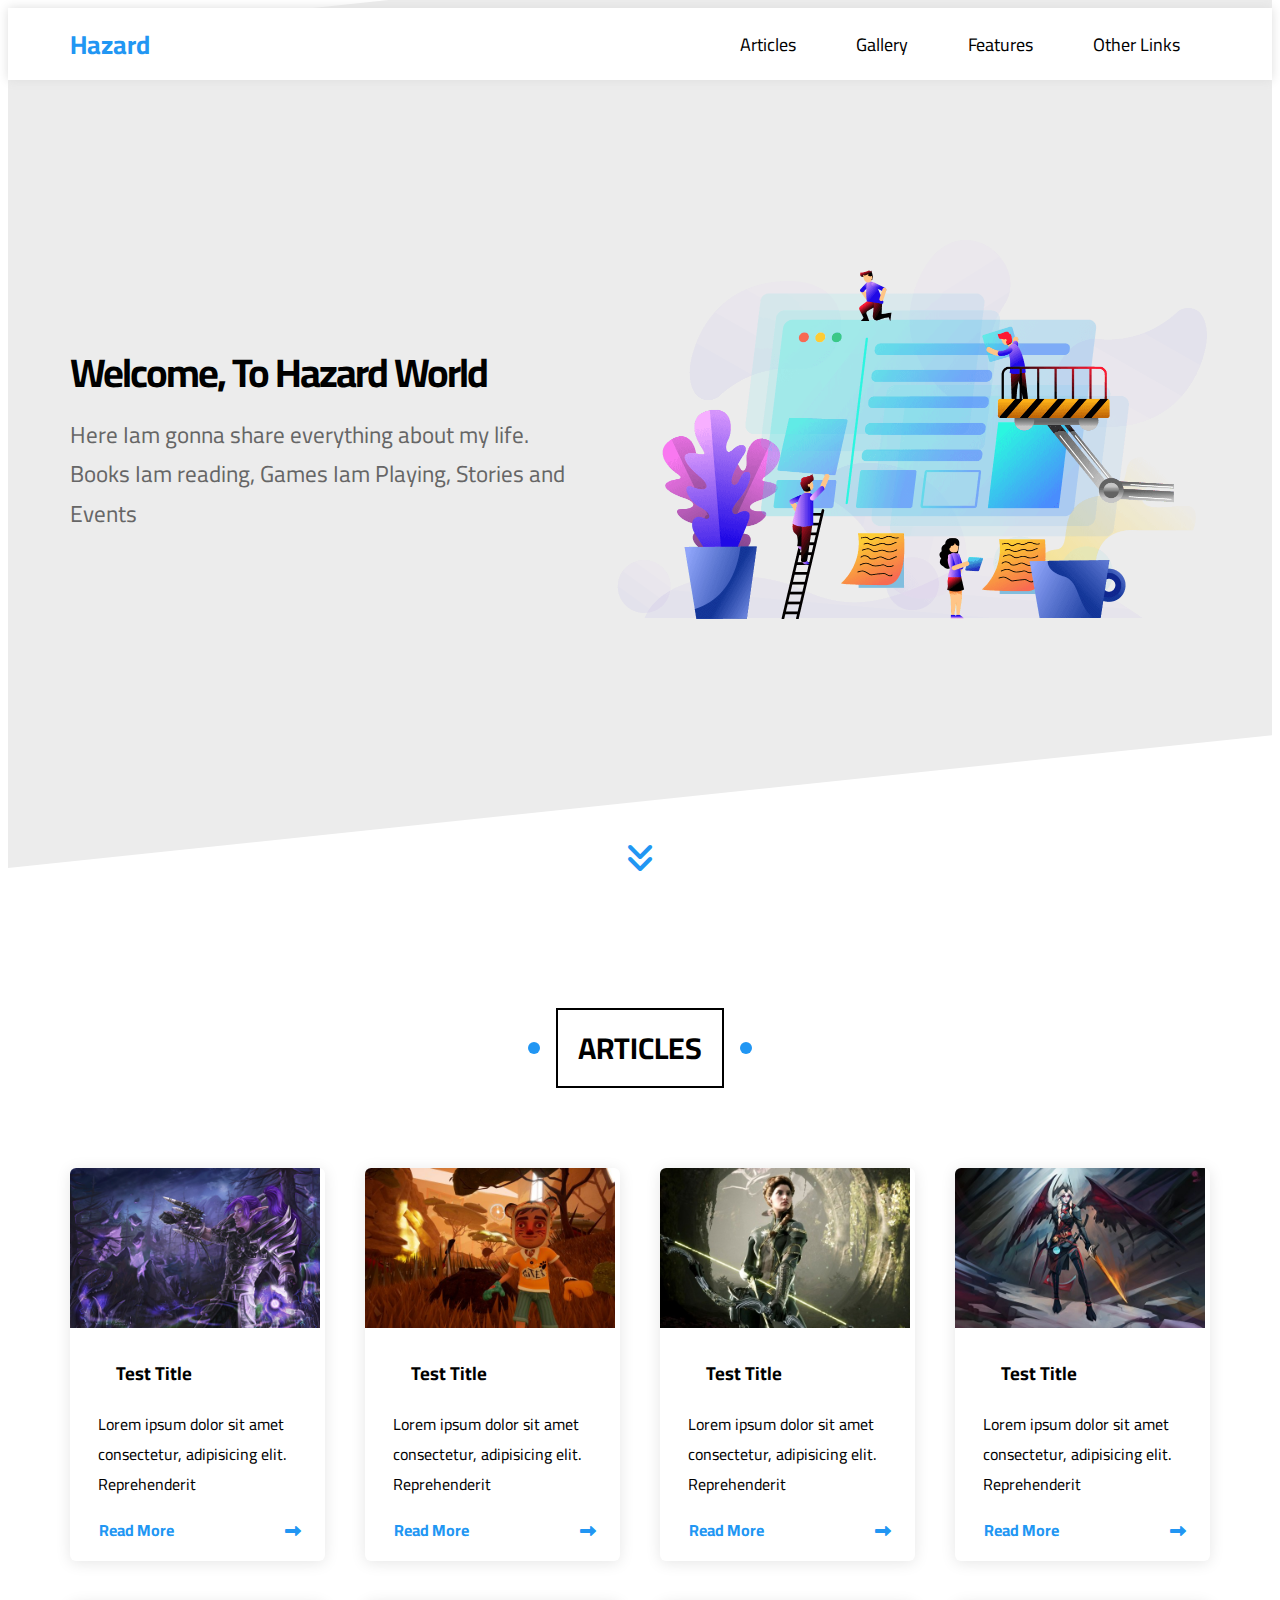
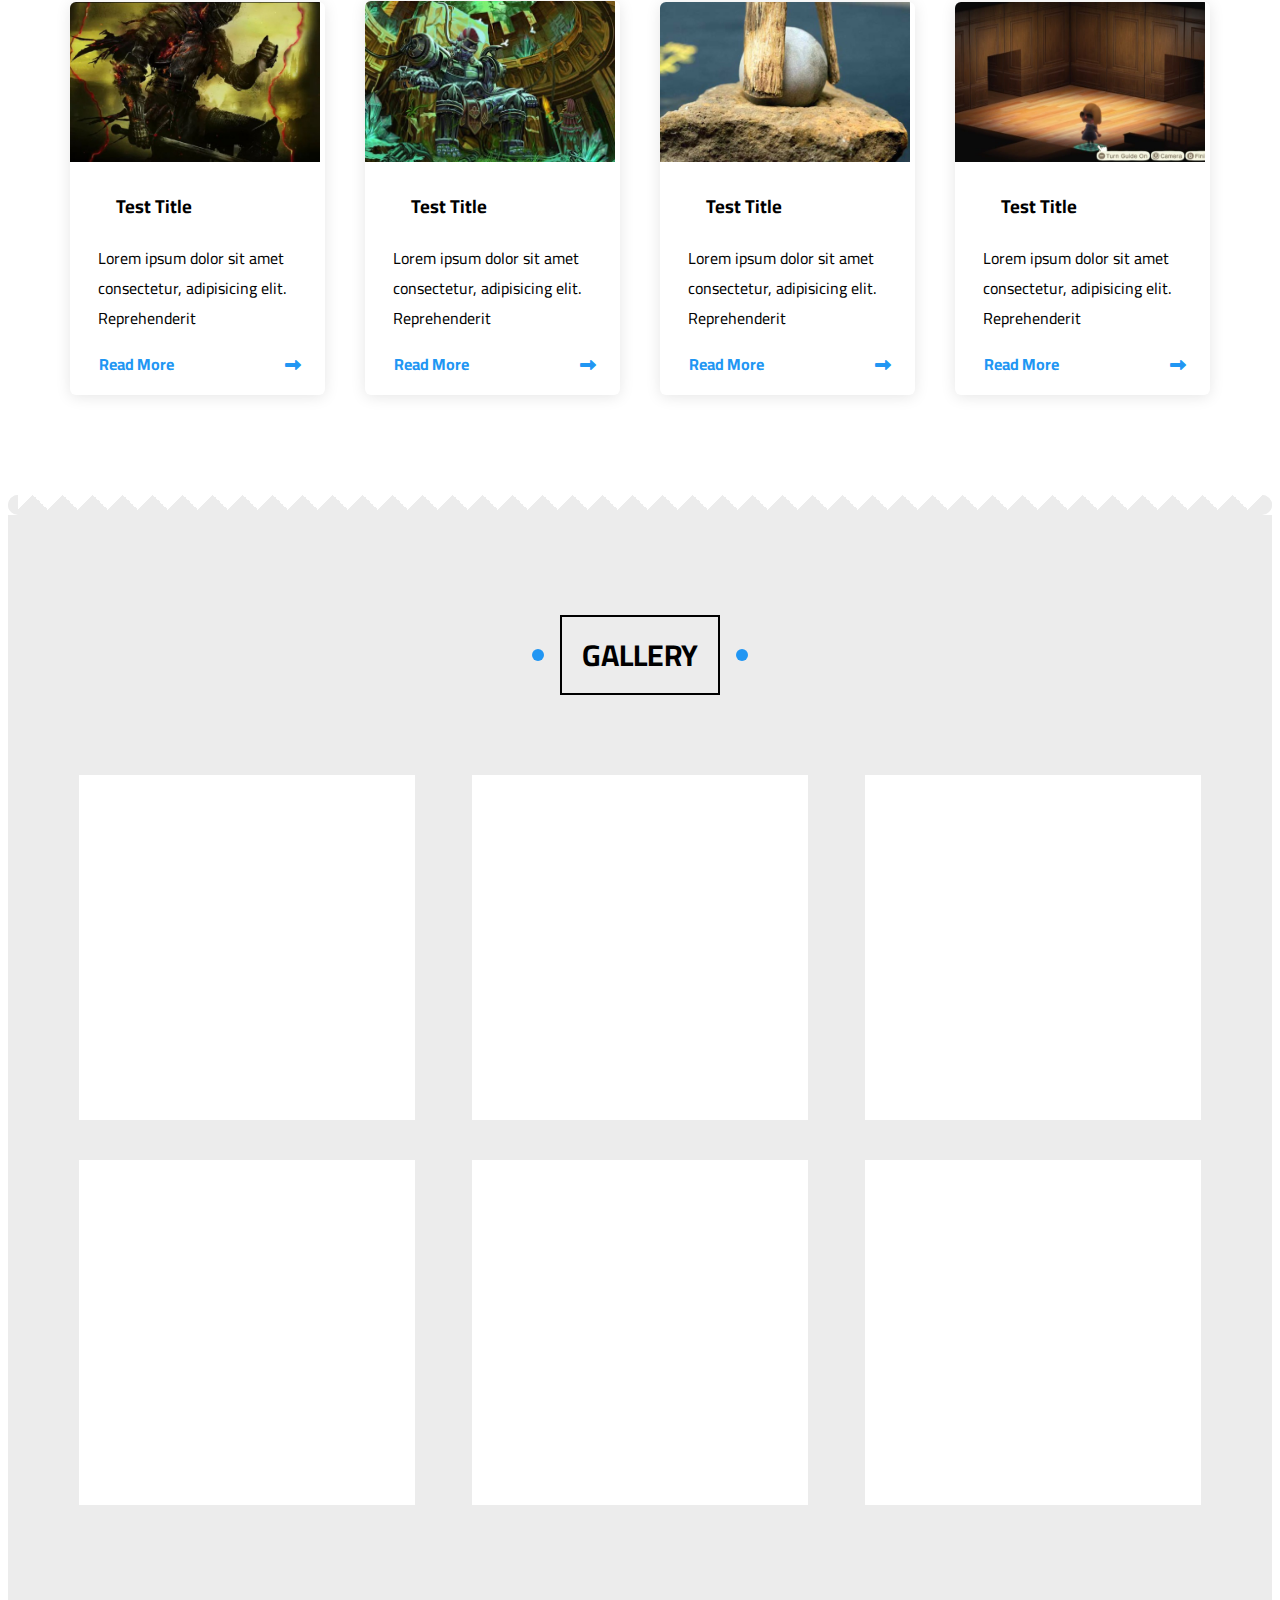
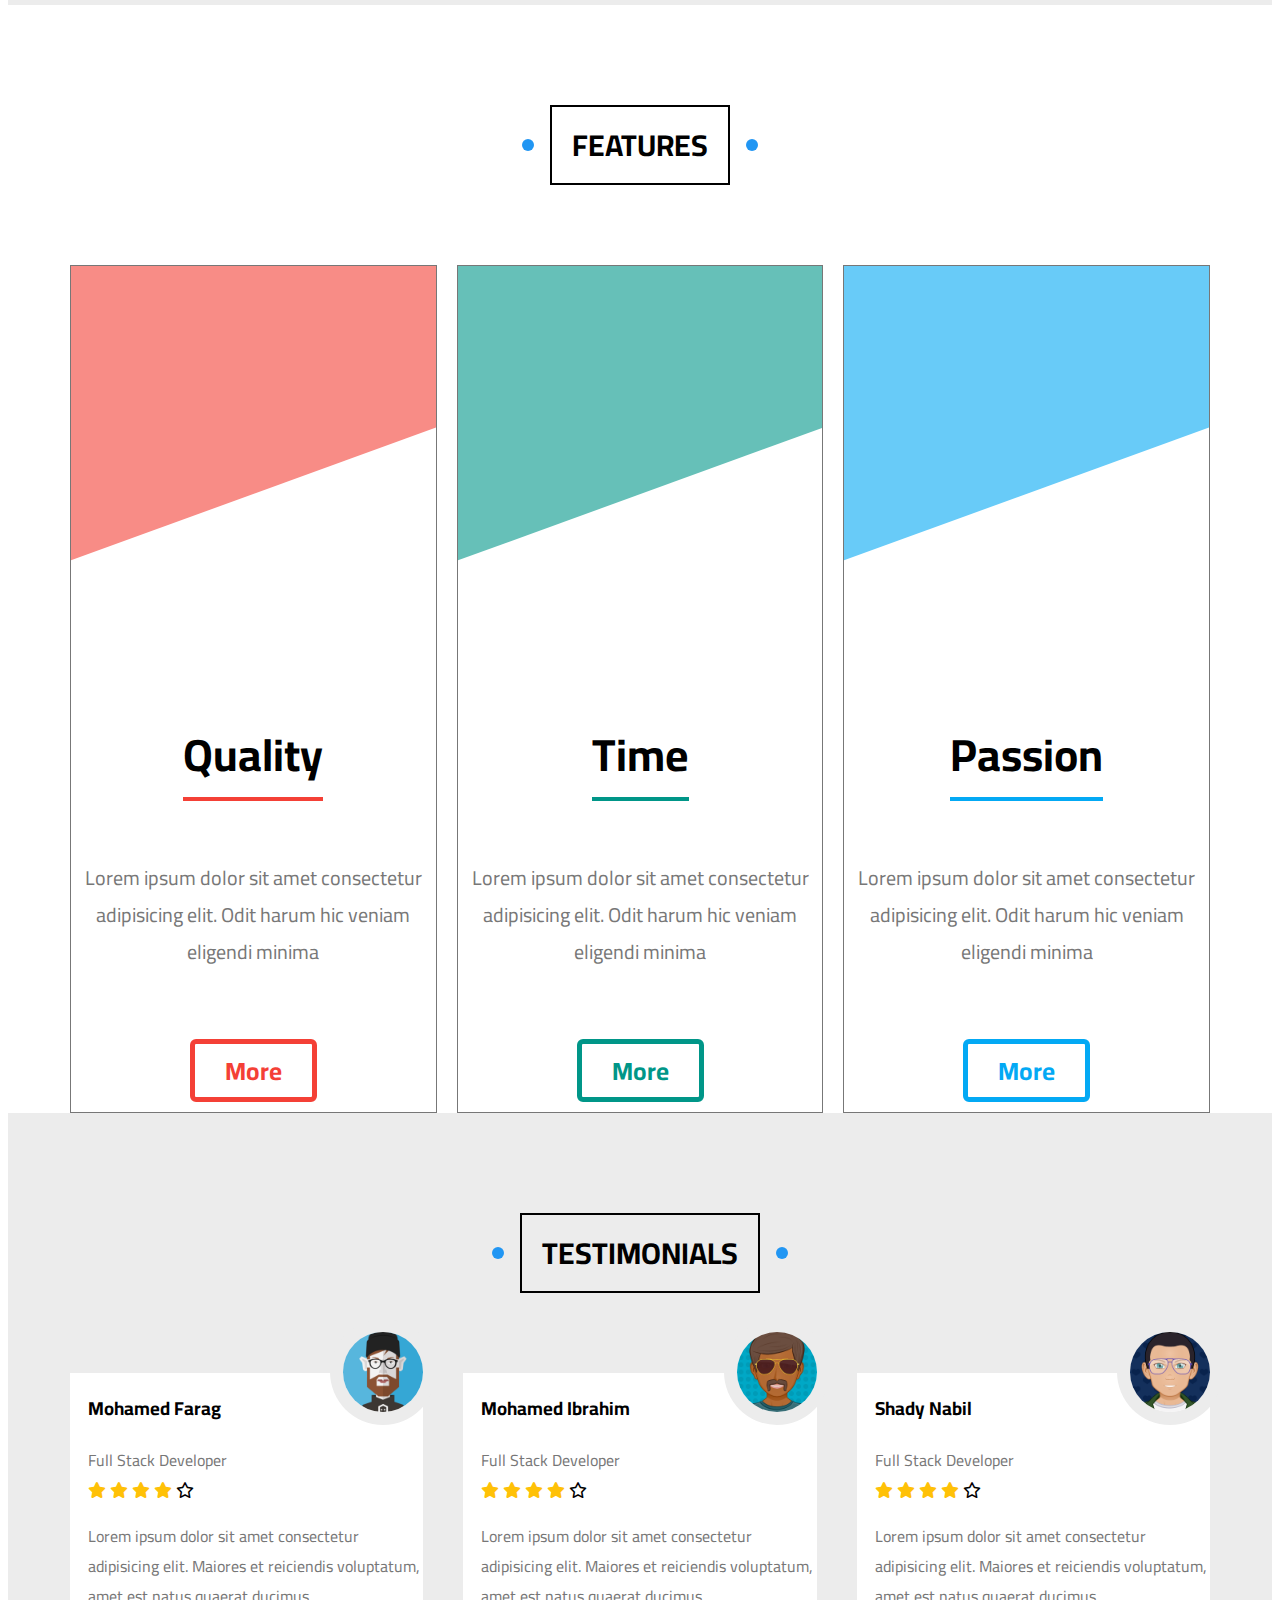
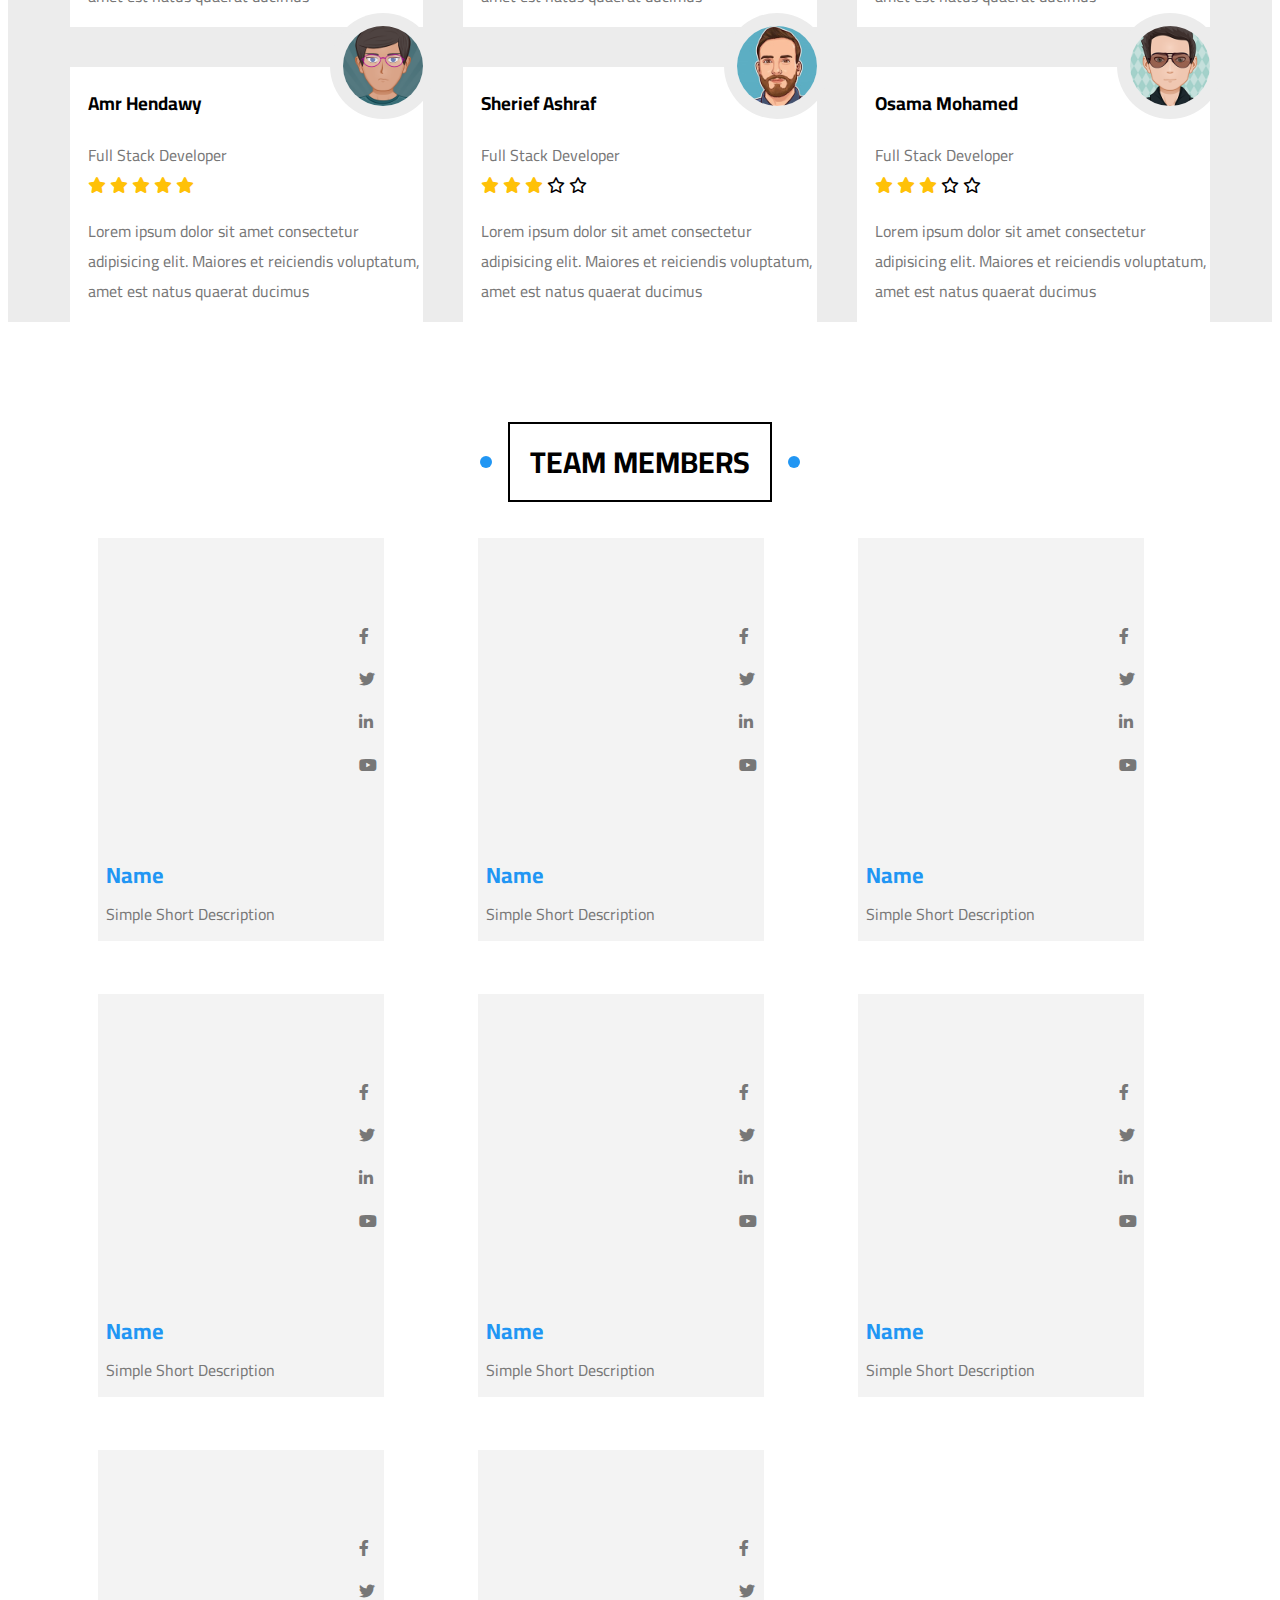
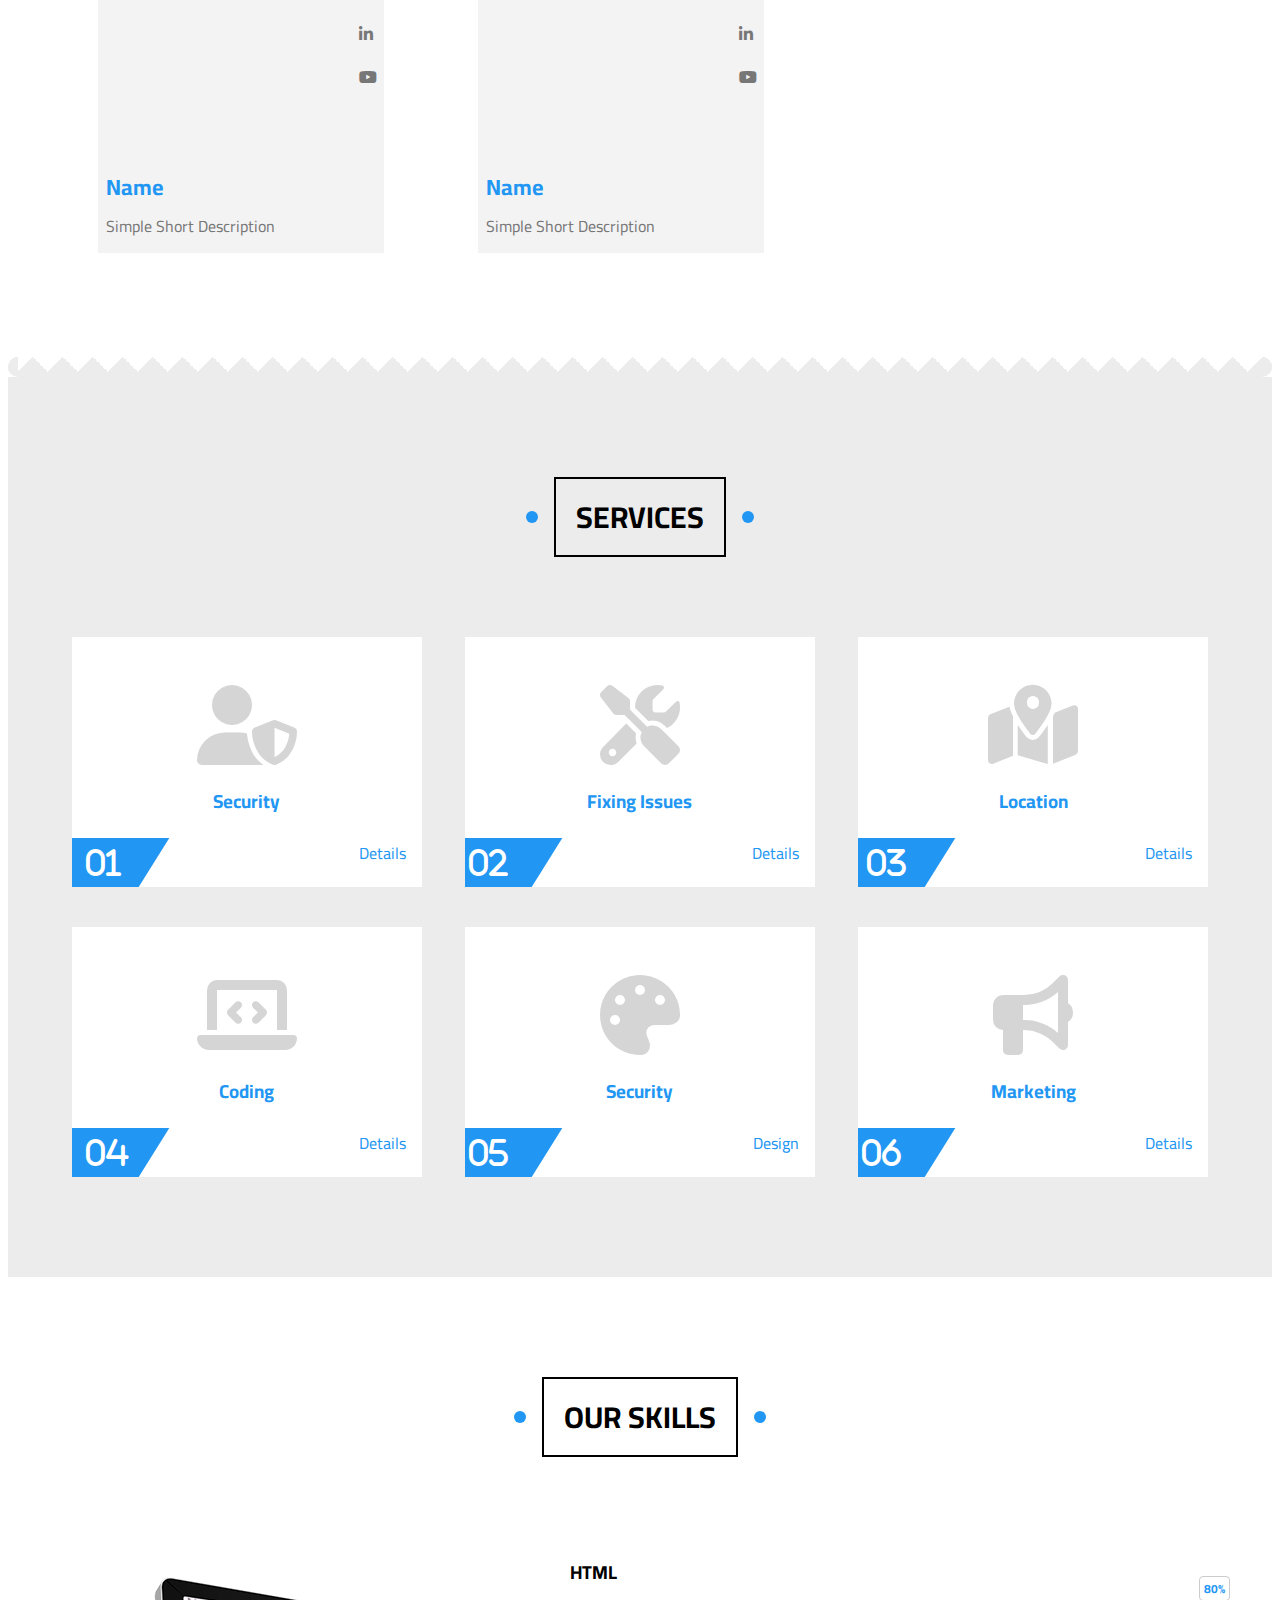
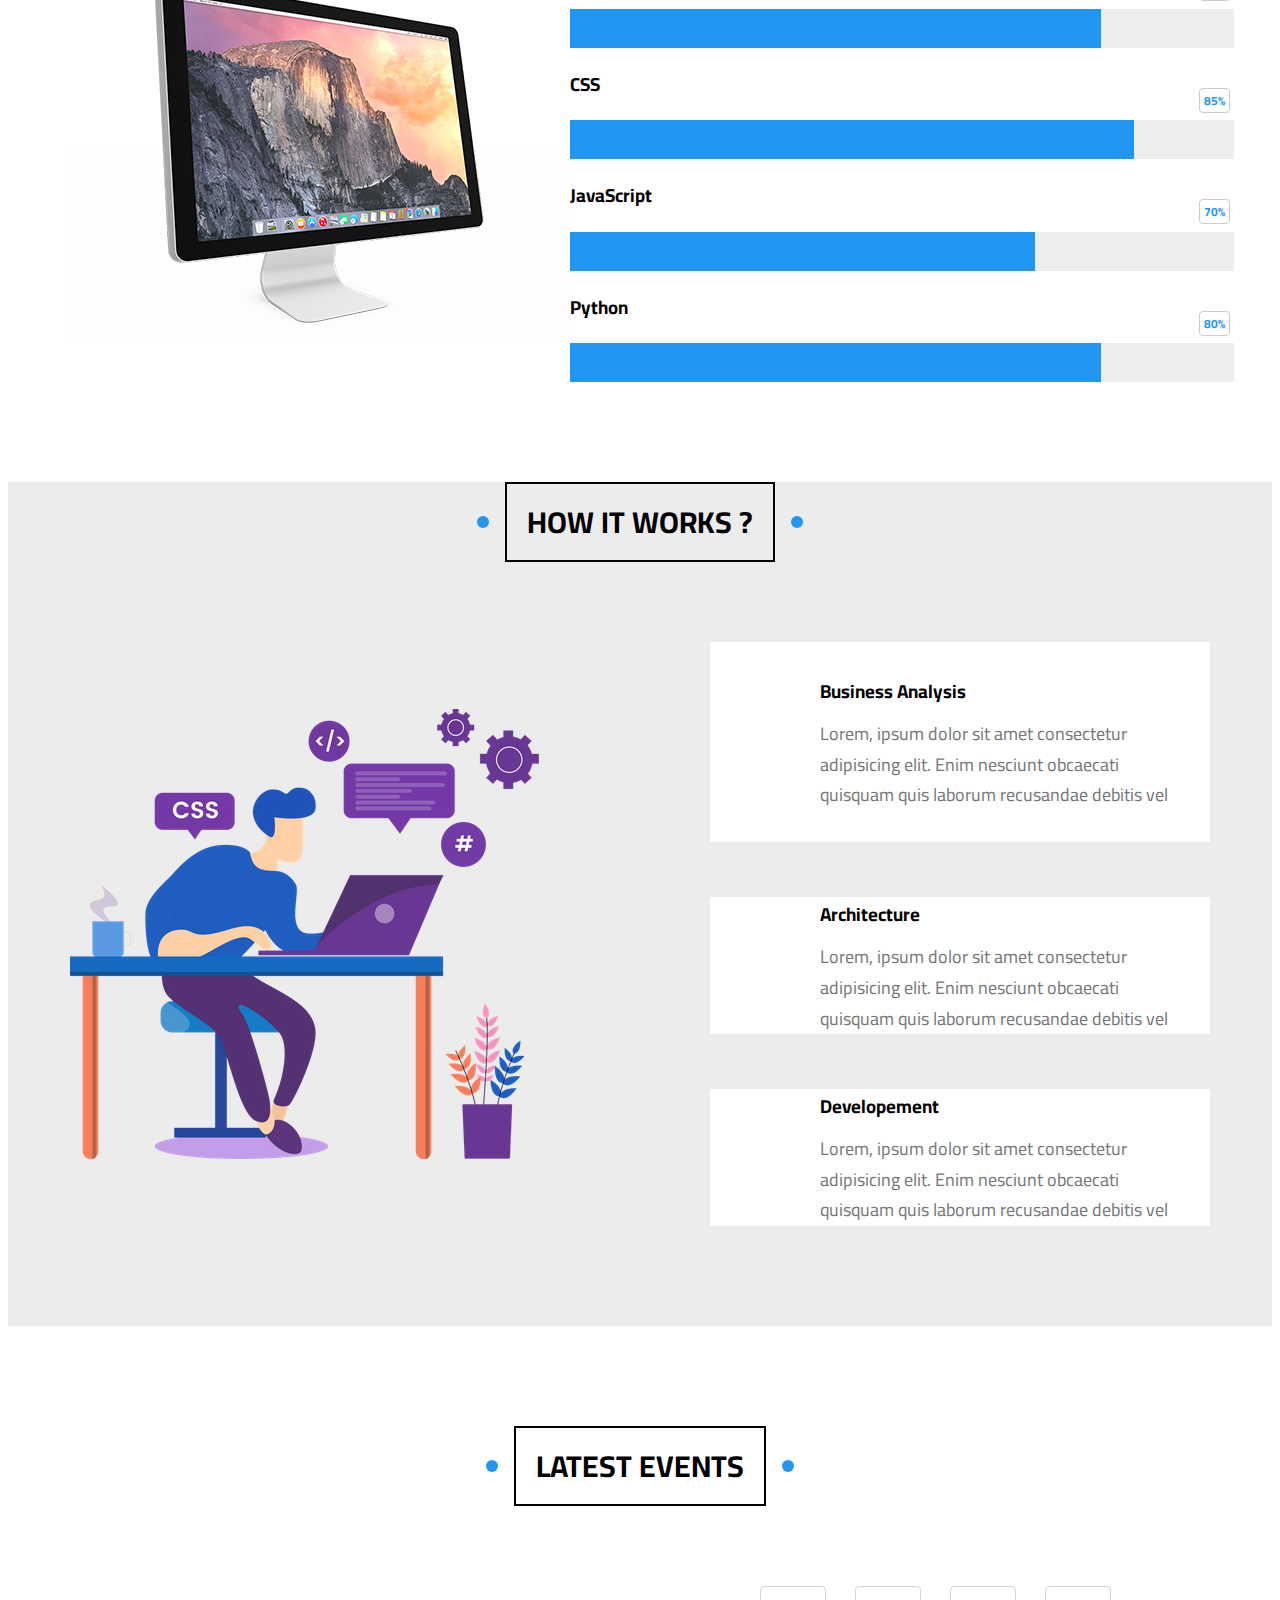
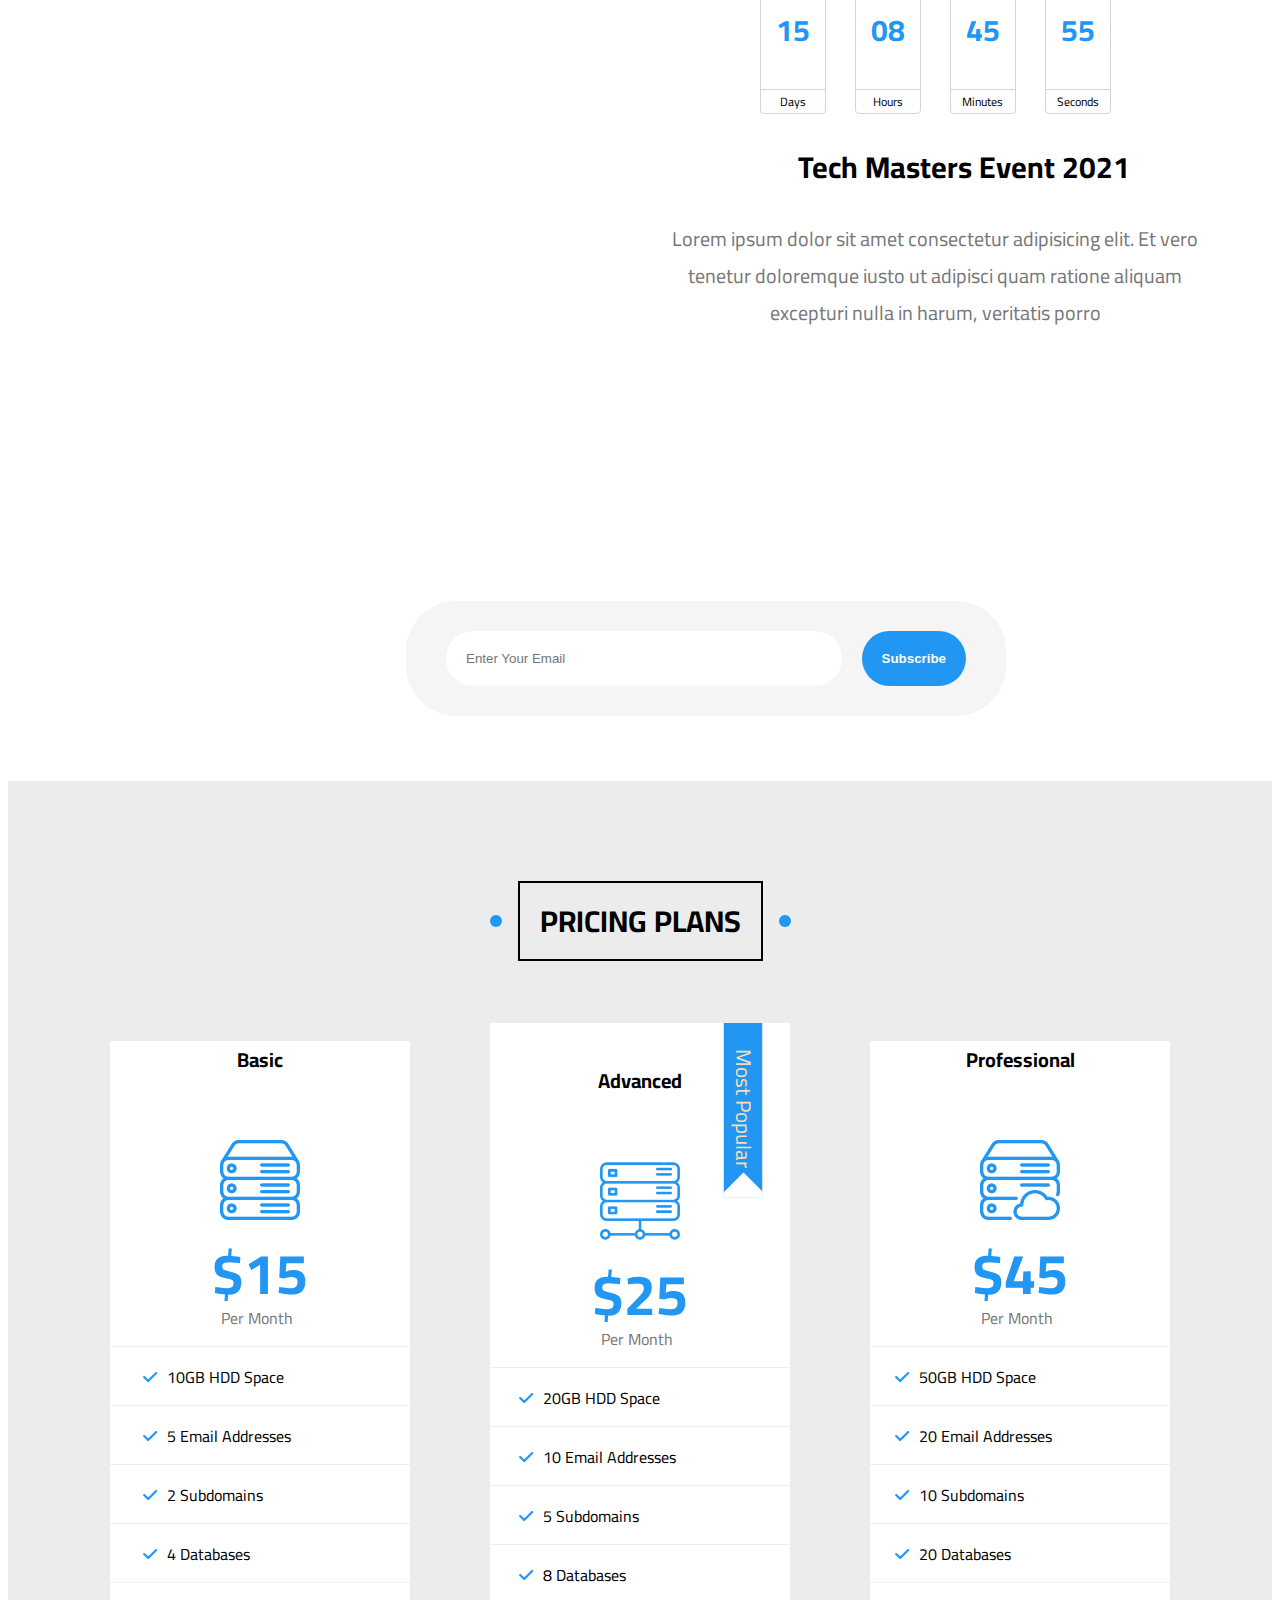
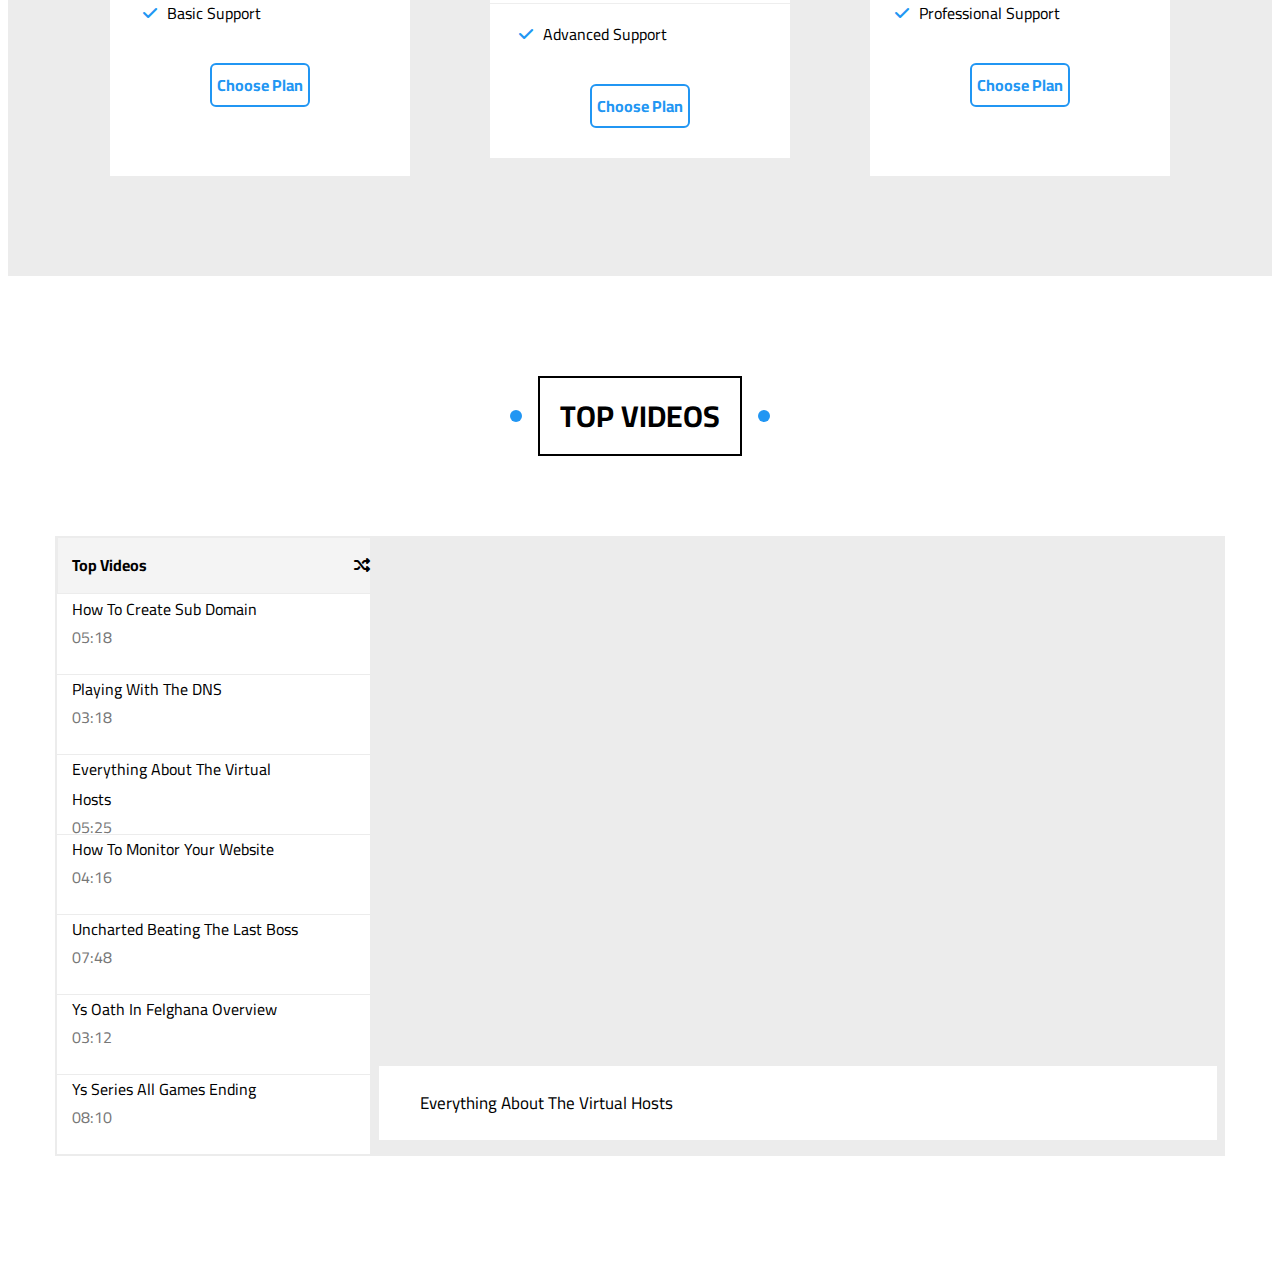
<file: index.html>
<!DOCTYPE html>
<html lang="en">
<head>
    <meta charset="UTF-8">
    <meta name="viewport" content="width=device-width, initial-scale=1.0">
    <title>Hazard Portfilio</title>
    <link rel="stylesheet" href="css/haz.css" />
    <a  rel="stylesheet" href="css/normalize.css"></a>
    <link rel="stylesheet" href="css/all.min.css" />
    <link rel="preconnect" href="https://fonts.googleapis.com">
<link rel="preconnect" href="https://fonts.gstatic.com" crossorigin>
<link href="https://fonts.googleapis.com/css2?family=Cairo:wght@300;400;700&family=Open+Sans:wght@400;600&family=Work+Sans:ital,wght@0,300;0,400;0,500;0,600;0,700;1,300&display=swap" rel="stylesheet">
</head>
<body>
    <body>
      <div class="header" id="header">
        <div class="container">
          <a href="#" class="logo">Hazard</a>
          <ul class="main-nav">
            <li><a href="#articles">Articles</a></li>
            <li><a href="#gallery">Gallery</a></li>
            <li><a href="#features">Features</a></li>
            <li>
              <a href="#">Other Links</a>
              <!-- Start Megamenu -->
              <div class="mega-menu">
                <div class="image">
                  <img decoding="async" src="imgs/megamenu.png" alt="" />
                </div>
                <ul class="links">
                  <li>
                    <a href="#testimonials"><i class="far fa-comments fa-fw"></i> Testimonials</a>
                  </li>
                  <li>
                    <a href="#team"><i class="far fa-user fa-fw"></i> Team Members</a>
                  </li>
                  <li>
                    <a href="#services"><i class="far fa-building fa-fw"></i> Services</a>
                  </li>
                  <li>
                    <a href="#our-skills"><i class="far fa-check-circle fa-fw"></i> Our Skills</a>
                  </li>
                  <li>
                    <a href="#work-steps"><i class="far fa-clipboard fa-fw"></i> How It Works</a>
                  </li>
                </ul>
                <ul class="links">
                  <li>
                    <a href="#events"><i class="far fa-calendar-alt fa-fw"></i> Events</a>
                  </li>
                  <li>
                    <a href="#pricing"><i class="fas fa-server fa-fw"></i> Pricing Plans</a>
                  </li>
                  <li>
                    <a href="#video"><i class="far fa-play-circle fa-fw"></i> Top Videos</a>
                  </li>
                  <li>
                    <a href="#stats"><i class="far fa-chart-bar fa-fw"></i> Stats</a>
                  </li>
                  <li>
                    <a href="#discount"><i class="fas fa-percent fa-fw"></i> Request A Discount</a>
                  </li>
                </ul>
              </div>
              <!-- End Megamenu -->
            </li>
          </ul>
        </div>
      </div>
      <!-- End Header -->
      <!-- Start Landing -->
      <div class="landing">
        <div class="container">
          <div class="text">
            <h1>Welcome, To Hazard World</h1>
            <p>Here Iam gonna share everything about my life. Books Iam reading, Games Iam Playing, Stories and Events</p>
          </div>
          <div class="image">
            <img decoding="async" src="imgs/landing-image.png" alt="" />
          </div>
        </div>
        <a href="#articles" class="go-down">
          <i class="fas fa-angle-double-down fa-2x"></i>
        </a>
      </div>
      <!-- End Landing -->
      <!-- Start Articles -->
      <div class="articles" id="articles">
        <h2 class="main-title">Articles</h2>
        <div class="container">
          <div class="box">
            <img decoding="async" src="imgs/cat-01.jpg" alt="" />
            <div class="content">
              <h3>Test Title</h3>
              <p>Lorem ipsum dolor sit amet consectetur, adipisicing elit. Reprehenderit</p>
            </div>
            <div class="info">
              <a href="">Read More</a>
              <i class="fas fa-long-arrow-alt-right"></i>
            </div>
          </div>
          <div class="box">
            <img decoding="async" src="imgs/cat-02.jpg" alt="" />
            <div class="content">
              <h3>Test Title</h3>
              <p>Lorem ipsum dolor sit amet consectetur, adipisicing elit. Reprehenderit</p>
            </div>
            <div class="info">
              <a href="">Read More</a>
              <i class="fas fa-long-arrow-alt-right"></i>
            </div>
          </div>
          <div class="box">
            <img decoding="async" src="imgs/cat-03.jpg" alt="" />
            <div class="content">
              <h3>Test Title</h3>
              <p>Lorem ipsum dolor sit amet consectetur, adipisicing elit. Reprehenderit</p>
            </div>
            <div class="info">
              <a href="">Read More</a>
              <i class="fas fa-long-arrow-alt-right"></i>
            </div>
          </div>
          <div class="box">
            <img decoding="async" src="imgs/cat-04.jpg" alt="" />
            <div class="content">
              <h3>Test Title</h3>
              <p>Lorem ipsum dolor sit amet consectetur, adipisicing elit. Reprehenderit</p>
            </div>
            <div class="info">
              <a href="">Read More</a>
              <i class="fas fa-long-arrow-alt-right"></i>
            </div>
          </div>
          <div class="box">
            <img decoding="async" src="imgs/cat-05.jpg" alt="" />
            <div class="content">
              <h3>Test Title</h3>
              <p>Lorem ipsum dolor sit amet consectetur, adipisicing elit. Reprehenderit</p>
            </div>
            <div class="info">
              <a href="">Read More</a>
              <i class="fas fa-long-arrow-alt-right"></i>
            </div>
          </div>
          <div class="box">
            <img decoding="async" src="imgs/cat-06.jpg" alt="" />
            <div class="content">
              <h3>Test Title</h3>
              <p>Lorem ipsum dolor sit amet consectetur, adipisicing elit. Reprehenderit</p>
            </div>
            <div class="info">
              <a href="">Read More</a>
              <i class="fas fa-long-arrow-alt-right"></i>
            </div>
          </div>
          <div class="box">
            <img decoding="async" src="imgs/cat-07.jpg" alt="" />
            <div class="content">
              <h3>Test Title</h3>
              <p>Lorem ipsum dolor sit amet consectetur, adipisicing elit. Reprehenderit</p>
            </div>
            <div class="info">
              <a href="">Read More</a>
              <i class="fas fa-long-arrow-alt-right"></i>
            </div>
          </div>
          <div class="box">
            <img decoding="async" src="imgs/cat-08.jpg" alt="" />
            <div class="content">
              <h3>Test Title</h3>
              <p>Lorem ipsum dolor sit amet consectetur, adipisicing elit. Reprehenderit</p>
            </div>
            <div class="info">
              <a href="">Read More</a>
              <i class="fas fa-long-arrow-alt-right"></i>
            </div>
          </div>
        </div>
      </div>
      <div class="spikes"></div>
      <!-- End Articles -->
      <div class="gallery" id="gallery">
        <h2 class="main-title">Gallery</h2>
        <div class="container">
          <div class="box">
            <div class="image">
              <img decoding="async" src="imgs/gallery-01.png" alt="" />
            </div>
          </div>
          <div class="box">
            <div class="image">
              <img decoding="async" src="imgs/gallery-02.png" alt="" />
            </div>
          </div>
          <div class="box">
            <div class="image">
              <img decoding="async" src="imgs/gallery-03.jpg" alt="" />
            </div>
          </div>
          <div class="box">
            <div class="image">
              <img decoding="async" src="imgs/gallery-04.png" alt="" />
            </div>
          </div>
          <div class="box">
            <div class="image">
              <img decoding="async" src="imgs/gallery-05.jpg" alt="" />
            </div>
          </div>
          <div class="box">
            <div class="image">
              <img decoding="async" src="imgs/gallery-06.png" alt="" />
            </div>
          </div>
        </div>
      </div>
      <div class="features" id="features">
        <h2 class="main-title">Features</h2>
        <div class="container">
          <div class="box quality">
            <div class="img-holder"><img decoding="async" src="imgs/features-01.jpg" alt="" /></div>
            <h2>Quality</h2>
            <p>Lorem ipsum dolor sit amet consectetur adipisicing elit. Odit harum hic veniam eligendi minima</p>
            <a href="#">More</a>
          </div>
          <div class="box time">
            <div class="img-holder"><img decoding="async" src="imgs/features-02.jpg" alt="" /></div>
            <h2>Time</h2>
            <p>Lorem ipsum dolor sit amet consectetur adipisicing elit. Odit harum hic veniam eligendi minima</p>
            <a href="#">More</a>
          </div>
          <div class="box passion">
            <div class="img-holder"><img decoding="async" src="imgs/features-03.jpg" alt="" /></div>
            <h2>Passion</h2>
            <p>Lorem ipsum dolor sit amet consectetur adipisicing elit. Odit harum hic veniam eligendi minima</p>
            <a href="#">More</a>
          </div>
        </div>
      </div>
      <div class="testimonials" id="testimonials">
        <h2 class="main-title">Testimonials</h2>
        <div class="container">
          <div class="box">
            <img decoding="async" src="imgs/avatar-01.png" alt="" />
            <h3>Mohamed Farag</h3>
            <span class="title">Full Stack Developer</span>
            <div class="rate">
              <i class="filled fas fa-star"></i>
              <i class="filled fas fa-star"></i>
              <i class="filled fas fa-star"></i>
              <i class="filled fas fa-star"></i>
              <i class="far fa-star"></i>
            </div>
            <p>
              Lorem ipsum dolor sit amet consectetur adipisicing elit. Maiores et reiciendis voluptatum, amet est natus
              quaerat ducimus
            </p>
          </div>
          <div class="box">
            <img decoding="async" src="imgs/avatar-02.png" alt="" />
            <h3>Mohamed Ibrahim</h3>
            <span class="title">Full Stack Developer</span>
            <div class="rate">
              <i class="filled fas fa-star"></i>
              <i class="filled fas fa-star"></i>
              <i class="filled fas fa-star"></i>
              <i class="filled fas fa-star"></i>
              <i class="far fa-star"></i>
            </div>
            <p>
              Lorem ipsum dolor sit amet consectetur adipisicing elit. Maiores et reiciendis voluptatum, amet est natus
              quaerat ducimus
            </p>
          </div>
          <div class="box">
            <img decoding="async" src="imgs/avatar-03.png" alt="" />
            <h3>Shady Nabil</h3>
            <span class="title">Full Stack Developer</span>
            <div class="rate">
              <i class="filled fas fa-star"></i>
              <i class="filled fas fa-star"></i>
              <i class="filled fas fa-star"></i>
              <i class="filled fas fa-star"></i>
              <i class="far fa-star"></i>
            </div>
            <p>
              Lorem ipsum dolor sit amet consectetur adipisicing elit. Maiores et reiciendis voluptatum, amet est natus
              quaerat ducimus
            </p>
          </div>
          <div class="box">
            <img decoding="async" src="imgs/avatar-04.png" alt="" />
            <h3>Amr Hendawy</h3>
            <span class="title">Full Stack Developer</span>
            <div class="rate">
              <i class="filled fas fa-star"></i>
              <i class="filled fas fa-star"></i>
              <i class="filled fas fa-star"></i>
              <i class="filled fas fa-star"></i>
              <i class="filled fas fa-star"></i>
            </div>
            <p>
              Lorem ipsum dolor sit amet consectetur adipisicing elit. Maiores et reiciendis voluptatum, amet est natus
              quaerat ducimus
            </p>
          </div>
          <div class="box">
            <img decoding="async" src="imgs/avatar-05.png" alt="" />
            <h3>Sherief Ashraf</h3>
            <span class="title">Full Stack Developer</span>
            <div class="rate">
              <i class="filled fas fa-star"></i>
              <i class="filled fas fa-star"></i>
              <i class="filled fas fa-star"></i>
              <i class="far fa-star"></i>
              <i class="far fa-star"></i>
            </div>
            <p>
              Lorem ipsum dolor sit amet consectetur adipisicing elit. Maiores et reiciendis voluptatum, amet est natus
              quaerat ducimus
            </p>
          </div>
          <div class="box">
            <img decoding="async" src="imgs/avatar-06.png" alt="" />
            <h3>Osama Mohamed</h3>
            <span class="title">Full Stack Developer</span>
            <div class="rate">
              <i class="filled fas fa-star"></i>
              <i class="filled fas fa-star"></i>
              <i class="filled fas fa-star"></i>
              <i class="far fa-star"></i>
              <i class="far fa-star"></i>
            </div>
            <p>
              Lorem ipsum dolor sit amet consectetur adipisicing elit. Maiores et reiciendis voluptatum, amet est natus
              quaerat ducimus
            </p>
          </div>
        </div>
      </div>
      <div class="team" id="team">
        <h2 class="main-title">Team Members</h2>
        <div class="container">
          <div class="box">
            <div class="data">
              <img decoding="async" src="imgs/team-01.jpg" alt="" />
              <div class="social">
                <a href="#">
                  <i class="fab fa-facebook-f"></i>
                </a>
                <a href="#">
                  <i class="fab fa-twitter"></i>
                </a>
                <a href="#">
                  <i class="fab fa-linkedin-in"></i>
                </a>
                <a href="#">
                  <i class="fab fa-youtube"></i>
                </a>
              </div>
            </div>
            <div class="info">
              <h3>Name</h3>
              <p>Simple Short Description</p>
            </div>
          </div>
          <div class="box">
            <div class="data">
              <img decoding="async" src="imgs/team-02.jpg" alt="" />
              <div class="social">
                <a href="#">
                  <i class="fab fa-facebook-f"></i>
                </a>
                <a href="#">
                  <i class="fab fa-twitter"></i>
                </a>
                <a href="#">
                  <i class="fab fa-linkedin-in"></i>
                </a>
                <a href="#">
                  <i class="fab fa-youtube"></i>
                </a>
              </div>
            </div>
            <div class="info">
              <h3>Name</h3>
              <p>Simple Short Description</p>
            </div>
          </div>
          <div class="box">
            <div class="data">
              <img decoding="async" src="imgs/team-03.jpg" alt="" />
              <div class="social">
                <a href="#">
                  <i class="fab fa-facebook-f"></i>
                </a>
                <a href="#">
                  <i class="fab fa-twitter"></i>
                </a>
                <a href="#">
                  <i class="fab fa-linkedin-in"></i>
                </a>
                <a href="#">
                  <i class="fab fa-youtube"></i>
                </a>
              </div>
            </div>
            <div class="info">
              <h3>Name</h3>
              <p>Simple Short Description</p>
            </div>
          </div>
          <div class="box">
            <div class="data">
              <img decoding="async" src="imgs/team-04.jpg" alt="" />
              <div class="social">
                <a href="#">
                  <i class="fab fa-facebook-f"></i>
                </a>
                <a href="#">
                  <i class="fab fa-twitter"></i>
                </a>
                <a href="#">
                  <i class="fab fa-linkedin-in"></i>
                </a>
                <a href="#">
                  <i class="fab fa-youtube"></i>
                </a>
              </div>
            </div>
            <div class="info">
              <h3>Name</h3>
              <p>Simple Short Description</p>
            </div>
          </div>
          <div class="box">
            <div class="data">
              <img decoding="async" src="imgs/team-05.png" alt="" />
              <div class="social">
                <a href="#">
                  <i class="fab fa-facebook-f"></i>
                </a>
                <a href="#">
                  <i class="fab fa-twitter"></i>
                </a>
                <a href="#">
                  <i class="fab fa-linkedin-in"></i>
                </a>
                <a href="#">
                  <i class="fab fa-youtube"></i>
                </a>
              </div>
            </div>
            <div class="info">
              <h3>Name</h3>
              <p>Simple Short Description</p>
            </div>
          </div>
          <div class="box">
            <div class="data">
              <img decoding="async" src="imgs/team-06.png" alt="" />
              <div class="social">
                <a href="#">
                  <i class="fab fa-facebook-f"></i>
                </a>
                <a href="#">
                  <i class="fab fa-twitter"></i>
                </a>
                <a href="#">
                  <i class="fab fa-linkedin-in"></i>
                </a>
                <a href="#">
                  <i class="fab fa-youtube"></i>
                </a>
              </div>
            </div>
            <div class="info">
              <h3>Name</h3>
              <p>Simple Short Description</p>
            </div>
          </div>
          <div class="box">
            <div class="data">
              <img decoding="async" src="imgs/team-07.jpg" alt="" />
              <div class="social">
                <a href="#">
                  <i class="fab fa-facebook-f"></i>
                </a>
                <a href="#">
                  <i class="fab fa-twitter"></i>
                </a>
                <a href="#">
                  <i class="fab fa-linkedin-in"></i>
                </a>
                <a href="#">
                  <i class="fab fa-youtube"></i>
                </a>
              </div>
            </div>
            <div class="info">
              <h3>Name</h3>
              <p>Simple Short Description</p>
            </div>
          </div>
          <div class="box">
            <div class="data">
              <img decoding="async" src="imgs/team-08.jpg" alt="" />
              <div class="social">
                <a href="#">
                  <i class="fab fa-facebook-f"></i>
                </a>
                <a href="#">
                  <i class="fab fa-twitter"></i>
                </a>
                <a href="#">
                  <i class="fab fa-linkedin-in"></i>
                </a>
                <a href="#">
                  <i class="fab fa-youtube"></i>
                </a>
              </div>
            </div>
            <div class="info">
              <h3>Name</h3>
              <p>Simple Short Description</p>
            </div>
          </div>
        </div>
      </div>
      <div class="spikes"></div>
      <div class="services" id="services">
        <h2 class="main-title">Services</h2>
        <div class="container">
          <div class="box">
            <i class="fas fa-user-shield fa-4x"></i>
            <h3>Security</h3>
            <div class="info">
              <a href="#">Details</a>
            </div>
          </div>
          <div class="box">
            <i class="fas fa-tools fa-4x"></i>
            <h3>Fixing Issues</h3>
            <div class="info">
              <a href="#">Details</a>
            </div>
          </div>
          <div class="box">
            <i class="fas fa-map-marked-alt fa-4x"></i>
            <h3>Location</h3>
            <div class="info">
              <a href="#">Details</a>
            </div>
          </div>
          <div class="box">
            <i class="fas fa-laptop-code fa-4x"></i>
            <h3>Coding</h3>
            <div class="info">
              <a href="#">Details</a>
            </div>
          </div>
          <div class="box">
            <i class="fas fa-palette fa-4x"></i>
            <h3>Security</h3>
            <div class="info">
              <a href="#">Design</a>
            </div>
          </div>
          <div class="box">
            <i class="fas fa-bullhorn fa-4x"></i>
            <h3>Marketing</h3>
            <div class="info">
              <a href="#">Details</a>
            </div>
          </div>
        </div>
      </div>
      <div class="our-skills" id="our-skills">
        <h2 class="main-title">Our Skills</h2>
        <div class="container">
          <img decoding="async" src="imgs/skills.png" alt="" />
          <div class="skills">
            <div class="skill">
              <h3>HTML <span>80%</span></h3>
              <div class="the-progress">
                <span style="width: 80%"></span>
              </div>
            </div>
            <div class="skill">
              <h3>CSS <span>85%</span></h3>
              <div class="the-progress">
                <span style="width: 85%"></span>
              </div>
            </div>
            <div class="skill">
              <h3>JavaScript <span>70%</span></h3>
              <div class="the-progress">
                <span style="width: 70%"></span>
              </div>
            </div>
            <div class="skill">
              <h3>Python <span>80%</span></h3>
              <div class="the-progress">
                <span style="width: 80%"></span>
              </div>
            </div>
          </div>
        </div>
      </div>
      <div class="work-steps" id="work-steps">
        <h2 class="main-title">How It Works ?</h2>
        <div class="container">
          <img decoding="async" src="imgs/work-steps.png" alt="" class="image" />
          <div class="info">
            <div class="box">
              <img decoding="async" src="imgs/work-steps-1.png" alt="" />
              <div class="text">
                <h3>Business Analysis</h3>
                <p>
                  Lorem, ipsum dolor sit amet consectetur adipisicing elit. Enim nesciunt obcaecati quisquam quis laborum
                  recusandae debitis vel
                </p>
              </div>
            </div>
            <div class="box">
              <img decoding="async" src="imgs/work-steps-2.png" alt="" />
              <div class="text">
                <h3>Architecture</h3>
                <p>
                  Lorem, ipsum dolor sit amet consectetur adipisicing elit. Enim nesciunt obcaecati quisquam quis laborum
                  recusandae debitis vel
                </p>
              </div>
            </div>
            <div class="box">
              <img decoding="async" src="imgs/work-steps-3.png" alt="" />
              <div class="text">
                <h3>Developement</h3>
                <p>
                  Lorem, ipsum dolor sit amet consectetur adipisicing elit. Enim nesciunt obcaecati quisquam quis laborum
                  recusandae debitis vel
                </p>
              </div>
            </div>
          </div>
        </div>
      </div>
      <div class="events" id="events">
        <h2 class="main-title">Latest Events</h2>
        <div class="container">
          <img decoding="async" src="imgs/events.png" alt="" />
          <div class="info">
            <div class="time">
              <div class="unit">
                <span>15</span>
                <span>Days</span>
              </div>
              <div class="unit">
                <span>08</span>
                <span>Hours</span>
              </div>
              <div class="unit">
                <span>45</span>
                <span>Minutes</span>
              </div>
              <div class="unit">
                <span>55</span>
                <span>Seconds</span>
              </div>
            </div>
            <h2 class="title">Tech Masters Event 2021</h2>
            <p class="description">
              Lorem ipsum dolor sit amet consectetur adipisicing elit. Et vero tenetur doloremque iusto ut adipisci quam
              ratione aliquam excepturi nulla in harum, veritatis porro
            </p>
          </div>
          <div class="subscribe">
            <form action="">
              <input type="email" placeholder="Enter Your Email" />
              <input type="submit" value="Subscribe" />
            </form>
          </div>
        </div>
      </div>
      <div class="pricing" id="pricing">
        <div class="dots dots-up"></div>
        <div class="dots dots-down"></div>
        <h2 class="main-title">Pricing Plans</h2>
        <div class="container">
          <div class="box">
            <div class="title">Basic</div>
            <img decoding="async" src="imgs/hosting-basic.png" alt="" />
            <div class="price">
              <span class="amount">$15</span>
              <span class="time">Per Month</span>
            </div>
            <ul>
              <li>10GB HDD Space</li>
              <li>5 Email Addresses</li>
              <li>2 Subdomains</li>
              <li>4 Databases</li>
              <li>Basic Support</li>
            </ul>
            <a href="#">Choose Plan</a>
          </div>
          <div class="box popular">
            <div class="label">Most Popular</div>
            <div class="title">Advanced</div>
            <img decoding="async" src="imgs/hosting-advanced.png" alt="" />
            <div class="price">
              <span class="amount">$25</span>
              <span class="time">Per Month</span>
            </div>
            <ul>
              <li>20GB HDD Space</li>
              <li>10 Email Addresses</li>
              <li>5 Subdomains</li>
              <li>8 Databases</li>
              <li>Advanced Support</li>
            </ul>
            <a href="#">Choose Plan</a>
          </div>
          <div class="box">
            <div class="title">Professional</div>
            <img decoding="async" src="imgs/hosting-professional.png" alt="" />
            <div class="price">
              <span class="amount">$45</span>
              <span class="time">Per Month</span>
            </div>
            <ul>
              <li>50GB HDD Space</li>
              <li>20 Email Addresses</li>
              <li>10 Subdomains</li>
              <li>20 Databases</li>
              <li>Professional Support</li>
            </ul>
            <a href="#">Choose Plan</a>
          </div>
        </div>
      </div>
      <div class="videos" id="videos">
        <h2 class="main-title">Top Videos</h2>
        <div class="container">
          <div class="holder">
            <div class="list">
              <div class="name">
               <h2>Top Videos</h2> 
                <i class="fas fa-random"></i>
              </div>
              <ul>
                <li>How To Create Sub Domain<span>05:18</span></li>
                <li>Playing With The DNS <span>03:18</span></li>
                <li>Everything About The Virtual Hosts <span>05:25</span></li>
                <li>How To Monitor Your Website <span>04:16</span></li>
                <li>Uncharted Beating The Last Boss <span>07:48</span></li>
                <li>Ys Oath In Felghana Overview <span>03:12</span></li>
                <li>Ys Series All Games Ending <span>08:10</span></li>
              </ul>
            </div>
            <div class="preview">
              <img decoding="async" src="imgs/video-preview.jpg" alt="" />
              <div class="info"><h2>Everything About The Virtual Hosts</h2></div>
            </div>
          </div>
        </div>
      </div>
</body>
</html>
</file>
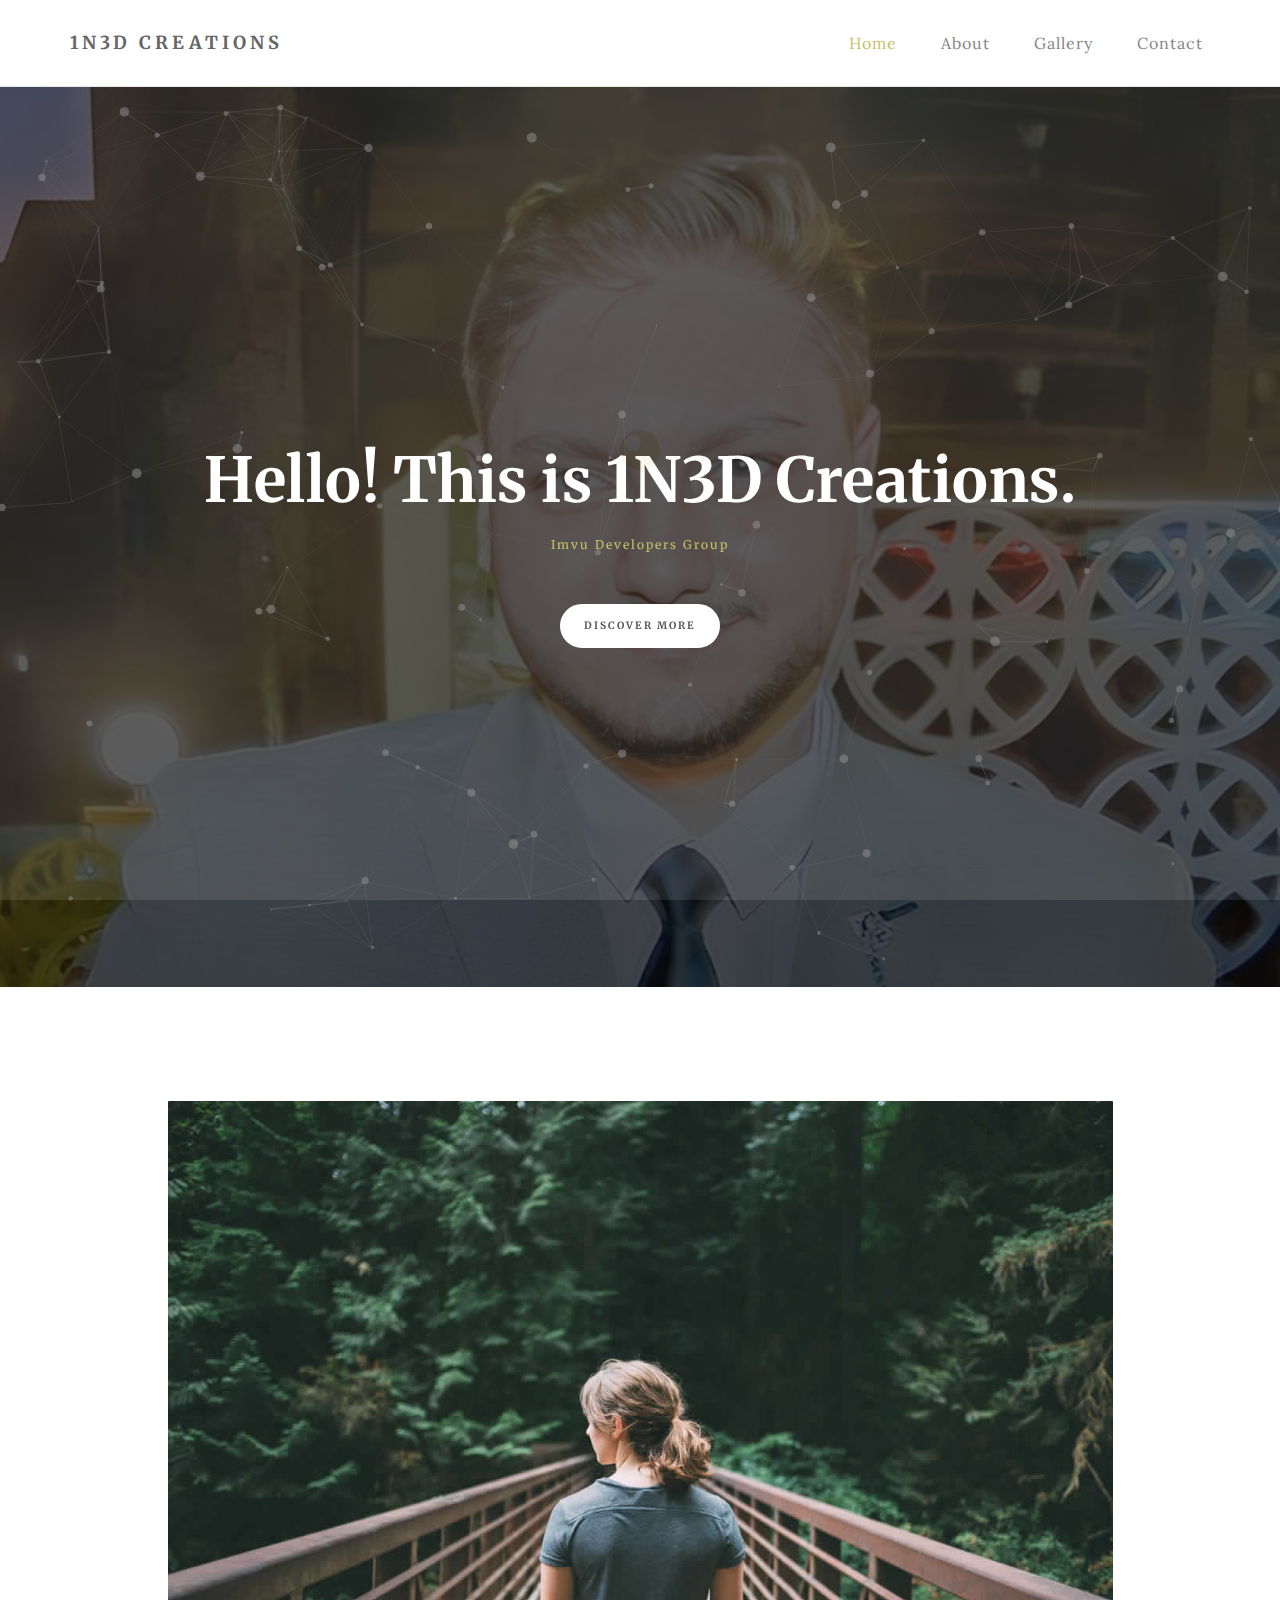
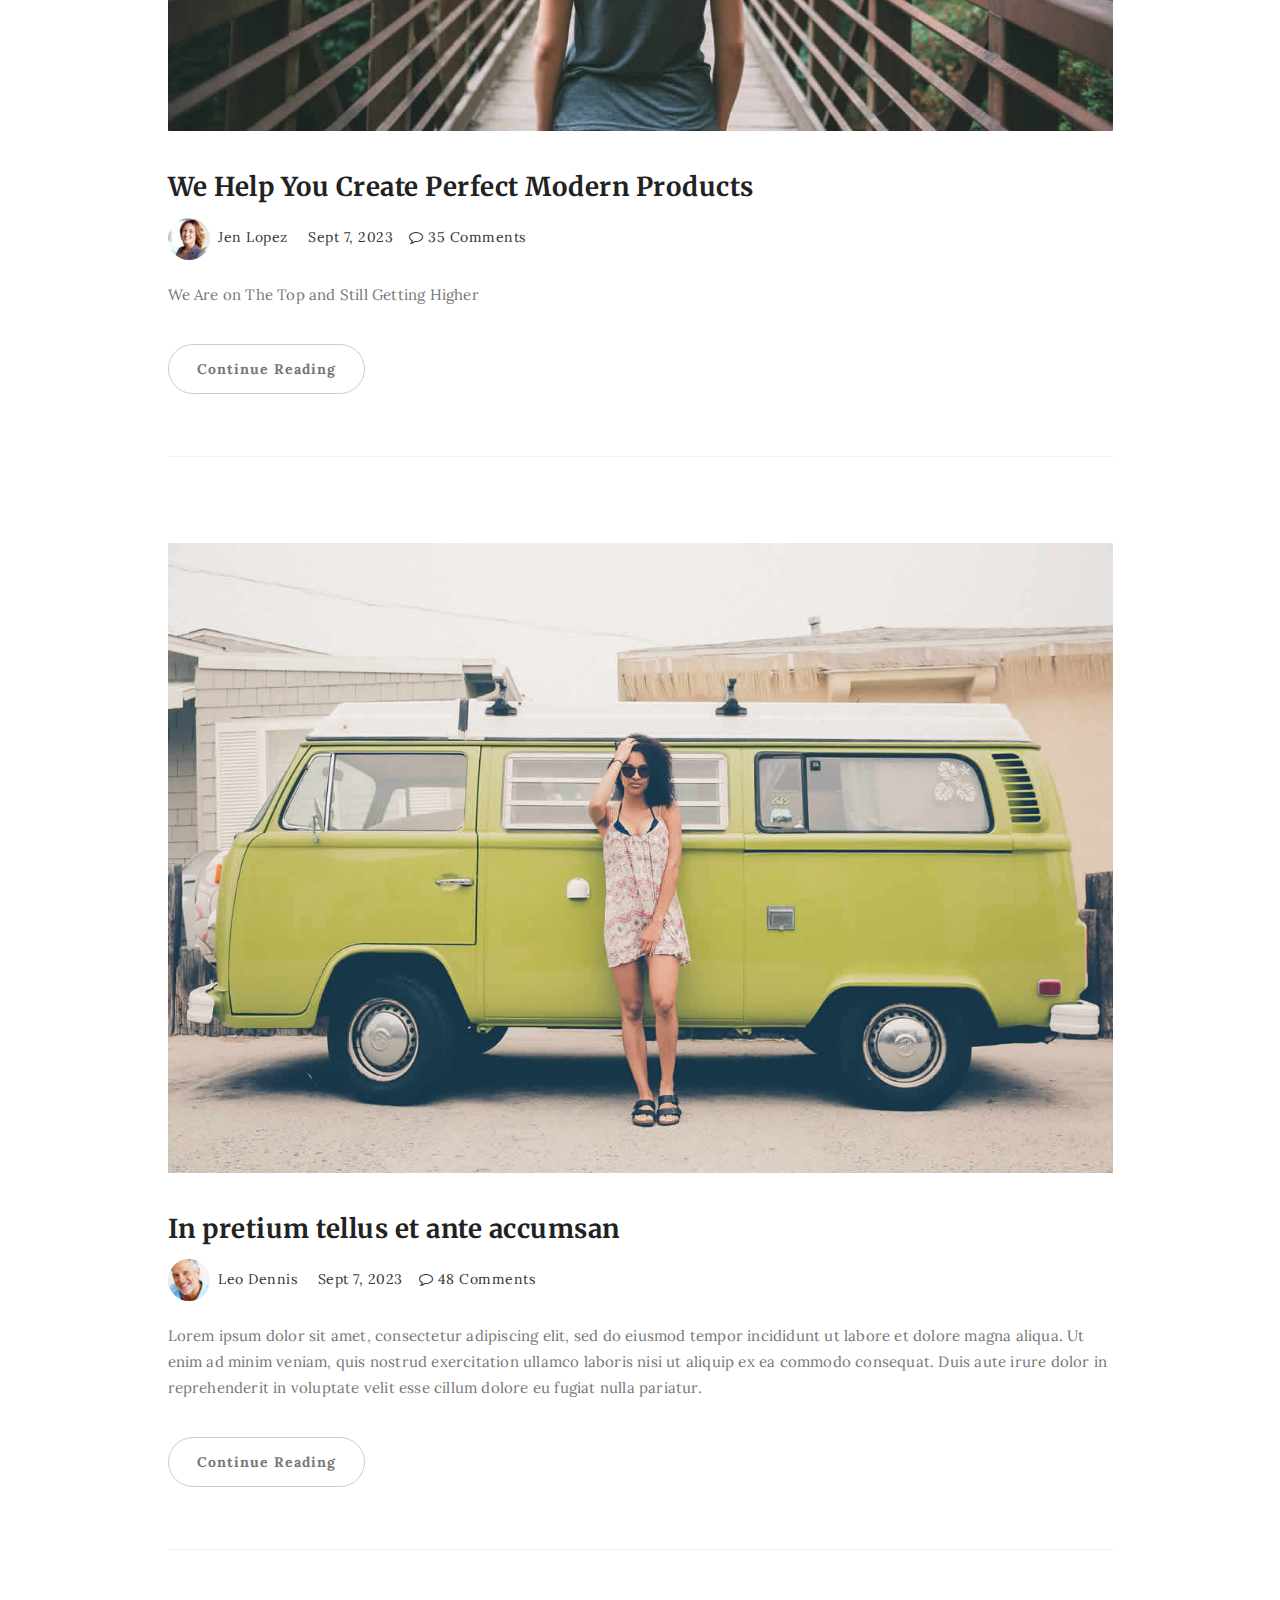
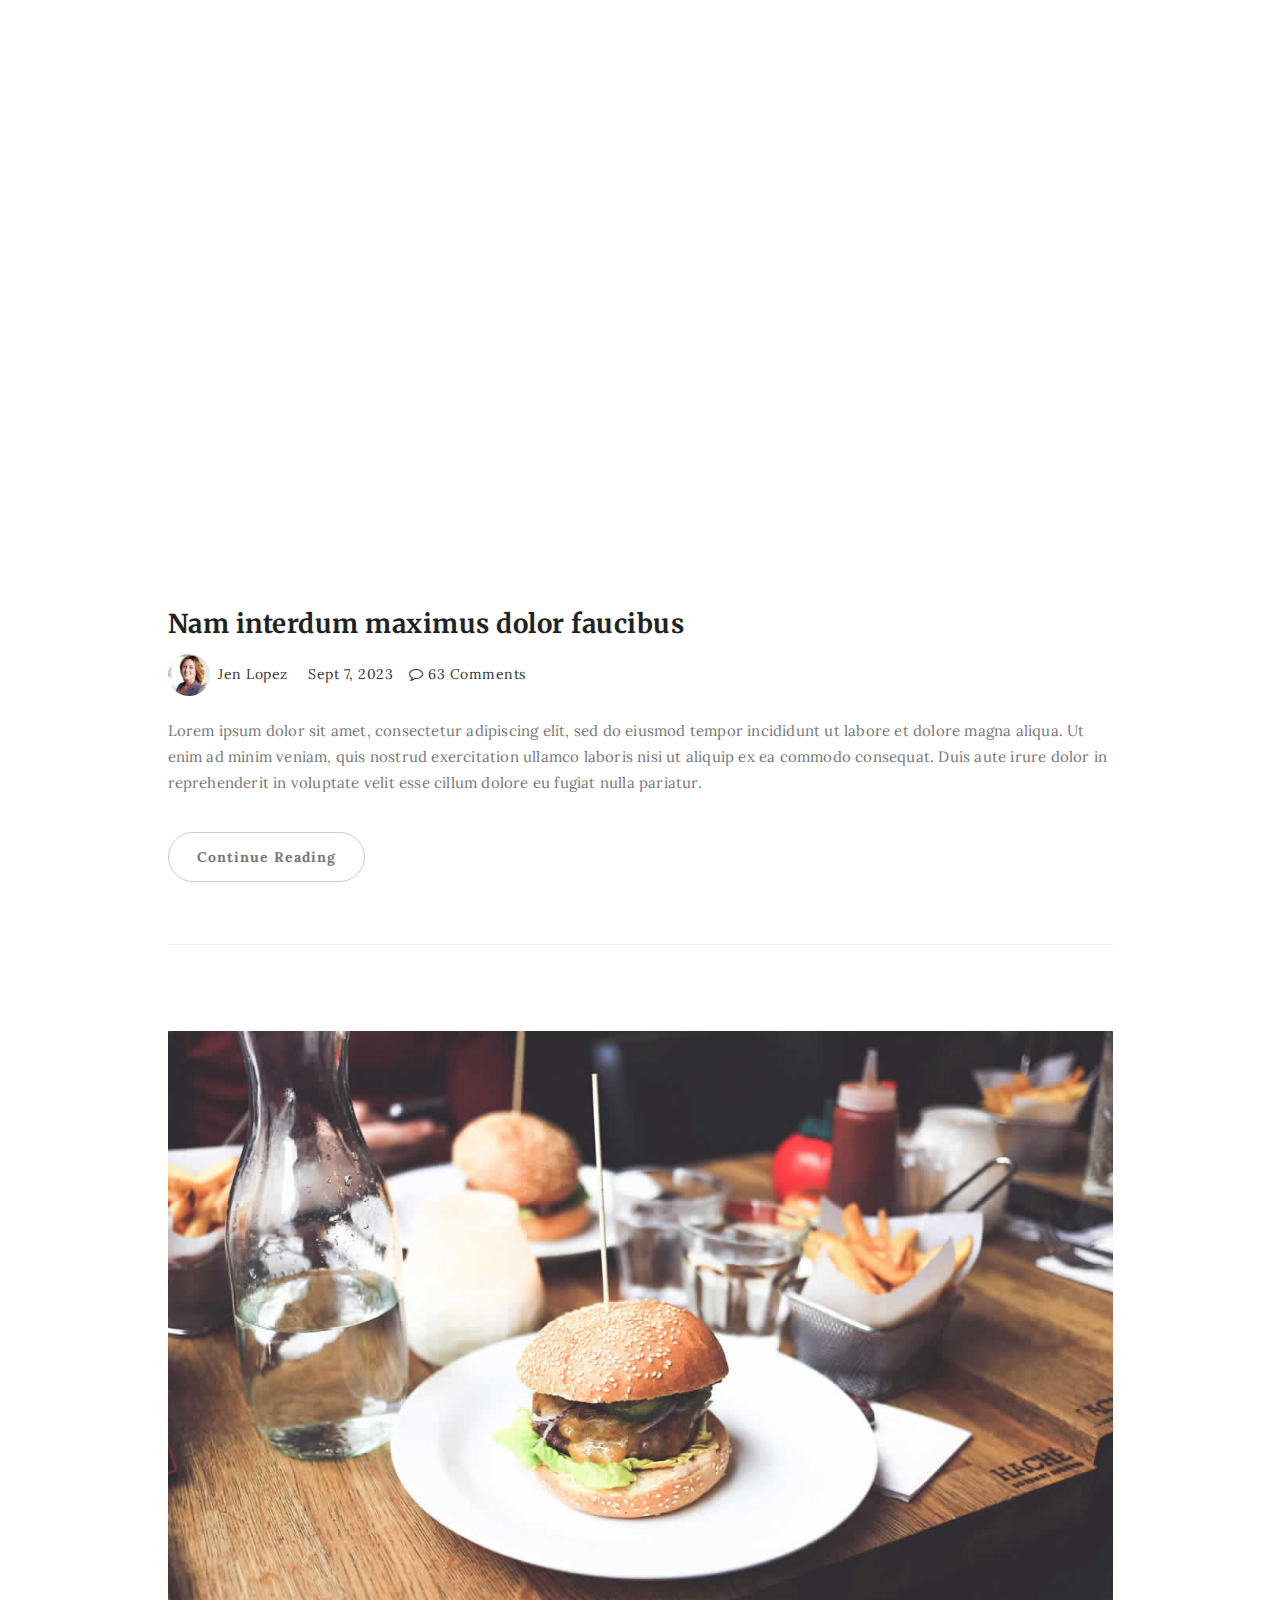
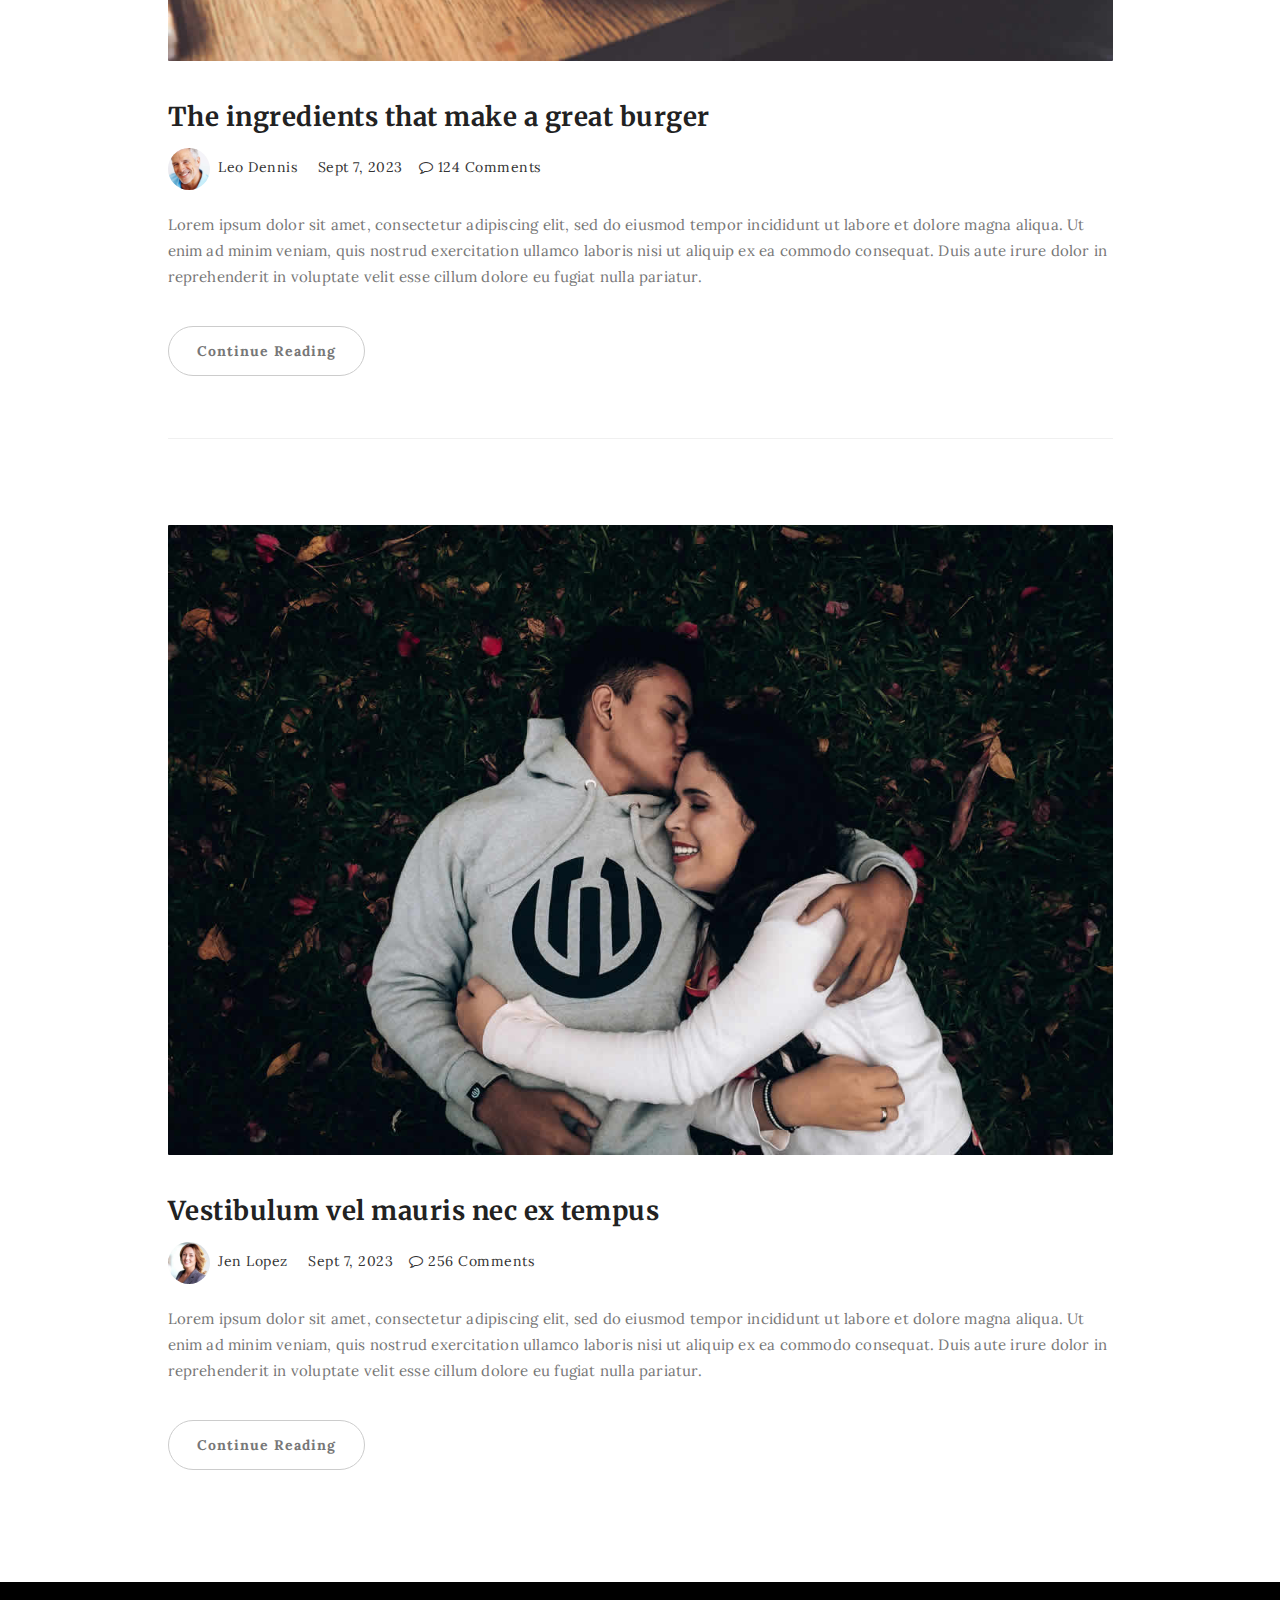
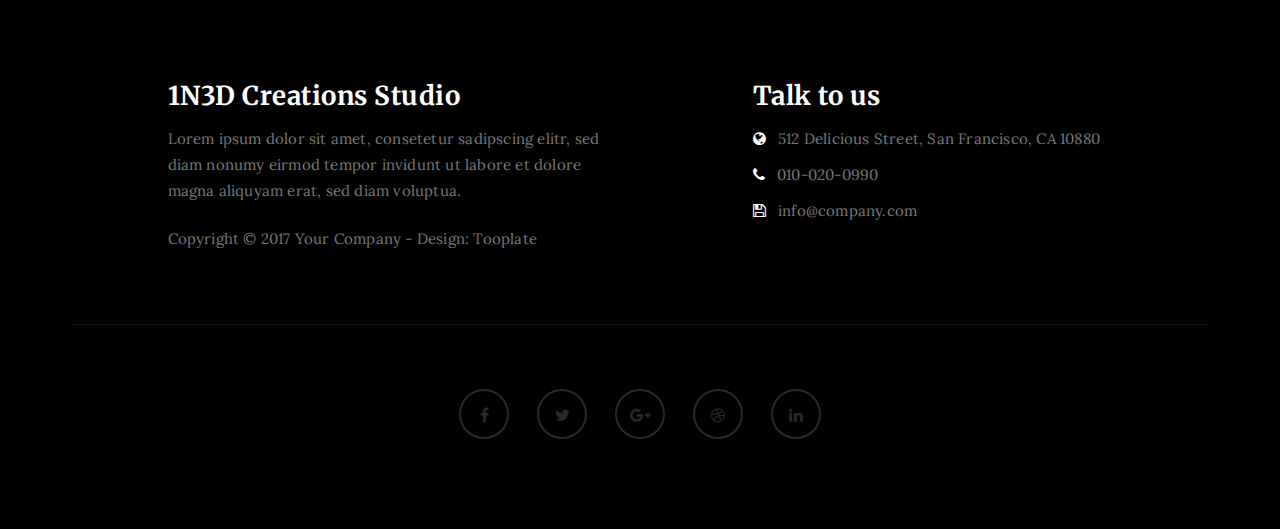
<file: 1n3d/index.html>
<!DOCTYPE html>
<html lang="en">
  <head>
    <meta charset="UTF-8" />
    <meta http-equiv="X-UA-Compatible" content="IE=Edge" />
    <meta name="description" content="" />
    <meta name="keywords" content="" />
    <meta name="author" content="" />
    <meta
      name="viewport"
      content="width=device-width, initial-scale=1, maximum-scale=1"
    />

    <title>1N3D Creations HTML CSS Template</title>
    <!--

Template 2085 1N3D Creations

http://www.tooplate.com/view/2085-1N3D Creations

-->
    <link rel="stylesheet" href="css/bootstrap.min.css" />
    <link rel="stylesheet" href="css/font-awesome.min.css" />

    <!-- Main css -->
    <link rel="stylesheet" href="css/style.css" />
    <link
      href="https://fonts.googleapis.com/css?family=Lora|Merriweather:300,400"
      rel="stylesheet"
    />
  </head>
  <body>
    <!-- PRE LOADER -->

    <div class="preloader">
      <div class="sk-spinner sk-spinner-wordpress">
        <span class="sk-inner-circle"></span>
      </div>
    </div>

    <!-- Navigation section  -->

    <div class="navbar navbar-default navbar-static-top" role="navigation">
      <div class="container">
        <div class="navbar-header">
          <button
            class="navbar-toggle"
            data-toggle="collapse"
            data-target=".navbar-collapse"
          >
            <span class="icon icon-bar"></span>
            <span class="icon icon-bar"></span>
            <span class="icon icon-bar"></span>
          </button>
          <a href="index.html" class="navbar-brand">1N3D Creations</a>
        </div>
        <div class="collapse navbar-collapse">
          <ul class="nav navbar-nav navbar-right">
            <li class="active"><a href="index.html">Home</a></li>
            <li><a href="about.html">About</a></li>
            <li><a href="gallery.html">Gallery</a></li>
            <li><a href="contact.html">Contact</a></li>
          </ul>
        </div>
      </div>
    </div>

    <!-- Home Section -->

    <section id="home" class="main-home parallax-section">
      <div class="overlay"></div>
      <div id="particles-js"></div>
      <div class="container">
        <div class="row">
          <div class="col-md-12 col-sm-12">
            <h1>Hello! This is 1N3D Creations.</h1>
            <h4>Imvu Developers Group</h4>
            <a href="#blog" class="smoothScroll btn btn-default"
              >Discover More</a
            >
          </div>
        </div>
      </div>
    </section>

    <!-- Blog Section -->

    <section id="blog">
      <div class="container">
        <div class="row">
          <div class="col-md-offset-1 col-md-10 col-sm-12">
            <div class="blog-post-thumb">
              <div class="blog-post-image">
                <a href="single-post.html">
                  <img
                    src="images/blog-image1.jpg"
                    class="img-responsive"
                    alt="Blog Image"
                  />
                </a>
              </div>
              <div class="blog-post-title">
                <h3>
                  <a href="single-post.html"
                    >We Help You Create Perfect Modern Products</a
                  >
                </h3>
              </div>
              <div class="blog-post-format">
                <span
                  ><a href="#"
                    ><img
                      src="images/author-image1.jpg"
                      class="img-responsive img-circle"
                    />
                    Jen Lopez</a
                  ></span
                >
                <span><i class="fa fa-date"></i> Sept 7, 2023</span>
                <span
                  ><a href="#"
                    ><i class="fa fa-comment-o"></i> 35 Comments</a
                  ></span
                >
              </div>
              <div class="blog-post-des">
                <p>We Are on The Top and Still Getting Higher</p>
                <a href="single-post.html" class="btn btn-default"
                  >Continue Reading</a
                >
              </div>
            </div>

            <div class="blog-post-thumb">
              <div class="blog-post-image">
                <a href="single-post.html">
                  <img
                    src="images/blog-image2.jpg"
                    class="img-responsive"
                    alt="Blog Image"
                  />
                </a>
              </div>
              <div class="blog-post-title">
                <h3>
                  <a href="single-post.html"
                    >In pretium tellus et ante accumsan</a
                  >
                </h3>
              </div>
              <div class="blog-post-format">
                <span
                  ><a href="#"
                    ><img
                      src="images/author-image2.jpg"
                      class="img-responsive img-circle"
                    />
                    Leo Dennis</a
                  ></span
                >
                <span><i class="fa fa-date"></i> Sept 7, 2023</span>
                <span
                  ><a href="#"
                    ><i class="fa fa-comment-o"></i> 48 Comments</a
                  ></span
                >
              </div>
              <div class="blog-post-des">
                <p>
                  Lorem ipsum dolor sit amet, consectetur adipiscing elit, sed
                  do eiusmod tempor incididunt ut labore et dolore magna aliqua.
                  Ut enim ad minim veniam, quis nostrud exercitation ullamco
                  laboris nisi ut aliquip ex ea commodo consequat. Duis aute
                  irure dolor in reprehenderit in voluptate velit esse cillum
                  dolore eu fugiat nulla pariatur.
                </p>
                <a href="single-post.html" class="btn btn-default"
                  >Continue Reading</a
                >
              </div>
            </div>

            <div class="blog-post-thumb">
              <div class="blog-post-video">
                <div class="embed-responsive embed-responsive-16by9">
                  <iframe
                    class="embed-responsive-item"
                    src="https://www.youtube.com/embed/Pgmx7z49OEk"
                    allowfullscreen
                  ></iframe>
                </div>
              </div>
              <div class="blog-post-title">
                <h3>
                  <a href="single-post.html"
                    >Nam interdum maximus dolor faucibus</a
                  >
                </h3>
              </div>
              <div class="blog-post-format">
                <span
                  ><a href="#"
                    ><img
                      src="images/author-image1.jpg"
                      class="img-responsive img-circle"
                    />
                    Jen Lopez</a
                  ></span
                >
                <span><i class="fa fa-date"></i> Sept 7, 2023</span>
                <span
                  ><a href="#"
                    ><i class="fa fa-comment-o"></i> 63 Comments</a
                  ></span
                >
              </div>
              <div class="blog-post-des">
                <p>
                  Lorem ipsum dolor sit amet, consectetur adipiscing elit, sed
                  do eiusmod tempor incididunt ut labore et dolore magna aliqua.
                  Ut enim ad minim veniam, quis nostrud exercitation ullamco
                  laboris nisi ut aliquip ex ea commodo consequat. Duis aute
                  irure dolor in reprehenderit in voluptate velit esse cillum
                  dolore eu fugiat nulla pariatur.
                </p>
                <a href="single-post.html" class="btn btn-default"
                  >Continue Reading</a
                >
              </div>
            </div>

            <div class="blog-post-thumb">
              <div class="blog-post-image">
                <a href="single-post.html">
                  <img
                    src="images/blog-image3.jpg"
                    class="img-responsive"
                    alt="Blog Image"
                  />
                </a>
              </div>
              <div class="blog-post-title">
                <h3>
                  <a href="single-post.html"
                    >The ingredients that make a great burger</a
                  >
                </h3>
              </div>
              <div class="blog-post-format">
                <span
                  ><a href="#"
                    ><img
                      src="images/author-image2.jpg"
                      class="img-responsive img-circle"
                    />
                    Leo Dennis</a
                  ></span
                >
                <span><i class="fa fa-date"></i> Sept 7, 2023</span>
                <span
                  ><a href="#"
                    ><i class="fa fa-comment-o"></i> 124 Comments</a
                  ></span
                >
              </div>
              <div class="blog-post-des">
                <p>
                  Lorem ipsum dolor sit amet, consectetur adipiscing elit, sed
                  do eiusmod tempor incididunt ut labore et dolore magna aliqua.
                  Ut enim ad minim veniam, quis nostrud exercitation ullamco
                  laboris nisi ut aliquip ex ea commodo consequat. Duis aute
                  irure dolor in reprehenderit in voluptate velit esse cillum
                  dolore eu fugiat nulla pariatur.
                </p>
                <a href="single-post.html" class="btn btn-default"
                  >Continue Reading</a
                >
              </div>
            </div>

            <div class="blog-post-thumb">
              <div class="blog-post-image">
                <a href="single-post.html">
                  <img
                    src="images/blog-image4.jpg"
                    class="img-responsive"
                    alt="Blog Image"
                  />
                </a>
              </div>
              <div class="blog-post-title">
                <h3>
                  <a href="single-post.html"
                    >Vestibulum vel mauris nec ex tempus</a
                  >
                </h3>
              </div>
              <div class="blog-post-format">
                <span
                  ><a href="#"
                    ><img
                      src="images/author-image1.jpg"
                      class="img-responsive img-circle"
                    />
                    Jen Lopez</a
                  ></span
                >
                <span><i class="fa fa-date"></i> Sept 7, 2023</span>
                <span
                  ><a href="#"
                    ><i class="fa fa-comment-o"></i> 256 Comments</a
                  ></span
                >
              </div>
              <div class="blog-post-des">
                <p>
                  Lorem ipsum dolor sit amet, consectetur adipiscing elit, sed
                  do eiusmod tempor incididunt ut labore et dolore magna aliqua.
                  Ut enim ad minim veniam, quis nostrud exercitation ullamco
                  laboris nisi ut aliquip ex ea commodo consequat. Duis aute
                  irure dolor in reprehenderit in voluptate velit esse cillum
                  dolore eu fugiat nulla pariatur.
                </p>
                <a href="single-post.html" class="btn btn-default"
                  >Continue Reading</a
                >
              </div>
            </div>
          </div>
        </div>
      </div>
    </section>

    <!-- Footer Section -->

    <footer>
      <div class="container">
        <div class="row">
          <div class="col-md-5 col-md-offset-1 col-sm-6">
            <h3>1N3D Creations Studio</h3>
            <p>
              Lorem ipsum dolor sit amet, consetetur sadipscing elitr, sed diam
              nonumy eirmod tempor invidunt ut labore et dolore magna aliquyam
              erat, sed diam voluptua.
            </p>
            <div class="footer-copyright">
              <p>Copyright &copy; 2017 Your Company - Design: Tooplate</p>
            </div>
          </div>

          <div class="col-md-4 col-md-offset-1 col-sm-6">
            <h3>Talk to us</h3>
            <p>
              <i class="fa fa-globe"></i> 512 Delicious Street, San Francisco,
              CA 10880
            </p>
            <p><i class="fa fa-phone"></i> 010-020-0990</p>
            <p><i class="fa fa-save"></i> info@company.com</p>
          </div>

          <div class="clearfix col-md-12 col-sm-12">
            <hr />
          </div>

          <div class="col-md-12 col-sm-12">
            <ul class="social-icon">
              <li><a href="#" class="fa fa-facebook"></a></li>
              <li><a href="#" class="fa fa-twitter"></a></li>
              <li><a href="#" class="fa fa-google-plus"></a></li>
              <li><a href="#" class="fa fa-dribbble"></a></li>
              <li><a href="#" class="fa fa-linkedin"></a></li>
            </ul>
          </div>
        </div>
      </div>
    </footer>

    <!-- Back top -->
    <a href="#back-top" class="go-top"><i class="fa fa-angle-up"></i></a>

    <!-- SCRIPTS -->

    <script src="js/jquery.js"></script>
    <script src="js/bootstrap.min.js"></script>
    <script src="js/particles.min.js"></script>
    <script src="js/app.js"></script>
    <script src="js/jquery.parallax.js"></script>
    <script src="js/smoothscroll.js"></script>
    <script src="js/custom.js"></script>
  </body>
</html>
</file>
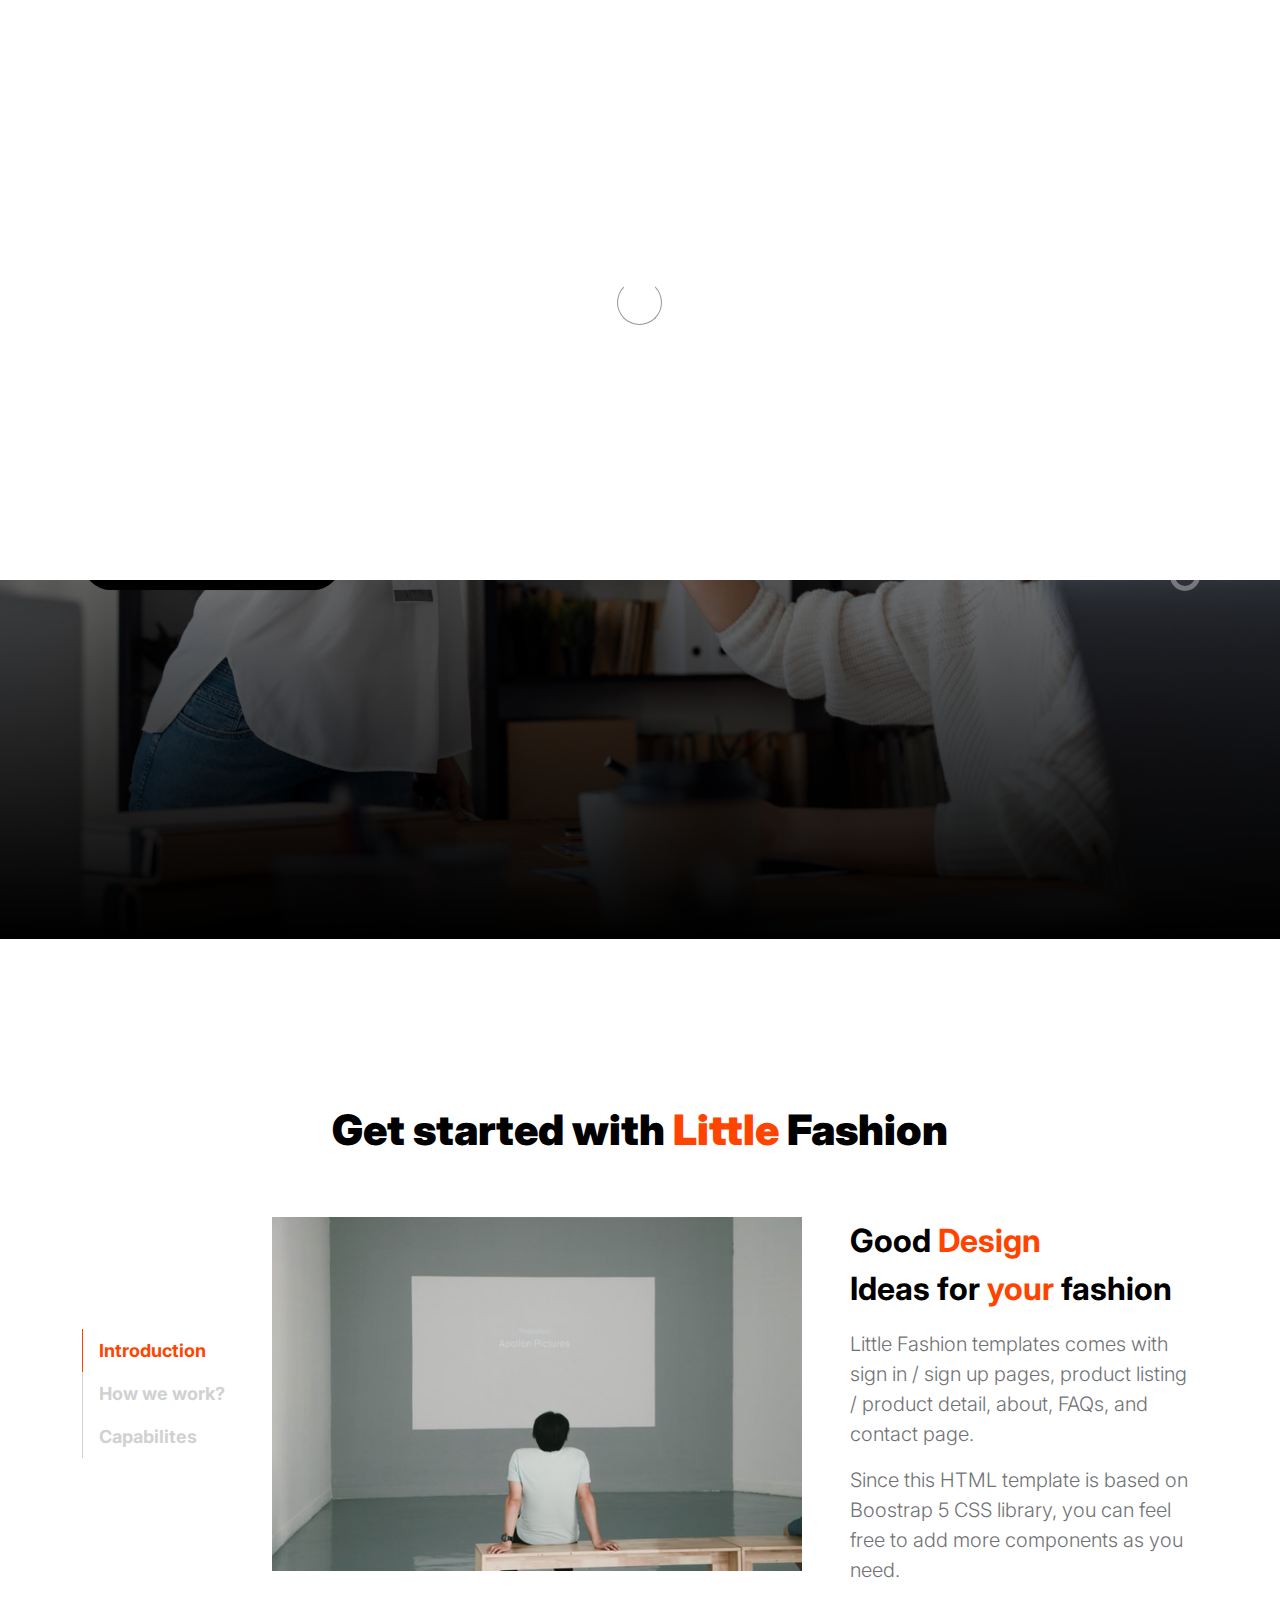
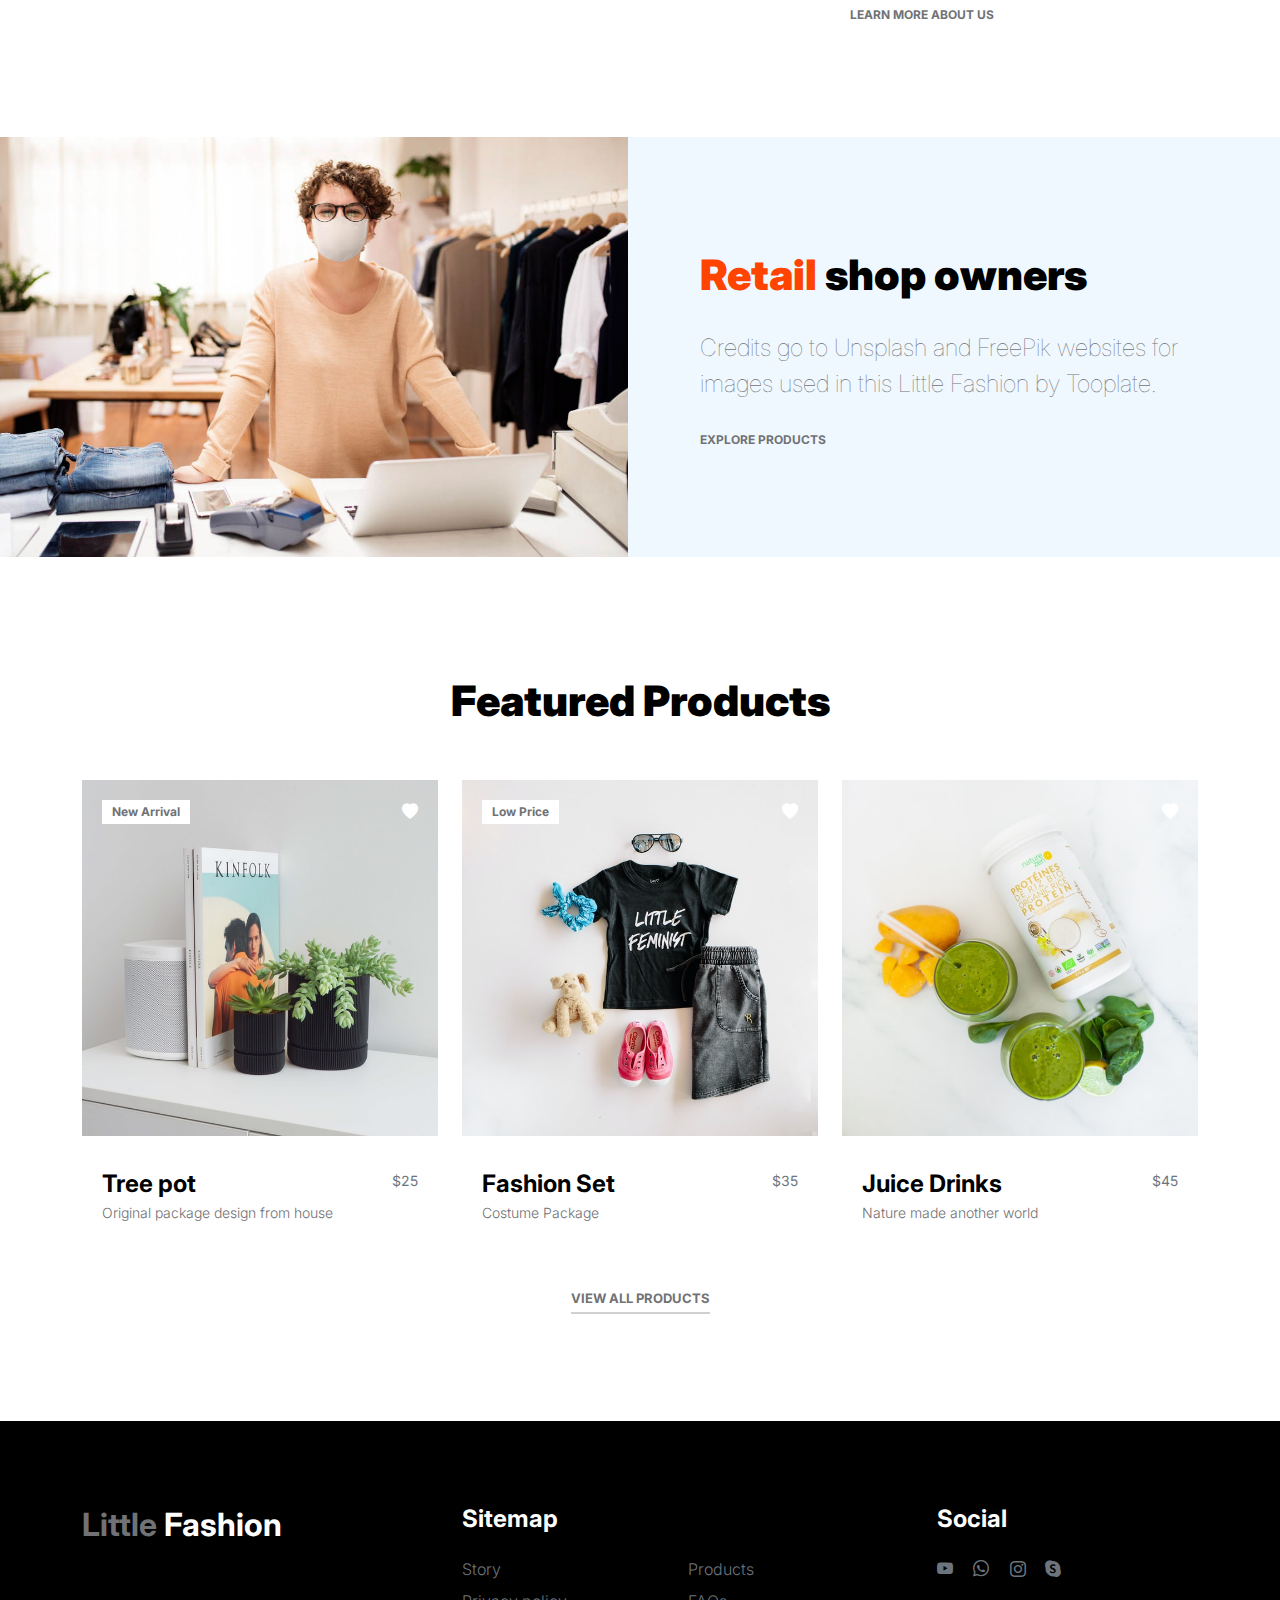
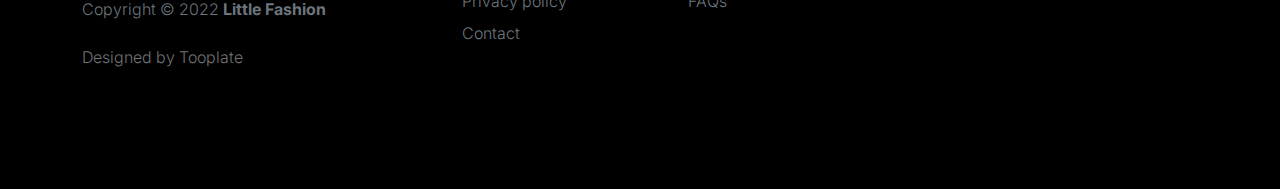
<file: fash/index.html>
<!doctype html>
<html lang="en">
    <head>
        <meta charset="utf-8">
        <meta name="viewport" content="width=device-width, initial-scale=1">

        <meta name="description" content="">
        <meta name="author" content="">

        <title>Tooplate's Little Fashion</title>

        <!-- CSS FILES -->
        <link rel="preconnect" href="https://fonts.googleapis.com">

        <link rel="preconnect" href="https://fonts.gstatic.com" crossorigin>

        <link href="https://fonts.googleapis.com/css2?family=Inter:wght@100;300;400;700;900&display=swap" rel="stylesheet">

        <link href="css/bootstrap.min.css" rel="stylesheet">
        <link href="css/bootstrap-icons.css" rel="stylesheet">

        <link rel="stylesheet" href="css/slick.css"/>

        <link href="css/tooplate-little-fashion.css" rel="stylesheet">
<!--

Tooplate 2127 Little Fashion

https://www.tooplate.com/view/2127-little-fashion

-->
    </head>
    
    <body>

        <section class="preloader">
            <div class="spinner">
                <span class="sk-inner-circle"></span>
            </div>
        </section>
    
        <main>

            <nav class="navbar navbar-expand-lg">
                <div class="container">
                    <button class="navbar-toggler" type="button" data-bs-toggle="collapse" data-bs-target="#navbarNav" aria-controls="navbarNav" aria-expanded="false" aria-label="Toggle navigation">
                        <span class="navbar-toggler-icon"></span>
                    </button>

                    <a class="navbar-brand" href="index.html">
                        <strong><span>Little</span> Fashion</strong>
                    </a>

                    <div class="d-lg-none">
                        <a href="sign-in.html" class="bi-person custom-icon me-3"></a>

                        <a href="product-detail.html" class="bi-bag custom-icon"></a>
                    </div>

                    <div class="collapse navbar-collapse" id="navbarNav">
                        <ul class="navbar-nav mx-auto">
                            <li class="nav-item">
                                <a class="nav-link active" href="index.html">Home</a>
                            </li>

                            <li class="nav-item">
                                <a class="nav-link" href="about.html">Story</a>
                            </li>

                            <li class="nav-item">
                                <a class="nav-link" href="products.html">Products</a>
                            </li>

                            <li class="nav-item">
                                <a class="nav-link" href="faq.html">FAQs</a>
                            </li>

                            <li class="nav-item">
                                <a class="nav-link" href="contact.html">Contact</a>
                            </li>
                        </ul>

                        <div class="d-none d-lg-block">
                            <a href="sign-in.html" class="bi-person custom-icon me-3"></a>

                            <a href="product-detail.html" class="bi-bag custom-icon"></a>
                        </div>
                    </div>
                </div>
            </nav>

            <section class="slick-slideshow">   
                <div class="slick-custom">
                    <img src="images/slideshow/medium-shot-business-women-high-five.jpeg" class="img-fluid" alt="">

                    <div class="slick-bottom">
                        <div class="container">
                            <div class="row">
                                <div class="col-lg-6 col-10">
                                    <h1 class="slick-title">Cool Fashion</h1>

                                    <p class="lead text-white mt-lg-3 mb-lg-5">Little fashion template comes with total 8 HTML pages provided by Tooplate website.</p>

                                    <a href="about.html" class="btn custom-btn">Learn more about us</a>
                                </div>
                            </div>
                        </div>
                    </div>
                </div>

                <div class="slick-custom">
                    <img src="images/slideshow/team-meeting-renewable-energy-project.jpeg" class="img-fluid" alt="">

                    <div class="slick-bottom">
                        <div class="container">
                            <div class="row">
                                <div class="col-lg-6 col-10">
                                    <h1 class="slick-title">New Design</h1>

                                    <p class="lead text-white mt-lg-3 mb-lg-5">Please share this Little Fashion template to your friends. Thank you for supporting us.</p>

                                    <a href="product.html" class="btn custom-btn">Explore products</a>
                                </div>
                            </div>
                        </div>
                    </div>
                </div>

                <div class="slick-custom">
                    <img src="images/slideshow/two-business-partners-working-together-office-computer.jpeg" class="img-fluid" alt="">

                    <div class="slick-bottom">
                        <div class="container">
                            <div class="row">
                                <div class="col-lg-6 col-10">
                                    <h1 class="slick-title">Talk to us</h1>

                                    <p class="lead text-white mt-lg-3 mb-lg-5">Tooplate is one of the best HTML CSS template websites for everyone.</p>

                                    <a href="contact.html" class="btn custom-btn">Work with us</a>
                                </div>
                            </div>
                        </div>
                    </div>
                </div>

            </section>

            <section class="about section-padding">
                <div class="container">
                    <div class="row">

                        <div class="col-12 text-center">
                            <h2 class="mb-5">Get started with <span>Little</span> Fashion</h2>
                        </div>

                        <div class="col-lg-2 col-12 mt-auto mb-auto">
                            <ul class="nav nav-pills mb-5 mx-auto justify-content-center align-items-center" id="pills-tab" role="tablist">
                                <li class="nav-item" role="presentation">
                                    <button class="nav-link active" id="pills-home-tab" data-bs-toggle="pill" data-bs-target="#pills-home" type="button" role="tab" aria-controls="pills-home" aria-selected="true">Introduction</button>
                                </li>

                                <li class="nav-item" role="presentation">
                                    <button class="nav-link" id="pills-youtube-tab" data-bs-toggle="pill" data-bs-target="#pills-youtube" type="button" role="tab" aria-controls="pills-youtube" aria-selected="true">How we work?</button>
                                </li>

                                <li class="nav-item" role="presentation">
                                    <button class="nav-link" id="pills-skill-tab" data-bs-toggle="pill" data-bs-target="#pills-skill" type="button" role="tab" aria-controls="pills-skill" aria-selected="false">Capabilites</button>
                                </li>
                            </ul>
                        </div>

                        <div class="col-lg-10 col-12">
                            <div class="tab-content mt-2" id="pills-tabContent">
                                <div class="tab-pane fade show active" id="pills-home" role="tabpanel" aria-labelledby="pills-home-tab">

                                    <div class="row">
                                        <div class="col-lg-7 col-12">
                                            <img src="images/pim-chu-z6NZ76_UTDI-unsplash.jpeg" class="img-fluid" alt="">
                                        </div>

                                        <div class="col-lg-5 col-12">
                                            <div class="d-flex flex-column h-100 ms-lg-4 mt-lg-0 mt-5">
                                                <h4 class="mb-3">Good <span>Design</span> <br>Ideas for <span>your</span> fashion</h4>

                                                <p>Little Fashion templates comes with <a href="sign-in.html">sign in</a> / <a href="sign-up.html">sign up</a> pages, product listing / product detail, about, FAQs, and contact page.</p>

                                                <p>Since this HTML template is based on Boostrap 5 CSS library, you can feel free to add more components as you need.</p>

                                                <div class="mt-2 mt-lg-auto">
                                                    <a href="about.html" class="custom-link mb-2">
                                                        Learn more about us
                                                        <i class="bi-arrow-right ms-2"></i>
                                                    </a>
                                                </div>
                                            </div>
                                        </div>
                                    </div>
                                </div>

                                <div class="tab-pane fade" id="pills-youtube" role="tabpanel" aria-labelledby="pills-youtube-tab">

                                    <div class="row">
                                        <div class="col-lg-7 col-12">
                                            <div class="ratio ratio-16x9">
                                                <iframe src="https://www.youtube-nocookie.com/embed/f_7JqPDWhfw?controls=0" title="YouTube video player" frameborder="0" allow="accelerometer; autoplay; clipboard-write; encrypted-media; gyroscope; picture-in-picture" allowfullscreen></iframe>
                                            </div>
                                        </div>

                                        <div class="col-lg-5 col-12">
                                            <div class="d-flex flex-column h-100 ms-lg-4 mt-lg-0 mt-5">
                                                <h4 class="mb-3">Life at Studio</h4>

                                                <p>Over three years in business, We’ve had the chance to work on a variety of projects, with companies</p>

                                                <p>Custom work is branding, web design, UI/UX design</p>

                                                <div class="mt-2 mt-lg-auto">
                                                    <a href="contact.html" class="custom-link mb-2">
                                                        Work with us
                                                        <i class="bi-arrow-right ms-2"></i>
                                                    </a>
                                                </div>
                                            </div>
                                        </div>
                                    </div>
                                </div>

                                <div class="tab-pane fade" id="pills-skill" role="tabpanel" aria-labelledby="pills-skill-tab">
                                    <div class="row">
                                        <div class="col-lg-7 col-12">
                                            <img src="images/cody-lannom-G95AReIh_Ko-unsplash.jpeg" class="img-fluid" alt="">
                                        </div>

                                        <div class="col-lg-5 col-12">
                                            <div class="d-flex flex-column h-100 ms-lg-4 mt-lg-0 mt-5">
                                                <h4 class="mb-3">What can help you?</h4>

                                                <p>Over three years in business, We’ve had the chance on projects</p>

                                                <div class="skill-thumb mt-3">

                                                    <strong>Branding</strong>
                                                        <span class="float-end">90%</span>
                                                            <div class="progress">
                                                                <div class="progress-bar progress-bar-primary" role="progressbar" aria-valuenow="90" aria-valuemin="0" aria-valuemax="100" style="width: 90%;"></div>
                                                            </div>

                                                    <strong>Design & Stragety</strong>
                                                        <span class="float-end">70%</span>
                                                            <div class="progress">
                                                                <div class="progress-bar progress-bar-primary" role="progressbar" aria-valuenow="70" aria-valuemin="0" aria-valuemax="100" style="width: 70%;"></div>
                                                            </div>

                                                    <strong>Online Platform</strong>
                                                        <span class="float-end">80%</span>
                                                            <div class="progress">
                                                                <div class="progress-bar progress-bar-primary" role="progressbar" aria-valuenow="80" aria-valuemin="0" aria-valuemax="100" style="width: 80%;"></div>
                                                            </div>

                                                </div>
                                                
                                                <div class="mt-2 mt-lg-auto">
                                                    <a href="products.html" class="custom-link mb-2">
                                                        Explore products
                                                        <i class="bi-arrow-right ms-2"></i>
                                                    </a>
                                                </div>
                                            </div>
                                        </div>
                                    </div>
                                </div>

                            </div>
                        </div>

                    </div>
                </div>
            </section>

            <section class="front-product">
                <div class="container-fluid p-0">
                    <div class="row align-items-center">

                        <div class="col-lg-6 col-12">
                            <img src="images/retail-shop-owner-mask-social-distancing-shopping.jpg" class="img-fluid" alt="">
                        </div>

                        <div class="col-lg-6 col-12">
                            <div class="px-5 py-5 py-lg-0">
                                
                                <h2 class="mb-4"><span>Retail</span> shop owners</h2>

                                <p class="lead mb-4">Credits go to Unsplash and FreePik websites for images used in this Little Fashion by Tooplate.</p>

                                <a href="products.html" class="custom-link">
                                    Explore Products
                                    <i class="bi-arrow-right ms-2"></i>
                                </a>
                            </div>
                        </div>

                    </div>
                </div>
            </section>

            <section class="featured-product section-padding">
                <div class="container">
                    <div class="row">
                        
                        <div class="col-12 text-center">
                            <h2 class="mb-5">Featured Products</h2>
                        </div>

                        <div class="col-lg-4 col-12 mb-3">
                            <div class="product-thumb">
                                <a href="product-detail.html">
                                    <img src="images/product/evan-mcdougall-qnh1odlqOmk-unsplash.jpeg" class="img-fluid product-image" alt="">
                                </a>

                                <div class="product-top d-flex">
                                    <span class="product-alert me-auto">New Arrival</span>

                                    <a href="#" class="bi-heart-fill product-icon"></a>
                                </div>

                                <div class="product-info d-flex">
                                    <div>
                                        <h5 class="product-title mb-0">
                                            <a href="product-detail.html" class="product-title-link">Tree pot</a>
                                        </h5>

                                        <p class="product-p">Original package design from house</p>
                                    </div>

                                    <small class="product-price text-muted ms-auto mt-auto mb-5">$25</small>
                                </div>
                            </div>
                        </div>

                        <div class="col-lg-4 col-12 mb-3">
                            <div class="product-thumb">
                                <a href="product-detail.html">
                                    <img src="images/product/jordan-nix-CkCUvwMXAac-unsplash.jpeg" class="img-fluid product-image" alt="">
                                </a>

                                <div class="product-top d-flex">
                                    <span class="product-alert">Low Price</span>

                                    <a href="#" class="bi-heart-fill product-icon ms-auto"></a>
                                </div>

                                <div class="product-info d-flex">
                                    <div>
                                        <h5 class="product-title mb-0">
                                            <a href="product-detail.html" class="product-title-link">Fashion Set</a>
                                        </h5>

                                        <p class="product-p">Costume Package</p>
                                    </div>

                                    <small class="product-price text-muted ms-auto mt-auto mb-5">$35</small>
                                </div>
                            </div>
                        </div>

                        <div class="col-lg-4 col-12">
                            <div class="product-thumb">
                                <a href="product-detail.html">
                                    <img src="images/product/nature-zen-3Dn1BZZv3m8-unsplash.jpeg" class="img-fluid product-image" alt="">
                                </a>

                                <div class="product-top d-flex">
                                    <a href="#" class="bi-heart-fill product-icon ms-auto"></a>
                                </div>

                                <div class="product-info d-flex">
                                    <div>
                                        <h5 class="product-title mb-0">
                                            <a href="product-detail.html" class="product-title-link">Juice Drinks</a>
                                        </h5>

                                        <p class="product-p">Nature made another world</p>
                                    </div>

                                    <small class="product-price text-muted ms-auto mt-auto mb-5">$45</small>
                                </div>
                            </div>
                        </div>

                        <div class="col-12 text-center">
                            <a href="products.html" class="view-all">View All Products</a>
                        </div>

                    </div>
                </div>
            </section>

        </main>

        <footer class="site-footer">
            <div class="container">
                <div class="row">

                    <div class="col-lg-3 col-10 me-auto mb-4">
                        <h4 class="text-white mb-3"><a href="index.html">Little</a> Fashion</h4>
                        <p class="copyright-text text-muted mt-lg-5 mb-4 mb-lg-0">Copyright © 2022 <strong>Little Fashion</strong></p>
                        <br>
                        <p class="copyright-text">Designed by <a href="https://www.tooplate.com/" target="_blank">Tooplate</a></p>
                    </div>

                    <div class="col-lg-5 col-8">
                        <h5 class="text-white mb-3">Sitemap</h5>

                        <ul class="footer-menu d-flex flex-wrap">
                            <li class="footer-menu-item"><a href="about.html" class="footer-menu-link">Story</a></li>

                            <li class="footer-menu-item"><a href="#" class="footer-menu-link">Products</a></li>

                            <li class="footer-menu-item"><a href="#" class="footer-menu-link">Privacy policy</a></li>

                            <li class="footer-menu-item"><a href="#" class="footer-menu-link">FAQs</a></li>

                            <li class="footer-menu-item"><a href="#" class="footer-menu-link">Contact</a></li>
                        </ul>
                    </div>

                    <div class="col-lg-3 col-4">
                        <h5 class="text-white mb-3">Social</h5>

                        <ul class="social-icon">

                            <li><a href="#" class="social-icon-link bi-youtube"></a></li>

                            <li><a href="#" class="social-icon-link bi-whatsapp"></a></li>

                            <li><a href="#" class="social-icon-link bi-instagram"></a></li>

                            <li><a href="#" class="social-icon-link bi-skype"></a></li>
                        </ul>
                    </div>

                </div>
            </div>
        </footer>

        <!-- JAVASCRIPT FILES -->
        <script src="js/jquery.min.js"></script>
        <script src="js/bootstrap.bundle.min.js"></script>
        <script src="js/Headroom.js"></script>
        <script src="js/jQuery.headroom.js"></script>
        <script src="js/slick.min.js"></script>
        <script src="js/custom.js"></script>

    </body>
</html>
</file>
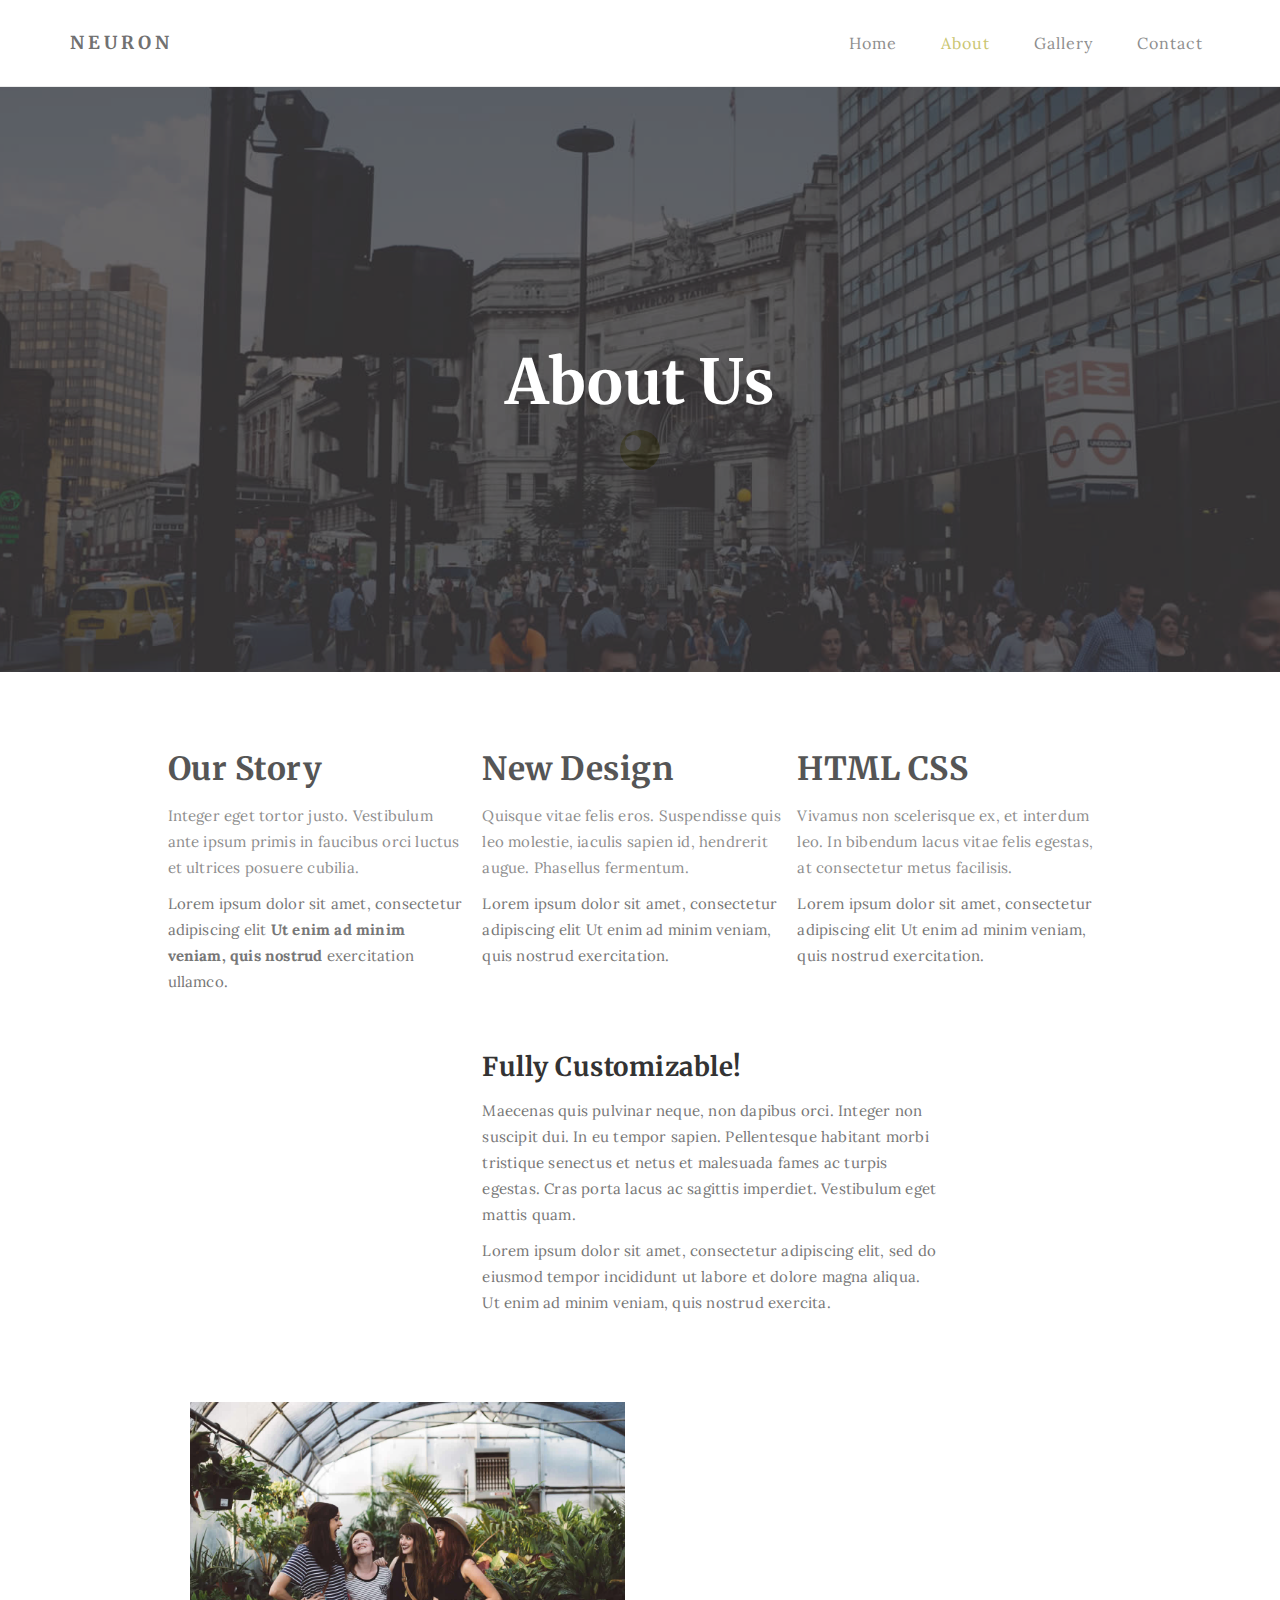
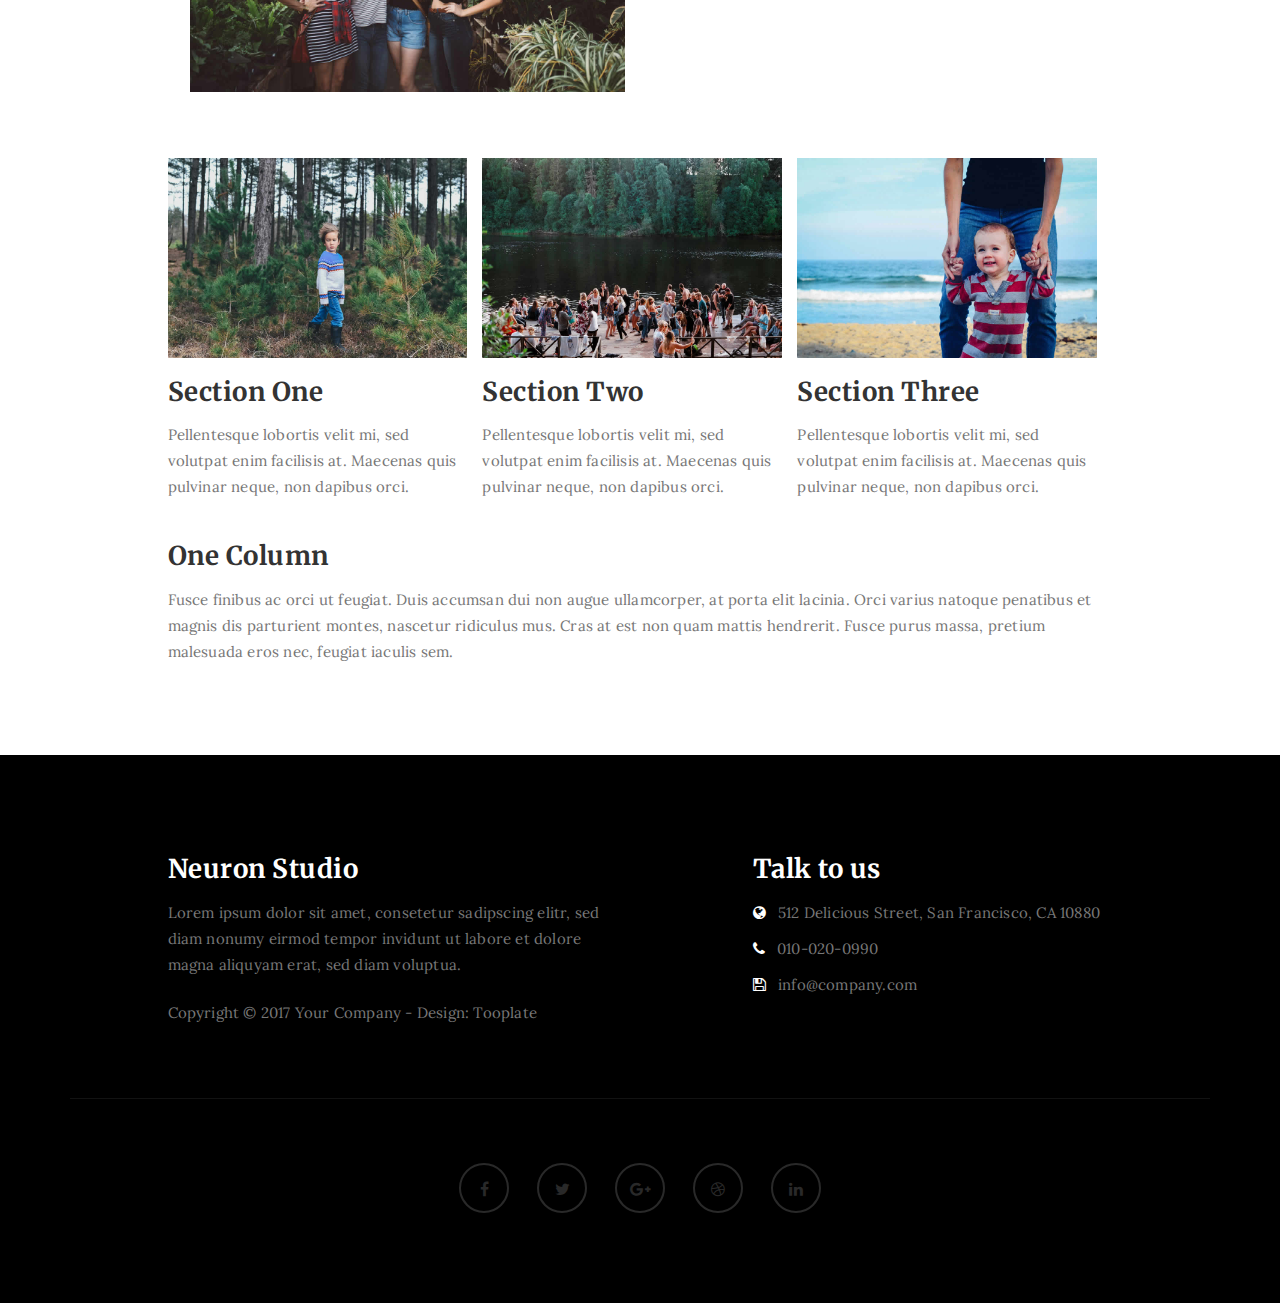
<file: 1n3d/about.html>
<!DOCTYPE html>
<html lang="en">
<head>

<meta charset="UTF-8">
<meta http-equiv="X-UA-Compatible" content="IE=Edge">
<meta name="description" content="">
<meta name="keywords" content="">
<meta name="author" content="">
<meta name="viewport" content="width=device-width, initial-scale=1, maximum-scale=1">

<title>Neuron Template - About</title>
<!--

Template 2085 Neuron

http://www.tooplate.com/view/2085-neuron

-->
<link rel="stylesheet" href="css/bootstrap.min.css">
<link rel="stylesheet" href="css/font-awesome.min.css">

<!-- Main css -->
<link rel="stylesheet" href="css/style.css">
<link href="https://fonts.googleapis.com/css?family=Lora|Merriweather:300,400" rel="stylesheet">

</head>
<body>

<!-- PRE LOADER -->

<div class="preloader">
     <div class="sk-spinner sk-spinner-wordpress">
          <span class="sk-inner-circle"></span>
     </div>
</div>

<!-- Navigation section  -->

<div class="navbar navbar-default navbar-static-top" role="navigation">
     <div class="container">

          <div class="navbar-header">
               <button class="navbar-toggle" data-toggle="collapse" data-target=".navbar-collapse">
                    <span class="icon icon-bar"></span>
                    <span class="icon icon-bar"></span>
                    <span class="icon icon-bar"></span>
               </button>
               <a href="index.html" class="navbar-brand">Neuron</a>
          </div>
          <div class="collapse navbar-collapse">
               <ul class="nav navbar-nav navbar-right">
                    <li><a href="index.html">Home</a></li>
                    <li class="active"><a href="about.html">About</a></li>
                    <li><a href="gallery.html">Gallery</a></li>
                    <li><a href="contact.html">Contact</a></li>
               </ul>
          </div>

  </div>
</div>

<!-- Home Section -->

<section id="home" class="main-about parallax-section">
     <div class="overlay"></div>
     <div class="container">
          <div class="row">

               <div class="col-md-12 col-sm-12">
                    <h1>About Us</h1>
               </div>

          </div>
     </div>
</section>

<!-- About Section -->

<section id="about">
     <div class="container">
          <div class="row">

               <div class="col-md-offset-1 col-md-10 col-sm-12">
                    <div class="col-md-4 col-sm-4">
                         <h2>Our Story</h2>
                         <p>Integer eget tortor justo. Vestibulum ante ipsum primis in faucibus orci luctus et ultrices posuere cubilia.</p>
                         <p>Lorem ipsum dolor sit amet, consectetur adipiscing elit <strong>Ut enim ad minim veniam, quis nostrud</strong> exercitation ullamco.</p>
                    </div>

                    <div class="col-md-4 col-sm-4">
                         <h2>New Design</h2>
                         <p>Quisque vitae felis eros. Suspendisse quis leo molestie, iaculis sapien id, hendrerit augue. Phasellus fermentum.</p>
                         <p>Lorem ipsum dolor sit amet, consectetur adipiscing elit Ut enim ad minim veniam, quis nostrud exercitation.</p>
                    </div>

                    <div class="col-md-4 col-sm-4">
                         <h2>HTML CSS</h2>
                         <p>Vivamus non scelerisque ex, et interdum leo. In bibendum lacus vitae felis egestas, at consectetur metus facilisis.</p>
                         <p>Lorem ipsum dolor sit amet, consectetur adipiscing elit Ut enim ad minim veniam, quis nostrud exercitation.</p>
                    </div>

                    <div class="col-md-6 col-sm-6">
                         <h3>Fully Customizable!</h3>
                         <p>Maecenas quis pulvinar neque, non dapibus orci. Integer non suscipit dui. In eu tempor sapien. Pellentesque habitant morbi tristique senectus et netus et malesuada fames ac turpis egestas. Cras porta lacus ac sagittis imperdiet. Vestibulum eget mattis quam.</p>
                         <p>Lorem ipsum dolor sit amet, consectetur adipiscing elit, sed do eiusmod tempor incididunt ut labore et dolore magna aliqua. Ut enim ad minim veniam, quis nostrud exercita.</p>
                    </div>

                    <div class="col-md-6 col-sm-6">
                         <img src="images/about-image.jpg" class="img-responsive" alt="About Image">
                    </div>

                    <div class="clearfix"></div>

                    <div class="col-md-4 col-sm-4">
                         <img src="images/about-image1.jpg" class="img-responsive" alt="Blog Image">
                         <h3>Section One</h3>
                         <p>Pellentesque lobortis velit mi, sed volutpat enim facilisis at. Maecenas quis pulvinar neque, non dapibus orci.</p>
                    </div>

                    <div class="col-md-4 col-sm-4">
                         <img src="images/about-image2.jpg" class="img-responsive" alt="Blog Image">
                         <h3>Section Two</h3>
                         <p>Pellentesque lobortis velit mi, sed volutpat enim facilisis at. Maecenas quis pulvinar neque, non dapibus orci.</p>
                    </div>

                    <div class="col-md-4 col-sm-4">
                         <img src="images/about-image3.jpg" class="img-responsive" alt="Blog Image">
                         <h3>Section Three</h3>
                         <p>Pellentesque lobortis velit mi, sed volutpat enim facilisis at. Maecenas quis pulvinar neque, non dapibus orci.</p>
                    </div>
					
                    <h3>One Column</h3>
                    <p>Fusce finibus ac orci ut feugiat. Duis accumsan dui non augue ullamcorper, at porta elit lacinia. Orci varius natoque penatibus et magnis dis parturient montes, nascetur ridiculus mus. Cras at est non quam mattis hendrerit. Fusce purus massa, pretium malesuada eros nec, feugiat iaculis sem.</p>
               </div>

          </div>
     </div>
</section>

<!-- Footer Section -->

<footer>
     <div class="container">
          <div class="row">

               <div class="col-md-5 col-md-offset-1 col-sm-6">
                    <h3>Neuron Studio</h3>
                    <p>Lorem ipsum dolor sit amet, consetetur sadipscing elitr, sed diam nonumy eirmod tempor invidunt ut labore et dolore magna aliquyam erat, sed diam voluptua.</p>
                    <div class="footer-copyright">
                         <p>Copyright &copy; 2017 Your Company - Design: Tooplate</p>
                    </div>
               </div>

               <div class="col-md-4 col-md-offset-1 col-sm-6">
                    <h3>Talk to us</h3>
                    <p><i class="fa fa-globe"></i> 512 Delicious Street, San Francisco, CA 10880</p>
                    <p><i class="fa fa-phone"></i> 010-020-0990</p>
                    <p><i class="fa fa-save"></i> info@company.com</p>
               </div>

               <div class="clearfix col-md-12 col-sm-12">
                    <hr>
               </div>

               <div class="col-md-12 col-sm-12">
                    <ul class="social-icon">
                         <li><a href="#" class="fa fa-facebook"></a></li>
                         <li><a href="#" class="fa fa-twitter"></a></li>
                         <li><a href="#" class="fa fa-google-plus"></a></li>
                         <li><a href="#" class="fa fa-dribbble"></a></li>
                         <li><a href="#" class="fa fa-linkedin"></a></li>
                    </ul>
               </div>
               
          </div>
     </div>
</footer>

<!-- Back top -->
<a href="#back-top" class="go-top"><i class="fa fa-angle-up"></i></a>

<!-- SCRIPTS -->

<script src="js/jquery.js"></script>
<script src="js/bootstrap.min.js"></script>
<script src="js/jquery.parallax.js"></script>
<script src="js/custom.js"></script>

</body>
</html>
</file>
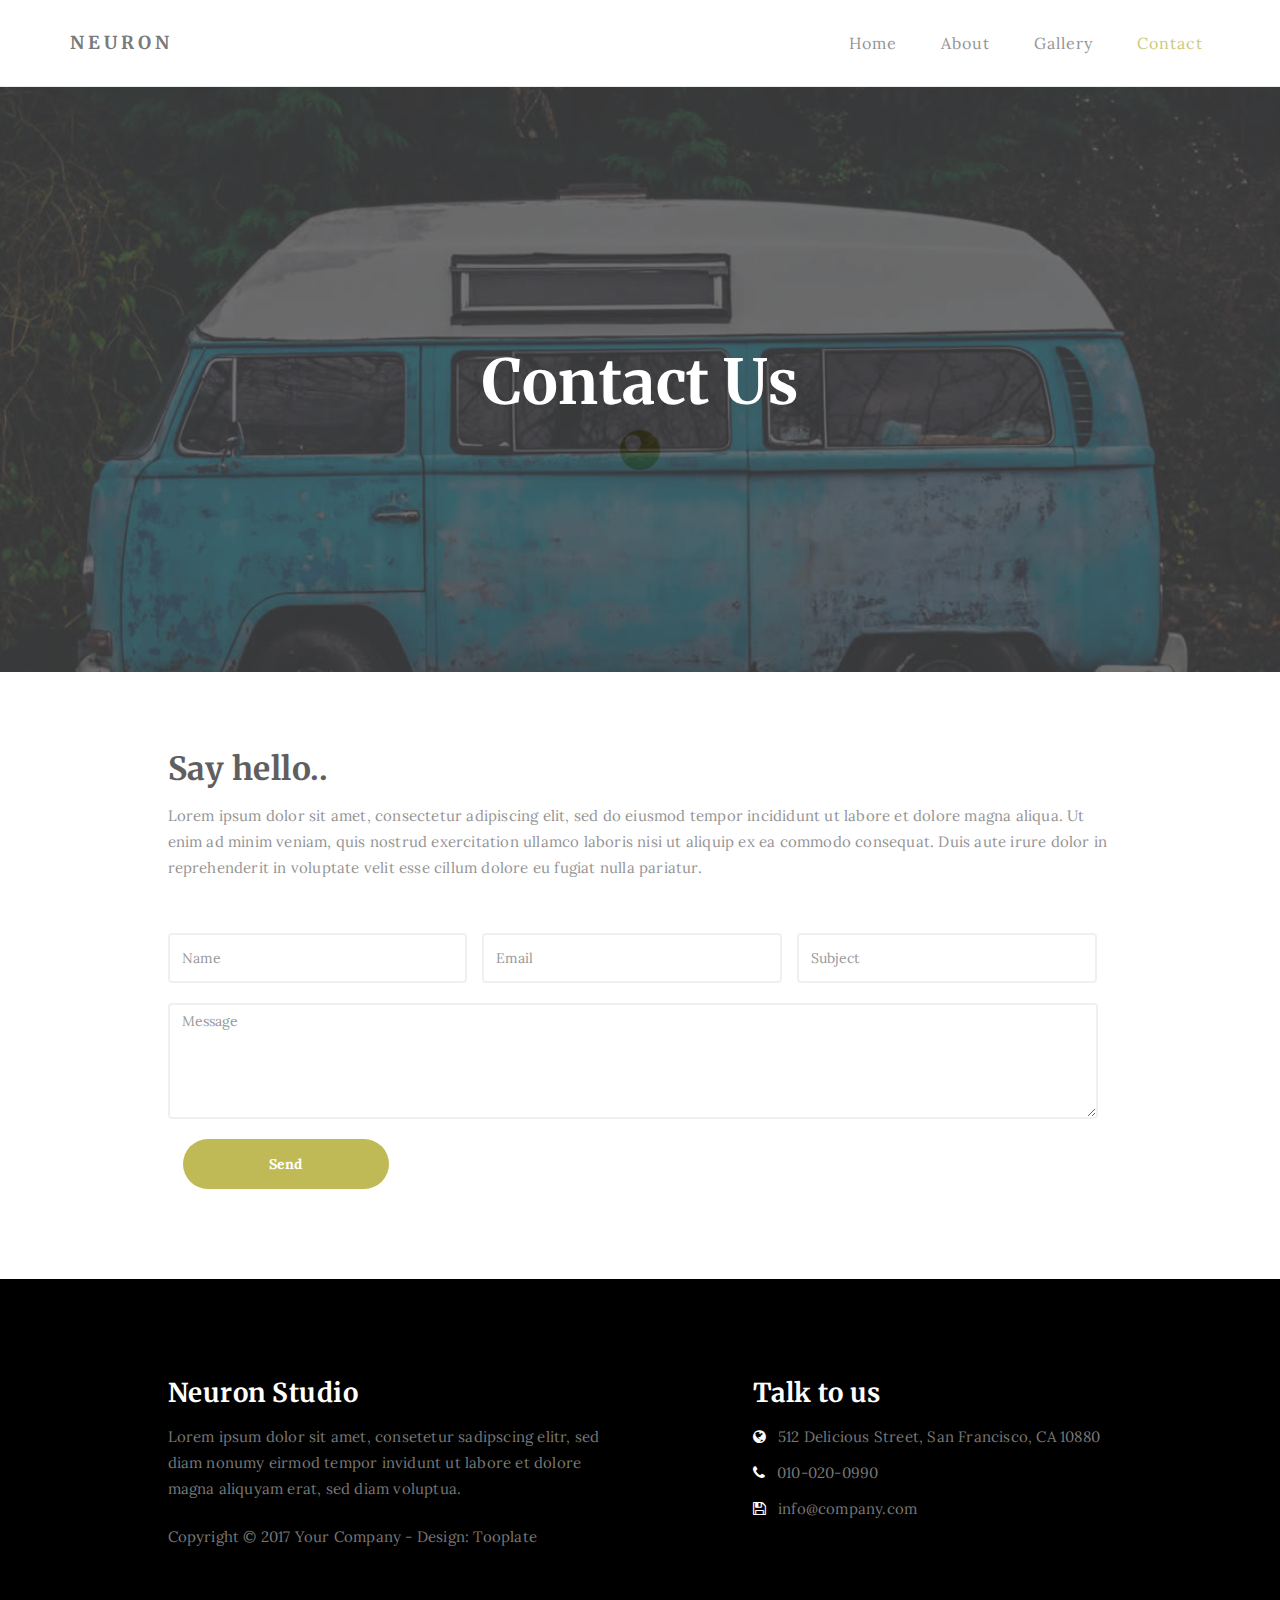
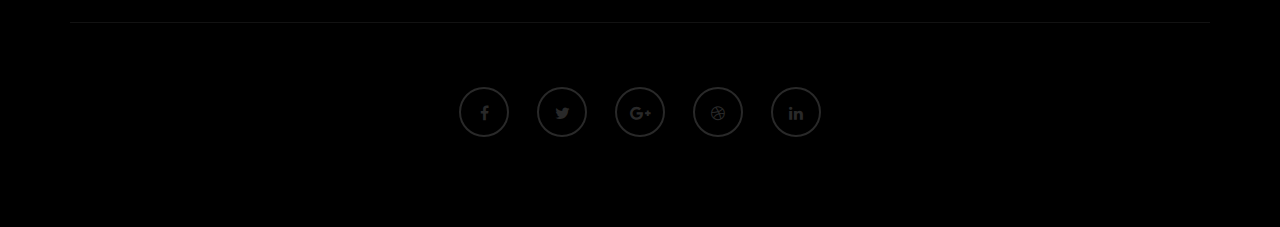
<file: 1n3d/contact.html>
<!DOCTYPE html>
<html lang="en">
<head>

<meta charset="UTF-8">
<meta http-equiv="X-UA-Compatible" content="IE=Edge">
<meta name="description" content="">
<meta name="keywords" content="">
<meta name="author" content="">
<meta name="viewport" content="width=device-width, initial-scale=1, maximum-scale=1">

<title>Neuron Template - Contact</title>
<!--

Template 2085 Neuron

http://www.tooplate.com/view/2085-neuron

-->
<link rel="stylesheet" href="css/bootstrap.min.css">
<link rel="stylesheet" href="css/font-awesome.min.css">

<!-- Main css -->
<link rel="stylesheet" href="css/style.css">
<link href="https://fonts.googleapis.com/css?family=Lora|Merriweather:300,400" rel="stylesheet">

</head>
<body>

<!-- PRE LOADER -->

<div class="preloader">
     <div class="sk-spinner sk-spinner-wordpress">
          <span class="sk-inner-circle"></span>
     </div>
</div>

<!-- Navigation section  -->

<div class="navbar navbar-default navbar-static-top" role="navigation">
     <div class="container">

          <div class="navbar-header">
               <button class="navbar-toggle" data-toggle="collapse" data-target=".navbar-collapse">
                    <span class="icon icon-bar"></span>
                    <span class="icon icon-bar"></span>
                    <span class="icon icon-bar"></span>
               </button>
               <a href="index.html" class="navbar-brand">Neuron</a>
          </div>
          <div class="collapse navbar-collapse">
               <ul class="nav navbar-nav navbar-right">
                    <li><a href="index.html">Home</a></li>
                    <li><a href="about.html">About</a></li>
                    <li><a href="gallery.html">Gallery</a></li>
                    <li class="active"><a href="contact.html">Contact</a></li>
               </ul>
          </div>

  </div>
</div>

<!-- Home Section -->

<section id="home" class="main-contact parallax-section">
     <div class="overlay"></div>
     <div class="container">
          <div class="row">

               <div class="col-md-12 col-sm-12">
                    <h1>Contact Us</h1>
               </div>

          </div>
     </div>
</section>

<!-- Contact Section -->

<section id="contact">
     <div class="container">
          <div class="row">

               <div class="col-md-offset-1 col-md-10 col-sm-12">
                    <h2>Say hello..</h2>
                    <p>Lorem ipsum dolor sit amet, consectetur adipiscing elit, sed do eiusmod tempor incididunt ut labore et dolore magna aliqua. Ut enim ad minim veniam, quis nostrud exercitation ullamco laboris nisi ut aliquip ex ea commodo consequat. Duis aute irure dolor in reprehenderit in voluptate velit esse cillum dolore eu fugiat nulla pariatur.</p>

                    <form action="#" method="post">
                         <div class="col-md-4 col-sm-4">
                              <input name="name" type="text" class="form-control" id="name" placeholder="Name">
                         </div>
                         <div class="col-md-4 col-sm-4">
                              <input name="email" type="email" class="form-control" id="email" placeholder="Email">
                      	 </div>
                         <div class="col-md-4 col-sm-4">
                              <input name="subject" type="text" class="form-control" id="subject" placeholder="Subject">
                      	 </div>
                         <div class="col-md-12 col-sm-12">
                              <textarea name="message" rows="5" class="form-control" id="message" placeholder="Message"></textarea>
                         </div>
                         <div class="col-md-3 col-sm-6">
                              <input name="submit" type="submit" class="form-control" id="submit" value="Send">
                         </div>
                    </form>
               </div>

          </div>
     </div>
</section>

<!-- Footer Section -->

<footer>
     <div class="container">
          <div class="row">

               <div class="col-md-5 col-md-offset-1 col-sm-6">
                    <h3>Neuron Studio</h3>
                    <p>Lorem ipsum dolor sit amet, consetetur sadipscing elitr, sed diam nonumy eirmod tempor invidunt ut labore et dolore magna aliquyam erat, sed diam voluptua.</p>
                    <div class="footer-copyright">
                         <p>Copyright &copy; 2017 Your Company - Design: Tooplate</p>
                    </div>
               </div>

               <div class="col-md-4 col-md-offset-1 col-sm-6">
                    <h3>Talk to us</h3>
                    <p><i class="fa fa-globe"></i> 512 Delicious Street, San Francisco, CA 10880</p>
                    <p><i class="fa fa-phone"></i> 010-020-0990</p>
                    <p><i class="fa fa-save"></i> info@company.com</p>
               </div>

               <div class="clearfix col-md-12 col-sm-12">
                    <hr>
               </div>

               <div class="col-md-12 col-sm-12">
                    <ul class="social-icon">
                         <li><a href="#" class="fa fa-facebook"></a></li>
                         <li><a href="#" class="fa fa-twitter"></a></li>
                         <li><a href="#" class="fa fa-google-plus"></a></li>
                         <li><a href="#" class="fa fa-dribbble"></a></li>
                         <li><a href="#" class="fa fa-linkedin"></a></li>
                    </ul>
               </div>
               
          </div>
     </div>
</footer>

<!-- Back top -->
<a href="#back-top" class="go-top"><i class="fa fa-angle-up"></i></a>

<!-- SCRIPTS -->

<script src="js/jquery.js"></script>
<script src="js/bootstrap.min.js"></script>
<script src="js/jquery.parallax.js"></script>
<script src="js/custom.js"></script>

</body>
</html>
</file>
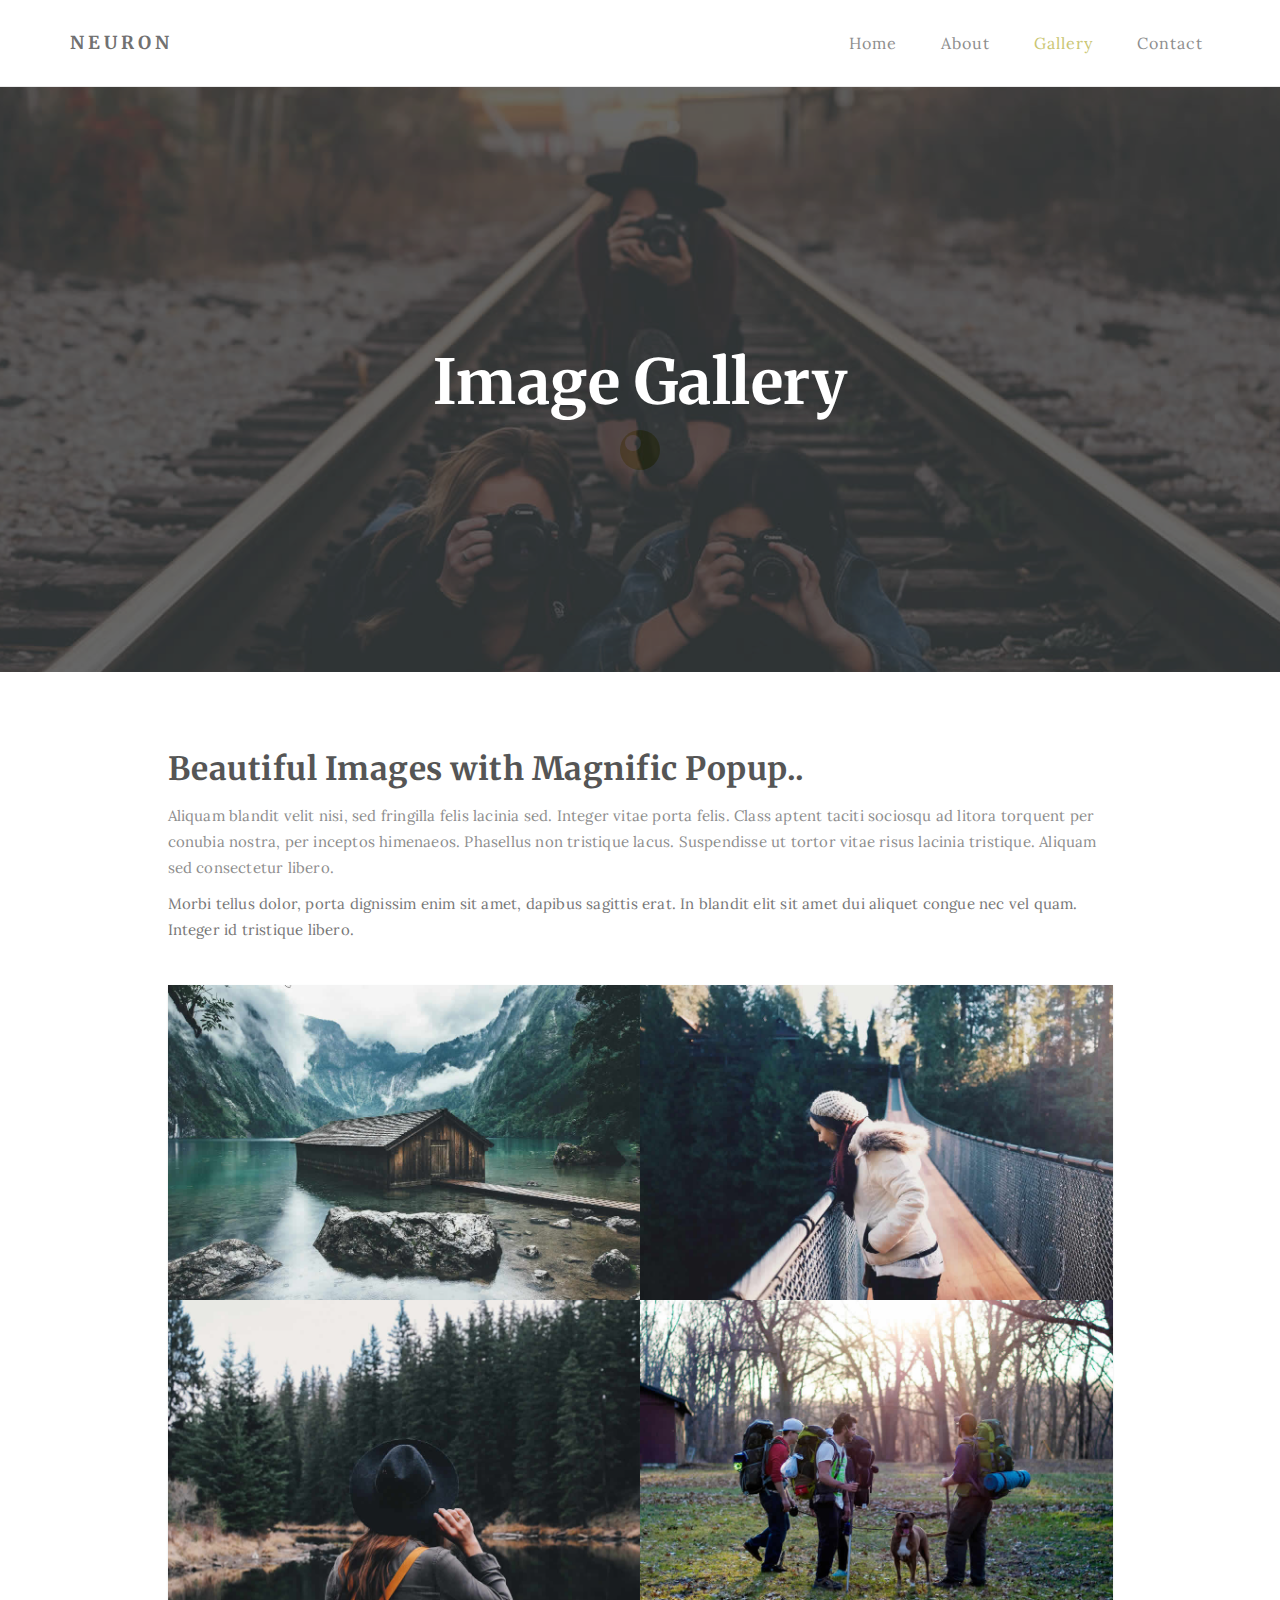
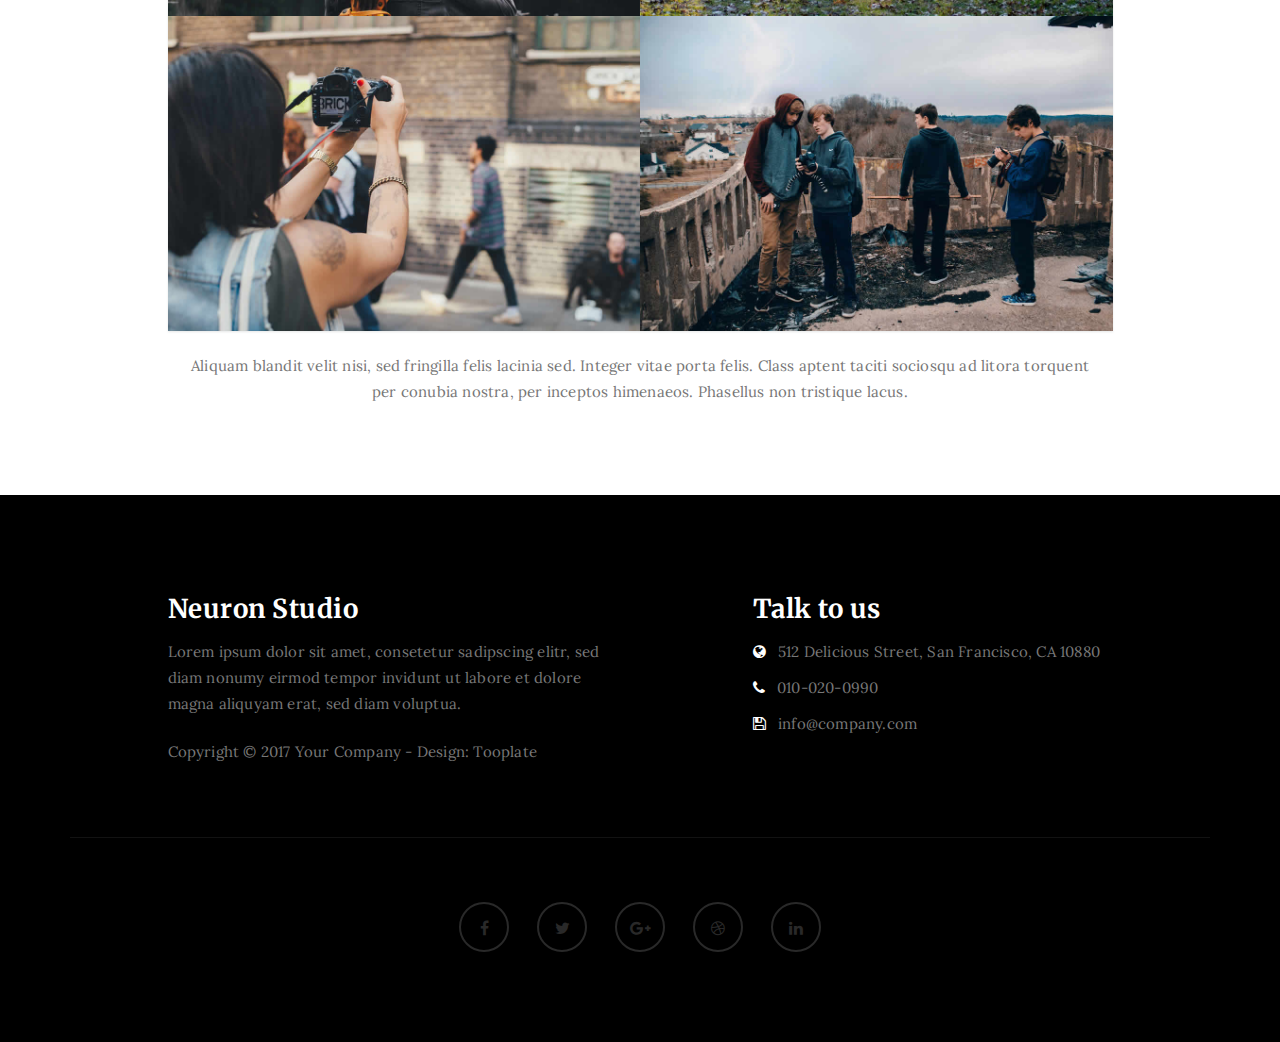
<file: 1n3d/gallery.html>
<!DOCTYPE html>
<html lang="en">
<head>

<meta charset="UTF-8">
<meta http-equiv="X-UA-Compatible" content="IE=Edge">
<meta name="description" content="">
<meta name="keywords" content="">
<meta name="author" content="">
<meta name="viewport" content="width=device-width, initial-scale=1, maximum-scale=1">

<title>Neuron Template - Gallery</title>
<!--

Template 2085 Neuron

http://www.tooplate.com/view/2085-neuron

-->
<link rel="stylesheet" href="css/bootstrap.min.css">
<link rel="stylesheet" href="css/font-awesome.min.css">
<link rel="stylesheet" href="css/magnific-popup.css">

<!-- Main css -->
<link rel="stylesheet" href="css/style.css">
<link href="https://fonts.googleapis.com/css?family=Lora|Merriweather:300,400" rel="stylesheet">

</head>
<body>

<!-- PRE LOADER -->

<div class="preloader">
     <div class="sk-spinner sk-spinner-wordpress">
          <span class="sk-inner-circle"></span>
     </div>
</div>

<!-- Navigation section  -->

<div class="navbar navbar-default navbar-static-top" role="navigation">
     <div class="container">

          <div class="navbar-header">
               <button class="navbar-toggle" data-toggle="collapse" data-target=".navbar-collapse">
                    <span class="icon icon-bar"></span>
                    <span class="icon icon-bar"></span>
                    <span class="icon icon-bar"></span>
               </button>
               <a href="index.html" class="navbar-brand">Neuron</a>
          </div>
          <div class="collapse navbar-collapse">
               <ul class="nav navbar-nav navbar-right">
                    <li><a href="index.html">Home</a></li>
                    <li><a href="about.html">About</a></li>
                    <li class="active"><a href="gallery.html">Gallery</a></li>
                    <li><a href="contact.html">Contact</a></li>
               </ul>
          </div>

  </div>
</div>

<!-- Home Section -->

<section id="home" class="main-gallery parallax-section">
     <div class="overlay"></div>
     <div class="container">
          <div class="row">

               <div class="col-md-12 col-sm-12">
                    <h1>Image Gallery</h1>
               </div>

          </div>
     </div>
</section>

<!-- Gallery Section -->

<section id="gallery">
     <div class="container">
          <div class="row">

               <div class="col-md-offset-1 col-md-10 col-sm-12">
                    <h2>Beautiful Images with Magnific Popup..</h2>
                    <p>Aliquam blandit velit nisi, sed fringilla felis lacinia sed. Integer vitae porta felis. Class aptent taciti sociosqu ad litora torquent per conubia nostra, per inceptos himenaeos. Phasellus non tristique lacus. Suspendisse ut tortor vitae risus lacinia tristique. Aliquam sed consectetur libero.</p>
                    <p>Morbi tellus dolor, porta dignissim enim sit amet, dapibus sagittis erat. In blandit elit sit amet dui aliquet congue nec vel quam. Integer id tristique libero.</p>
                    <span></span>
                    <div class="col-md-6 col-sm-6">
                         <div class="gallery-thumb">
                              <a href="images/gallery-image1.jpg" class="image-popup">
                                   <img src="images/gallery-image1.jpg" class="img-responsive" alt="Gallery Image">
                              </a>
                         </div>
                    </div>

                    <div class="col-md-6 col-sm-6">
                         <div class="gallery-thumb">
                              <a href="images/gallery-image2.jpg" class="image-popup">
                                   <img src="images/gallery-image2.jpg" class="img-responsive" alt="Gallery Image">
                              </a>
                         </div>
                    </div>

                    <div class="col-md-6 col-sm-6">
                         <div class="gallery-thumb">
                              <a href="images/gallery-image3.jpg" class="image-popup">
                                   <img src="images/gallery-image3.jpg" class="img-responsive" alt="Gallery Image">
                              </a>
                         </div>
                    </div>

                    <div class="col-md-6 col-sm-6">
                         <div class="gallery-thumb">
                              <a href="images/gallery-image4.jpg" class="image-popup">
                                   <img src="images/gallery-image4.jpg" class="img-responsive" alt="Gallery Image">
                              </a>
                         </div>
                    </div>

                    <div class="col-md-6 col-sm-6">
                         <div class="gallery-thumb">
                              <a href="images/gallery-image5.jpg" class="image-popup">
                                   <img src="images/gallery-image5.jpg" class="img-responsive" alt="Gallery Image">
                              </a>
                         </div>
                    </div>

                    <div class="col-md-6 col-sm-6">
                         <div class="gallery-thumb">
                              <a href="images/gallery-image6.jpg" class="image-popup">
                                   <img src="images/gallery-image6.jpg" class="img-responsive" alt="Gallery Image">
                              </a>
                         </div>
                    </div>

                    <div class="col-md-12 col-sm-12">
                         <p>Aliquam blandit velit nisi, sed fringilla felis lacinia sed. Integer vitae porta felis. Class aptent taciti sociosqu ad litora torquent per conubia nostra, per inceptos himenaeos. Phasellus non tristique lacus.</p>
                    </div>
               </div>

          </div>
     </div>
</section>

<!-- Footer Section -->

<footer>
     <div class="container">
          <div class="row">

               <div class="col-md-5 col-md-offset-1 col-sm-6">
                    <h3>Neuron Studio</h3>
                    <p>Lorem ipsum dolor sit amet, consetetur sadipscing elitr, sed diam nonumy eirmod tempor invidunt ut labore et dolore magna aliquyam erat, sed diam voluptua.</p>
                    <div class="footer-copyright">
                         <p>Copyright &copy; 2017 Your Company - Design: Tooplate</p>
                    </div>
               </div>

               <div class="col-md-4 col-md-offset-1 col-sm-6">
                    <h3>Talk to us</h3>
                    <p><i class="fa fa-globe"></i> 512 Delicious Street, San Francisco, CA 10880</p>
                    <p><i class="fa fa-phone"></i> 010-020-0990</p>
                    <p><i class="fa fa-save"></i> info@company.com</p>
               </div>

               <div class="clearfix col-md-12 col-sm-12">
                    <hr>
               </div>

               <div class="col-md-12 col-sm-12">
                    <ul class="social-icon">
                         <li><a href="#" class="fa fa-facebook"></a></li>
                         <li><a href="#" class="fa fa-twitter"></a></li>
                         <li><a href="#" class="fa fa-google-plus"></a></li>
                         <li><a href="#" class="fa fa-dribbble"></a></li>
                         <li><a href="#" class="fa fa-linkedin"></a></li>
                    </ul>
               </div>
               
          </div>
     </div>
</footer>

<!-- Back top -->
<a href="#back-top" class="go-top"><i class="fa fa-angle-up"></i></a>

<!-- SCRIPTS -->

<script src="js/jquery.js"></script>
<script src="js/bootstrap.min.js"></script>
<script src="js/jquery.magnific-popup.min.js"></script>
<script src="js/magnific-popup-options.js"></script>
<script src="js/jquery.parallax.js"></script>
<script src="js/custom.js"></script>

</body>
</html>
</file>
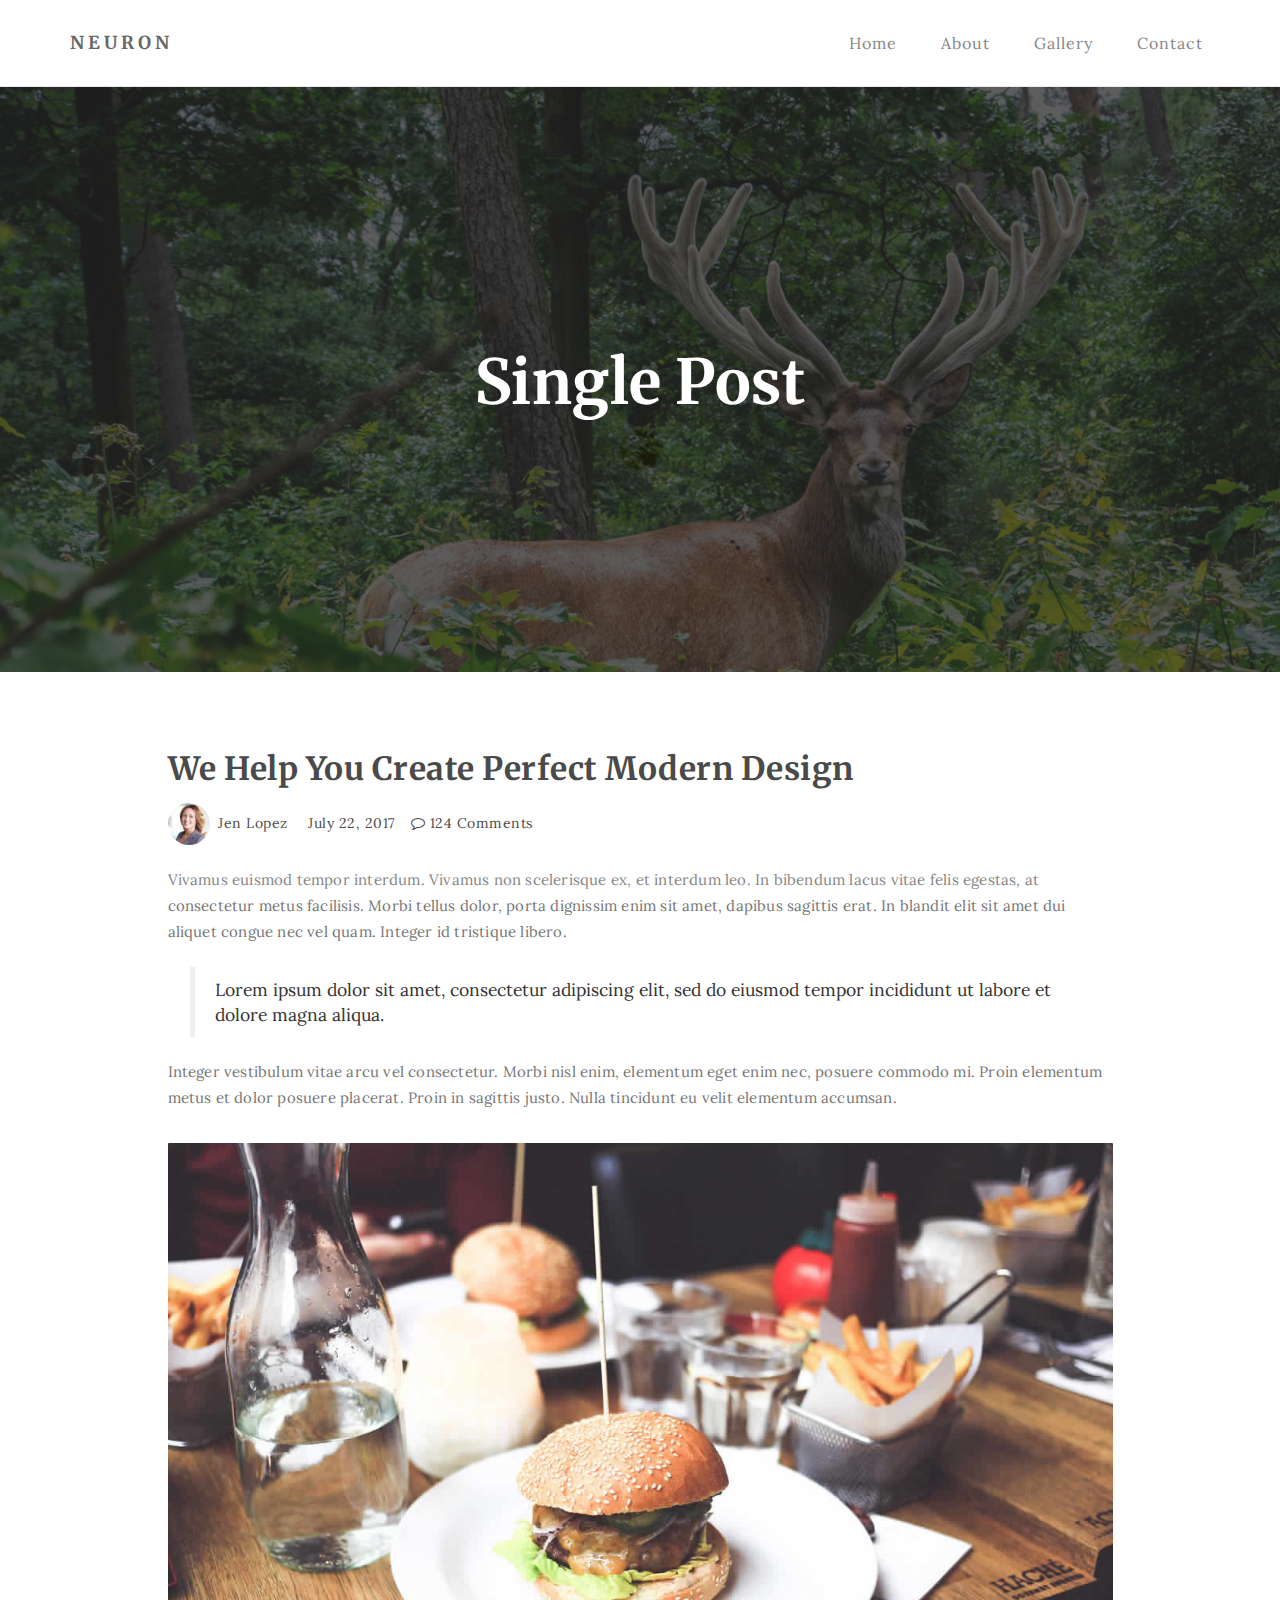
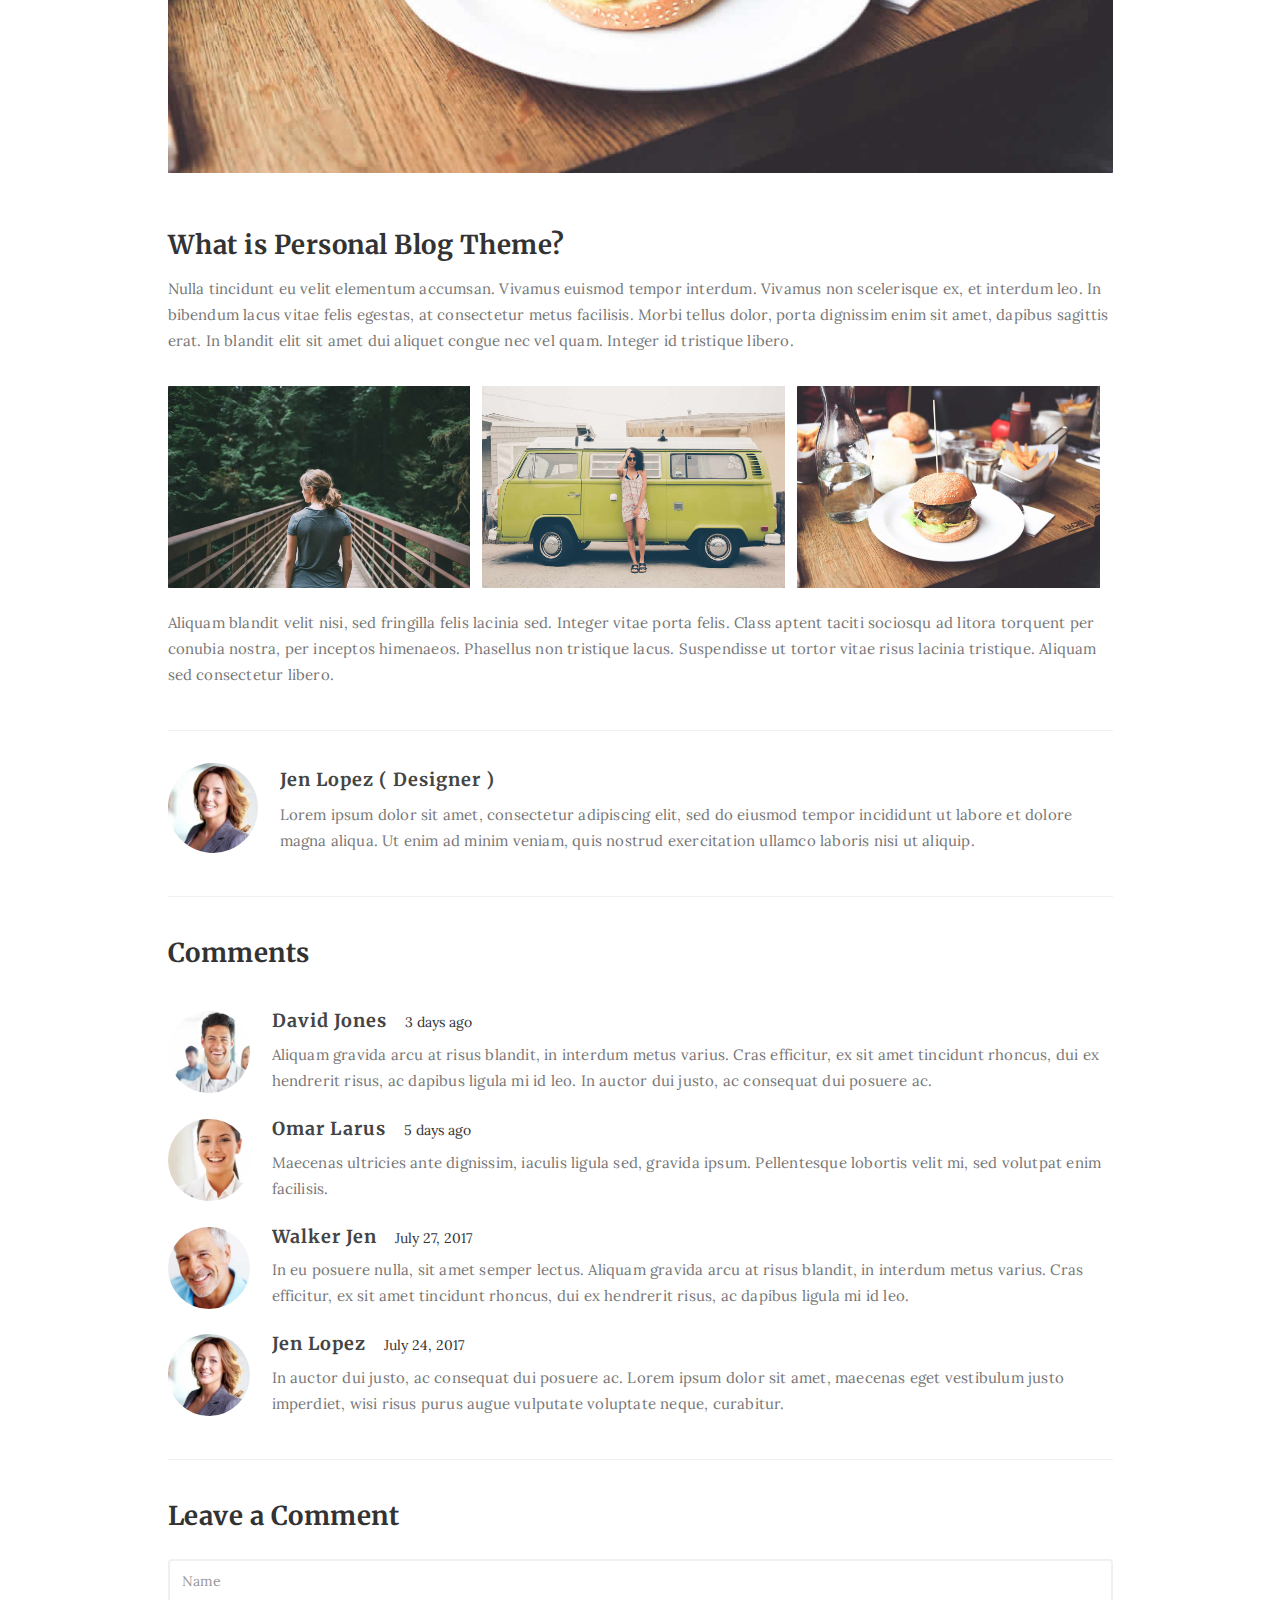
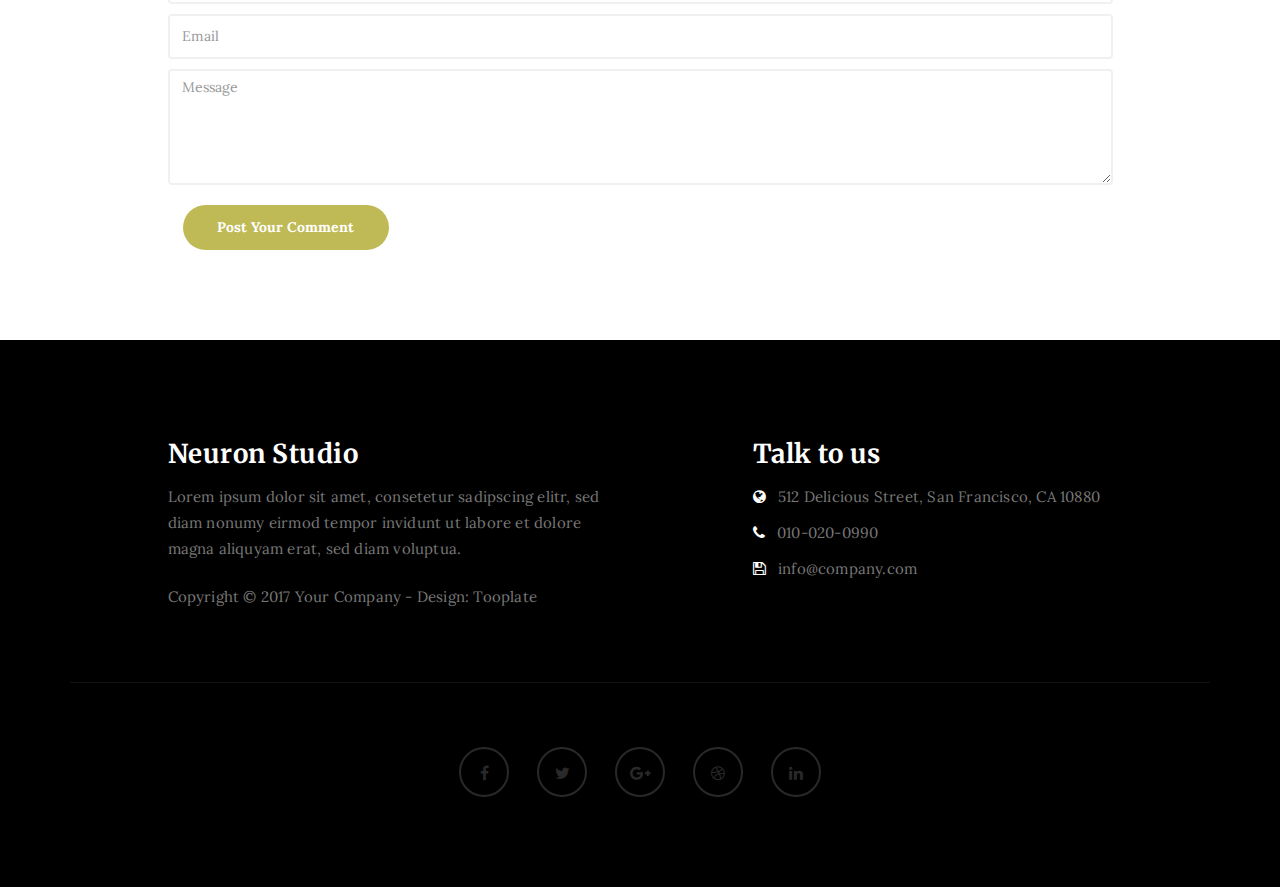
<file: 1n3d/single-post.html>
<!DOCTYPE html>
<html lang="en">
<head>

<meta charset="UTF-8">
<meta http-equiv="X-UA-Compatible" content="IE=Edge">
<meta name="description" content="">
<meta name="keywords" content="">
<meta name="author" content="">
<meta name="viewport" content="width=device-width, initial-scale=1, maximum-scale=1">

<title>Neuron Template - Single Post</title>
<!--

Template 2085 Neuron

http://www.tooplate.com/view/2085-neuron

-->
<link rel="stylesheet" href="css/bootstrap.min.css">
<link rel="stylesheet" href="css/font-awesome.min.css">

<!-- Main css -->
<link rel="stylesheet" href="css/style.css">
<link href="https://fonts.googleapis.com/css?family=Lora|Merriweather:300,400" rel="stylesheet">

</head>
<body>

<!-- PRE LOADER -->

<div class="preloader">
     <div class="sk-spinner sk-spinner-wordpress">
          <span class="sk-inner-circle"></span>
     </div>
</div>

<!-- Navigation section  -->

<div class="navbar navbar-default navbar-static-top" role="navigation">
     <div class="container">

          <div class="navbar-header">
               <button class="navbar-toggle" data-toggle="collapse" data-target=".navbar-collapse">
                    <span class="icon icon-bar"></span>
                    <span class="icon icon-bar"></span>
                    <span class="icon icon-bar"></span>
               </button>
               <a href="index.html" class="navbar-brand">Neuron</a>
          </div>
          <div class="collapse navbar-collapse">
               <ul class="nav navbar-nav navbar-right">
                    <li><a href="index.html">Home</a></li>
                    <li><a href="about.html">About</a></li>
                    <li><a href="gallery.html">Gallery</a></li>
                    <li><a href="contact.html">Contact</a></li>
               </ul>
          </div>

  </div>
</div>

<!-- Home Section -->

<section id="home" class="main-single-post parallax-section">
     <div class="overlay"></div>
     <div class="container">
          <div class="row">

               <div class="col-md-12 col-sm-12">
                    <h1>Single Post</h1>
               </div>

          </div>
     </div>
</section>

<!-- Blog Single Post Section -->

<section id="blog-single-post">
     <div class="container">
          <div class="row">

               <div class="col-md-offset-1 col-md-10 col-sm-12">
                    <div class="blog-single-post-thumb">
                         

                         <div class="blog-post-title">
                              <h2>We Help You Create Perfect Modern Design</a></h2>
                         </div>

                         <div class="blog-post-format">
                              <span><a href="#"><img src="images/author-image1.jpg" class="img-responsive img-circle"> Jen Lopez</a></span>
                              <span><i class="fa fa-date"></i> July 22, 2017</span>
                              <span><a href="#"><i class="fa fa-comment-o"></i> 124 Comments</a></span>
                         </div>

                         <div class="blog-post-des">
                              <p>Vivamus euismod tempor interdum. Vivamus non scelerisque ex, et interdum leo. In bibendum lacus vitae felis egestas, at consectetur metus facilisis. Morbi tellus dolor, porta dignissim enim sit amet, dapibus sagittis erat. In blandit elit sit amet dui aliquet congue nec vel quam. Integer id tristique libero.</p>
                              <blockquote>Lorem ipsum dolor sit amet, consectetur adipiscing elit, sed do eiusmod tempor incididunt ut labore et dolore magna aliqua. </blockquote>
                              <p>Integer vestibulum vitae arcu vel consectetur. Morbi nisl enim, elementum eget enim nec, posuere commodo mi. Proin elementum metus et dolor posuere placerat. Proin in sagittis justo. Nulla tincidunt eu velit elementum accumsan.</p>
                              
                              <div class="blog-post-image">
                              <img src="images/blog-image3.jpg" class="img-responsive" alt="Blog Image 3">
                         </div>
                         
                              <h3>What is Personal Blog Theme?</h3>
                              <p>Nulla tincidunt eu velit elementum accumsan. Vivamus euismod tempor interdum. Vivamus non scelerisque ex, et interdum leo. In bibendum lacus vitae felis egestas, at consectetur metus facilisis. Morbi tellus dolor, porta dignissim enim sit amet, dapibus sagittis erat. In blandit elit sit amet dui aliquet congue nec vel quam. Integer id tristique libero.</p>
                         </div>
                         
                         

                         <div class="blog-single-post-image">
                              <div class="col-md-4 col-sm-4">
                                   <img src="images/blog-image1.jpg" class="img-responsive" alt="Blog Image 1">
                              </div>
                              <div class="col-md-4 col-sm-4">
                                   <img src="images/blog-image2.jpg" class="img-responsive" alt="Blog Image 2">
                              </div>
                              <div class="col-md-4 col-sm-4">
                                   <img src="images/blog-image3.jpg" class="img-responsive" alt="Blog Image 3">
                              </div>
                         </div>
                         <p>Aliquam blandit velit nisi, sed fringilla felis lacinia sed. Integer vitae porta felis. Class aptent taciti sociosqu ad litora torquent per conubia nostra, per inceptos himenaeos. Phasellus non tristique lacus. Suspendisse ut tortor vitae risus lacinia tristique. Aliquam sed consectetur libero.</p>

                         <div class="blog-author">
                              <div class="media">
                                   <div class="media-object pull-left">
                                        <img src="images/author-image1.jpg" class="img-circle img-responsive" alt="blog">
                                   </div>
                                   <div class="media-body">
                                        <h3 class="media-heading"><a href="#">Jen Lopez ( Designer )</a></h3>
                                        <p>Lorem ipsum dolor sit amet, consectetur adipiscing elit, sed do eiusmod tempor incididunt ut labore et dolore magna aliqua. Ut enim ad minim veniam, quis nostrud exercitation ullamco laboris nisi ut aliquip.</p>
                                   </div>
                              </div>
                         </div>

                         <div class="blog-comment">
                              <h3>Comments</h3>
                                   <div class="media">
                                        <div class="media-object pull-left">
                                             <img src="images/comment-image1.jpg" class="img-responsive img-circle" alt="Blog Image 11">
                                        </div>
                                        <div class="media-body">
                                             <h3 class="media-heading">David Jones</h3>
                                             <span>3 days ago</span>
                                             <p>Aliquam gravida arcu at risus blandit, in interdum metus varius. Cras efficitur, ex sit amet tincidunt rhoncus, dui ex hendrerit risus, ac dapibus ligula mi id leo. In auctor dui justo, ac consequat dui posuere ac.</p>
                                        </div>
                                   </div>
                                   <div class="media">
                                        <div class="media-object pull-left">
                                             <img src="images/comment-image2.jpg" class="img-responsive img-circle" alt="Blog Image 22">
                                        </div>
                                        <div class="media-body">
                                             <h3 class="media-heading">Omar Larus</h3>
                                             <span>5 days ago</span>
                                             <p>Maecenas ultricies ante dignissim, iaculis ligula sed, gravida ipsum. Pellentesque lobortis velit mi, sed volutpat enim facilisis.</p>
                                        </div>
                                   </div>
                                   <div class="media">
                                        <div class="media-object pull-left">
                                             <img src="images/author-image2.jpg" class="img-responsive img-circle" alt="Blog Image 33">
                                        </div>
                                        <div class="media-body">
                                             <h3 class="media-heading">Walker Jen</h3>
                                             <span>July 27, 2017</span>
                                             <p>In eu posuere nulla, sit amet semper lectus. Aliquam gravida arcu at risus blandit, in interdum metus varius. Cras efficitur, ex sit amet tincidunt rhoncus, dui ex hendrerit risus, ac dapibus ligula mi id leo.</p>
                                        </div>
                                   </div>
                                   <div class="media">
                                        <div class="media-object pull-left">
                                             <img src="images/author-image1.jpg" class="img-responsive img-circle" alt="Blog Image 44">
                                        </div>
                                        <div class="media-body">
                                             <h3 class="media-heading">Jen Lopez</h3>
                                             <span>July 24, 2017</span>
                                             <p>In auctor dui justo, ac consequat dui posuere ac. Lorem ipsum dolor sit amet, maecenas eget vestibulum justo imperdiet, wisi risus purus augue vulputate voluptate neque, curabitur.</p>
                                        </div>
                                   </div>
                         </div>

                         <div class="blog-comment-form">
                              <h3>Leave a Comment</h3>
                                   <form action="#" method="post">
                           	 	 	 	<input type="text" class="form-control" placeholder="Name" name="name" required>
                                        <input type="email" class="form-control" placeholder="Email" name="email" required>
                                        <textarea name="message" rows="5" class="form-control" id="message" placeholder="Message" message="message" required="required"></textarea>
                                        <div class="col-md-3 col-sm-4">
                                             <input name="submit" type="submit" class="form-control" id="submit" value="Post Your Comment">
                                        </div>
                                   </form>
                         </div>
                    </div>
          </div>
     </div>
</section>

<!-- Footer Section -->

<footer>
     <div class="container">
          <div class="row">

               <div class="col-md-5 col-md-offset-1 col-sm-6">
                    <h3>Neuron Studio</h3>
                    <p>Lorem ipsum dolor sit amet, consetetur sadipscing elitr, sed diam nonumy eirmod tempor invidunt ut labore et dolore magna aliquyam erat, sed diam voluptua.</p>
                    <div class="footer-copyright">
                         <p>Copyright &copy; 2017 Your Company - Design: Tooplate</p>
                    </div>
               </div>

               <div class="col-md-4 col-md-offset-1 col-sm-6">
                    <h3>Talk to us</h3>
                    <p><i class="fa fa-globe"></i> 512 Delicious Street, San Francisco, CA 10880</p>
                    <p><i class="fa fa-phone"></i> 010-020-0990</p>
                    <p><i class="fa fa-save"></i> info@company.com</p>
               </div>

               <div class="clearfix col-md-12 col-sm-12">
                    <hr>
               </div>

               <div class="col-md-12 col-sm-12">
                    <ul class="social-icon">
                         <li><a href="#" class="fa fa-facebook"></a></li>
                         <li><a href="#" class="fa fa-twitter"></a></li>
                         <li><a href="#" class="fa fa-google-plus"></a></li>
                         <li><a href="#" class="fa fa-dribbble"></a></li>
                         <li><a href="#" class="fa fa-linkedin"></a></li>
                    </ul>
               </div>
               
          </div>
     </div>
</footer>

<!-- Back top -->
<a href="#back-top" class="go-top"><i class="fa fa-angle-up"></i></a>

<!-- SCRIPTS -->

<script src="js/jquery.js"></script>
<script src="js/bootstrap.min.js"></script>
<script src="js/jquery.parallax.js"></script>
<script src="js/custom.js"></script>

</body>
</html>
</file>
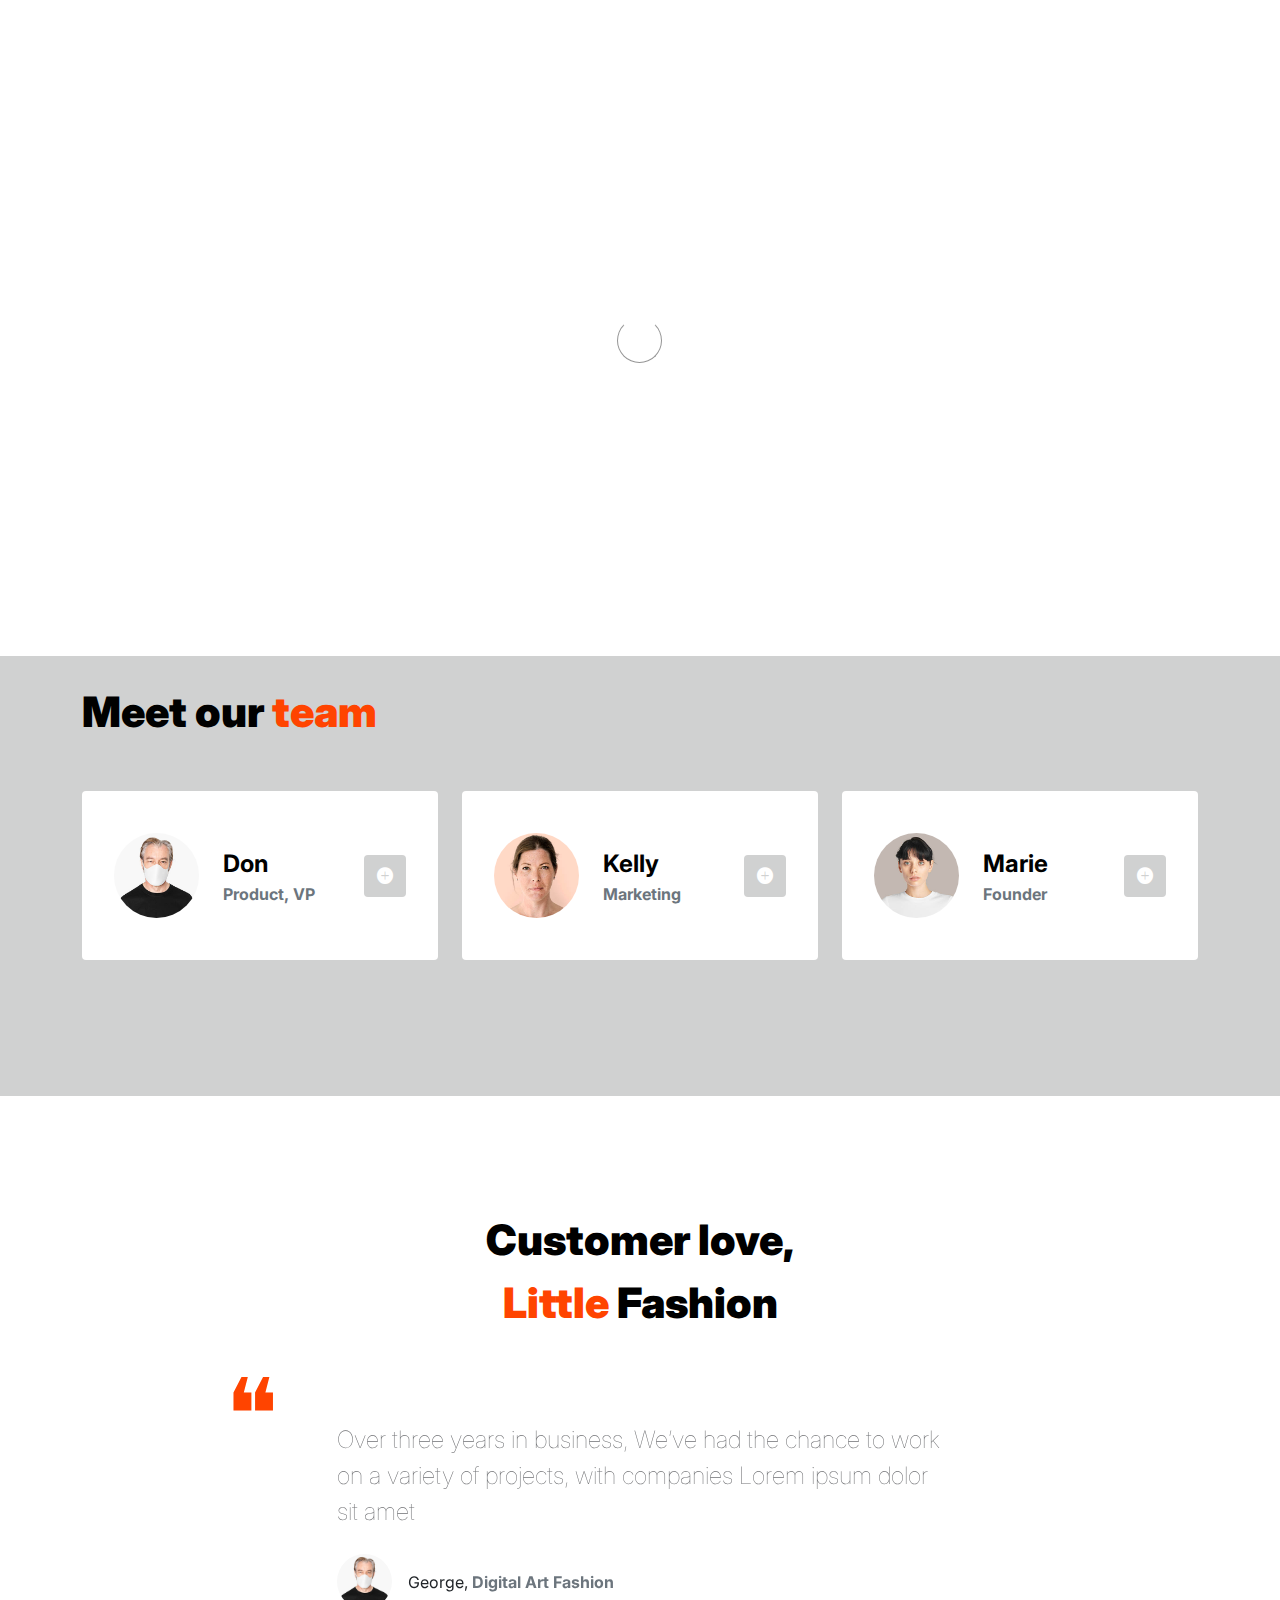
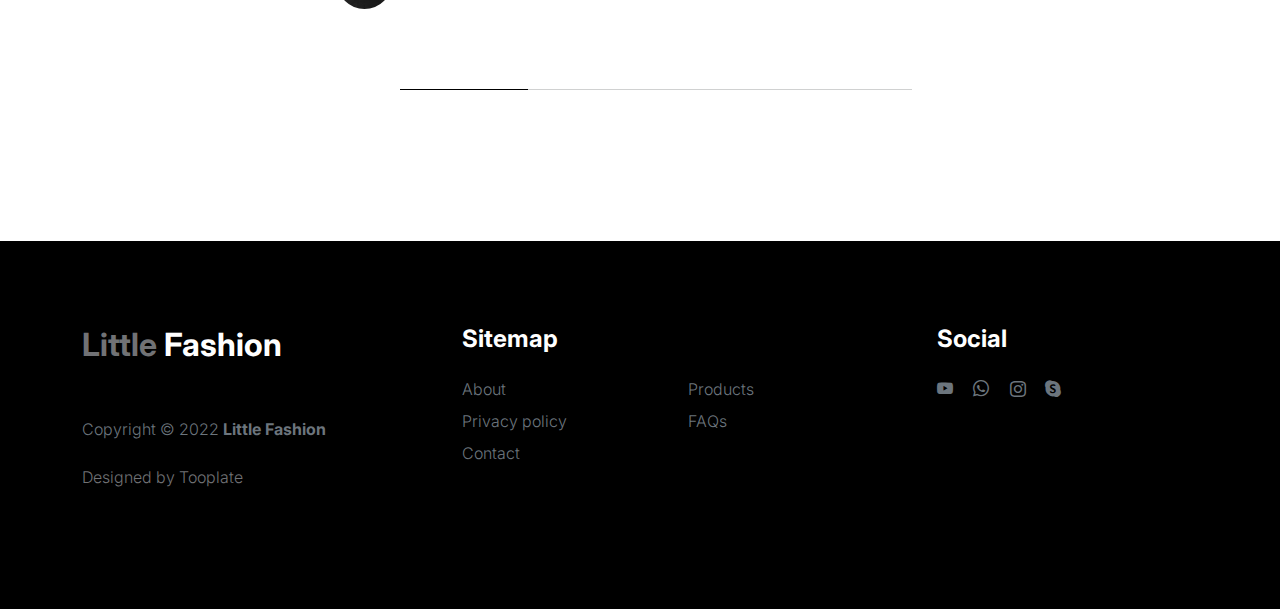
<file: fash/about.html>
<!doctype html>
<html lang="en">
    <head>
        <meta charset="utf-8">
        <meta name="viewport" content="width=device-width, initial-scale=1">

        <meta name="description" content="">
        <meta name="author" content="">

        <title>Tooplate's Little Fashion - About Page</title>

        <!-- CSS FILES -->
        <link rel="preconnect" href="https://fonts.googleapis.com">

        <link rel="preconnect" href="https://fonts.gstatic.com" crossorigin>

        <link href="https://fonts.googleapis.com/css2?family=Inter:wght@100;300;400;700;900&display=swap" rel="stylesheet">

        <link href="css/bootstrap.min.css" rel="stylesheet">
        <link href="css/bootstrap-icons.css" rel="stylesheet">

        <link rel="stylesheet" href="css/slick.css"/>

        <link href="css/tooplate-little-fashion.css" rel="stylesheet">
        
<!--

Tooplate 2127 Little Fashion

https://www.tooplate.com/view/2127-little-fashion

-->
    </head>
    
    <body>

        <section class="preloader">
            <div class="spinner">
                <span class="sk-inner-circle"></span>
            </div>
        </section>
    
        <main>

            <nav class="navbar navbar-expand-lg">
                <div class="container">
                    <button class="navbar-toggler" type="button" data-bs-toggle="collapse" data-bs-target="#navbarNav" aria-controls="navbarNav" aria-expanded="false" aria-label="Toggle navigation">
                        <span class="navbar-toggler-icon"></span>
                    </button>

                    <a class="navbar-brand" href="index.html">
                        <strong><span>Little</span> Fashion</strong>
                    </a>

                    <div class="d-lg-none">
                        <a href="sign-in.html" class="bi-person custom-icon me-3"></a>

                        <a href="product-detail.html" class="bi-bag custom-icon"></a>
                    </div>

                    <div class="collapse navbar-collapse" id="navbarNav">
                        <ul class="navbar-nav mx-auto">
                            <li class="nav-item">
                                <a class="nav-link" href="index.html">Home</a>
                            </li>

                            <li class="nav-item">
                                <a class="nav-link active" href="about.html">Story</a>
                            </li>

                            <li class="nav-item">
                                <a class="nav-link" href="products.html">Products</a>
                            </li>

                            <li class="nav-item">
                                <a class="nav-link" href="faq.html">FAQs</a>
                            </li>

                            <li class="nav-item">
                                <a class="nav-link" href="contact.html">Contact</a>
                            </li>
                        </ul>

                        <div class="d-none d-lg-block">
                            <a href="sign-in.html" class="bi-person custom-icon me-3"></a>

                            <a href="product-detail.html" class="bi-bag custom-icon"></a>
                        </div>
                    </div>
                </div>
            </nav>

            <header class="site-header section-padding-img site-header-image">
                <div class="container">
                    <div class="row">

                        <div class="col-lg-6 col-12 header-info">
                            <h1>
                                <span class="d-block text-primary">Company</span>
                                <span class="d-block text-dark">Fashion</span>
                            </h1>
                        </div>
                    </div>
                </div>

                <img src="images/header/businesspeople-meeting-office-working.jpg" class="header-image img-fluid" alt="">
            </header>

            <section class="team section-padding">
                <div class="container">
                    <div class="row">

                        <div class="col-12">
                            <h2 class="mb-5">Meet our <span>team</span></h2>
                        </div>

                        <div class="col-lg-4 mb-4 col-12">
                            <div class="team-thumb d-flex align-items-center">
                                <img src="images/people/senior-man-wearing-white-face-mask-covid-19-campaign-with-design-space.jpeg" class="img-fluid custom-circle-image team-image me-4" alt="">

                                <div class="team-info">
                                    <h5 class="mb-0">Don</h5>
                                    <strong class="text-muted">Product, VP</strong>

                                    <!-- Button trigger modal -->
                                    <button type="button" class="btn custom-modal-btn" data-bs-toggle="modal" data-bs-target="#don">
                                      <i class="bi-plus-circle-fill"></i>
                                    </button>

                                </div>
                            </div>
                        </div>

                        <div class="col-lg-4 mb-4 col-12">
                            <div class="team-thumb d-flex align-items-center">
                                <img src="images/people/portrait-british-woman.jpeg" class="img-fluid custom-circle-image team-image me-4" alt="">

                                <div class="team-info">
                                    <h5 class="mb-0">Kelly</h5>
                                    <strong class="text-muted">Marketing</strong>

                                    <!-- Button trigger modal -->
                                    <button type="button" class="btn custom-modal-btn" data-bs-toggle="modal" data-bs-target="#kelly">
                                      <i class="bi-plus-circle-fill"></i>
                                    </button>
                                </div>
                            </div>
                        </div>

                        <div class="col-lg-4 mb-lg-0 mb-4 col-12">
                            <div class="team-thumb d-flex align-items-center">
                                <img src="images/people/beautiful-woman-face-portrait-brown-background.jpeg" class="img-fluid custom-circle-image team-image me-4" alt="">

                                <div class="team-info">
                                    <h5 class="mb-0">Marie</h5>
                                    <strong class="text-muted">Founder</strong>

                                    <!-- Button trigger modal -->
                                    <button type="button" class="btn custom-modal-btn" data-bs-toggle="modal" data-bs-target="#marie">
                                      <i class="bi-plus-circle-fill"></i>
                                    </button>
                                </div>
                            </div>
                        </div>

                    </div>
                </div>
            </section>

            <section class="testimonial section-padding">
                <div class="container">
                    <div class="row">

                        <div class="col-lg-9 mx-auto col-11">
                            <h2 class="text-center">Customer love, <br> <span>Little</span> Fashion</h2>

                            <div class="slick-testimonial">
                                <div class="slick-testimonial-caption">
                                    <p class="lead">Over three years in business, We’ve had the chance to work on a variety of projects, with companies Lorem ipsum dolor sit amet</p>

                                    <div class="slick-testimonial-client d-flex align-items-center mt-4">
                                        <img src="images/people/senior-man-wearing-white-face-mask-covid-19-campaign-with-design-space.jpeg" class="img-fluid custom-circle-image me-3" alt="">

                                        <span>George, <strong class="text-muted">Digital Art Fashion</strong></span>
                                    </div>
                                </div>

                                <div class="slick-testimonial-caption">
                                    <p class="lead">Over three years in business, We’ve had the chance to work on a variety of projects, with companies Lorem ipsum dolor sit amet</p>

                                    <div class="slick-testimonial-client d-flex align-items-center mt-4">
                                        <img src="images/people/beautiful-woman-face-portrait-brown-background.jpeg" class="img-fluid custom-circle-image me-3" alt="">

                                        <span>Sandar, <strong class="text-muted">Zoom Fashion Idea</strong></span>
                                    </div>
                                </div>

                                <div class="slick-testimonial-caption">
                                    <p class="lead">Over three years in business, We’ve had the chance to work on a variety of projects, with companies Lorem ipsum dolor sit amet</p>

                                    <div class="slick-testimonial-client d-flex align-items-center mt-4">
                                        <img src="images/people/portrait-british-woman.jpeg" class="img-fluid custom-circle-image me-3" alt="">

                                        <span>Marie, <strong class="text-muted">Art Fashion Design</strong></span>
                                    </div>
                                </div>

                                <div class="slick-testimonial-caption">
                                    <p class="lead">Over three years in business, We’ve had the chance to work on a variety of projects, with companies Lorem ipsum dolor sit amet</p>

                                    <div class="slick-testimonial-client d-flex align-items-center mt-4">
                                        <img src="images/people/woman-wearing-mask-face-closeup-covid-19-green-background.jpeg" class="img-fluid custom-circle-image me-3" alt="">

                                        <span>Catherine, <strong class="text-muted">Dress Fashion</strong></span>
                                    </div>
                                </div>
                            </div>
                        </div>

                    </div>
                </div>
            </section>

        </main>

        <footer class="site-footer">
            <div class="container">
                <div class="row">

                    <div class="col-lg-3 col-10 me-auto mb-4">
                        <h4 class="text-white mb-3"><a href="index.html">Little</a> Fashion</h4>
                        <p class="copyright-text text-muted mt-lg-5 mb-4 mb-lg-0">Copyright © 2022 <strong>Little Fashion</strong></p>
                        <br>
                        <p class="copyright-text">Designed by <a href="https://www.tooplate.com/" target="_blank">Tooplate</a></p>
                    </div>

                    <div class="col-lg-5 col-8">
                        <h5 class="text-white mb-3">Sitemap</h5>

                        <ul class="footer-menu d-flex flex-wrap">
                            <li class="footer-menu-item"><a href="about.html" class="footer-menu-link">About</a></li>

                            <li class="footer-menu-item"><a href="#" class="footer-menu-link">Products</a></li>

                            <li class="footer-menu-item"><a href="#" class="footer-menu-link">Privacy policy</a></li>

                            <li class="footer-menu-item"><a href="#" class="footer-menu-link">FAQs</a></li>

                            <li class="footer-menu-item"><a href="#" class="footer-menu-link">Contact</a></li>
                        </ul>
                    </div>

                    <div class="col-lg-3 col-4">
                        <h5 class="text-white mb-3">Social</h5>

                        <ul class="social-icon">

                            <li><a href="#" class="social-icon-link bi-youtube"></a></li>

                            <li><a href="#" class="social-icon-link bi-whatsapp"></a></li>

                            <li><a href="#" class="social-icon-link bi-instagram"></a></li>

                            <li><a href="#" class="social-icon-link bi-skype"></a></li>
                        </ul>
                    </div>

                </div>
            </div>
        </footer>

        <!-- TEAM MEMBER MODAL -->
        <div class="modal fade" id="don" tabindex="-1" aria-labelledby="exampleModalLabel" aria-hidden="true">
            <div class="modal-dialog modal-dialog-centered modal-lg">
                <div class="modal-content border-0">
                    <div class="modal-header flex-column">
                        <h3 class="modal-title" id="exampleModalLabel">Don Haruko</h3>

                        <h6 class="text-muted">Product, VP</h6>

                        <button type="button" class="btn-close" data-bs-dismiss="modal" aria-label="Close"></button>
                    </div>

                    <div class="modal-body">
                        <h5 class="mb-4">Over three years in business had the chance to work on variety of projects, with companies</h5>

                        <div class="row mb-4">
                            <div class="col-lg-6 col-12">
                                <p>Lorem ipsum dolor sit amet, consectetur adipiscing elit, sed do eiusmod tempor incididunt ut labore et dolore magna aliqua.</p>
                            </div>

                            <div class="col-lg-6 col-12">
                                <p>Incididunt ut labore et dolore magna aliqua. Quis ipsum suspendisse commodo viverra.</p>
                            </div>
                        </div>

                        <ul class="social-icon">
                            <li class="me-3"><strong>Where to find?</strong></li>

                            <li><a href="#" class="social-icon-link bi-youtube"></a></li>

                            <li><a href="#" class="social-icon-link bi-whatsapp"></a></li>

                            <li><a href="#" class="social-icon-link bi-instagram"></a></li>
                        </ul>
                    </div>
                </div>

            </div>
        </div>

        <!-- TEAM MEMBER MODAL -->
        <div class="modal fade" id="kelly" tabindex="-1" aria-labelledby="exampleModalLabel" aria-hidden="true">
            <div class="modal-dialog modal-dialog-centered modal-lg">
                <div class="modal-content border-0">
                    <div class="modal-header flex-column">
                        <h3 class="modal-title" id="exampleModalLabel">Kelly Lisa</h3>

                        <h6 class="text-muted">Global, Head of Marketing</h6>

                        <button type="button" class="btn-close" data-bs-dismiss="modal" aria-label="Close"></button>
                    </div>

                    <div class="modal-body">
                        <h5 class="mb-4">Over three years in business had the chance to work on variety of projects, with companies</h5>

                        <div class="row mb-4">
                            <div class="col-lg-6 col-12">
                                <p>Lorem ipsum dolor sit amet, consectetur adipiscing elit, sed do eiusmod tempor incididunt ut labore et dolore magna aliqua.</p>
                            </div>

                            <div class="col-lg-6 col-12">
                                <p>Incididunt ut labore et dolore magna aliqua. Quis ipsum suspendisse commodo viverra.</p>
                            </div>
                        </div>

                        <ul class="social-icon">
                            <li class="me-3"><strong>Where to find?</strong></li>

                            <li><a href="#" class="social-icon-link bi-facebook"></a></li>

                            <li><a href="#" class="social-icon-link bi-instagram"></a></li>
                        </ul>
                    </div>
                </div>

            </div>
        </div>

        <!-- TEAM MEMBER MODAL -->
        <div class="modal fade" id="marie" tabindex="-1" aria-labelledby="exampleModalLabel" aria-hidden="true">
            <div class="modal-dialog modal-dialog-centered modal-lg">
                <div class="modal-content border-0">
                    <div class="modal-header flex-column">
                        <h3 class="modal-title" id="exampleModalLabel">Marie Sam</h3>

                        <h6 class="text-muted">Founder & CEO</h6>

                        <button type="button" class="btn-close" data-bs-dismiss="modal" aria-label="Close"></button>
                    </div>

                    <div class="modal-body">
                        <h5 class="mb-4">Over three years in business had the chance to work on variety of projects, with companies</h5>

                        <div class="row mb-4">
                            <div class="col-lg-6 col-12">
                                <p>Lorem ipsum dolor sit amet, consectetur adipiscing elit, sed do eiusmod tempor incididunt ut labore et dolore magna aliqua.</p>
                            </div>

                            <div class="col-lg-6 col-12">
                                <p>Incididunt ut labore et dolore magna aliqua. Quis ipsum suspendisse commodo viverra.</p>
                            </div>
                        </div>

                        <ul class="social-icon">
                            <li class="me-3"><strong>Where to find?</strong></li>

                            <li><a href="#" class="social-icon-link bi-twitter"></a></li>

                            <li><a href="#" class="social-icon-link bi-linkedin"></a></li>

                            <li><a href="#" class="social-icon-link bi-envelope"></a></li>
                        </ul>
                    </div>
                </div>

            </div>
        </div>

        <!-- JAVASCRIPT FILES -->
        <script src="js/jquery.min.js"></script>
        <script src="js/bootstrap.bundle.min.js"></script>
        <script src="js/Headroom.js"></script>
        <script src="js/jQuery.headroom.js"></script>
        <script src="js/slick.min.js"></script>
        <script src="js/custom.js"></script>

    </body>
</html>
</file>
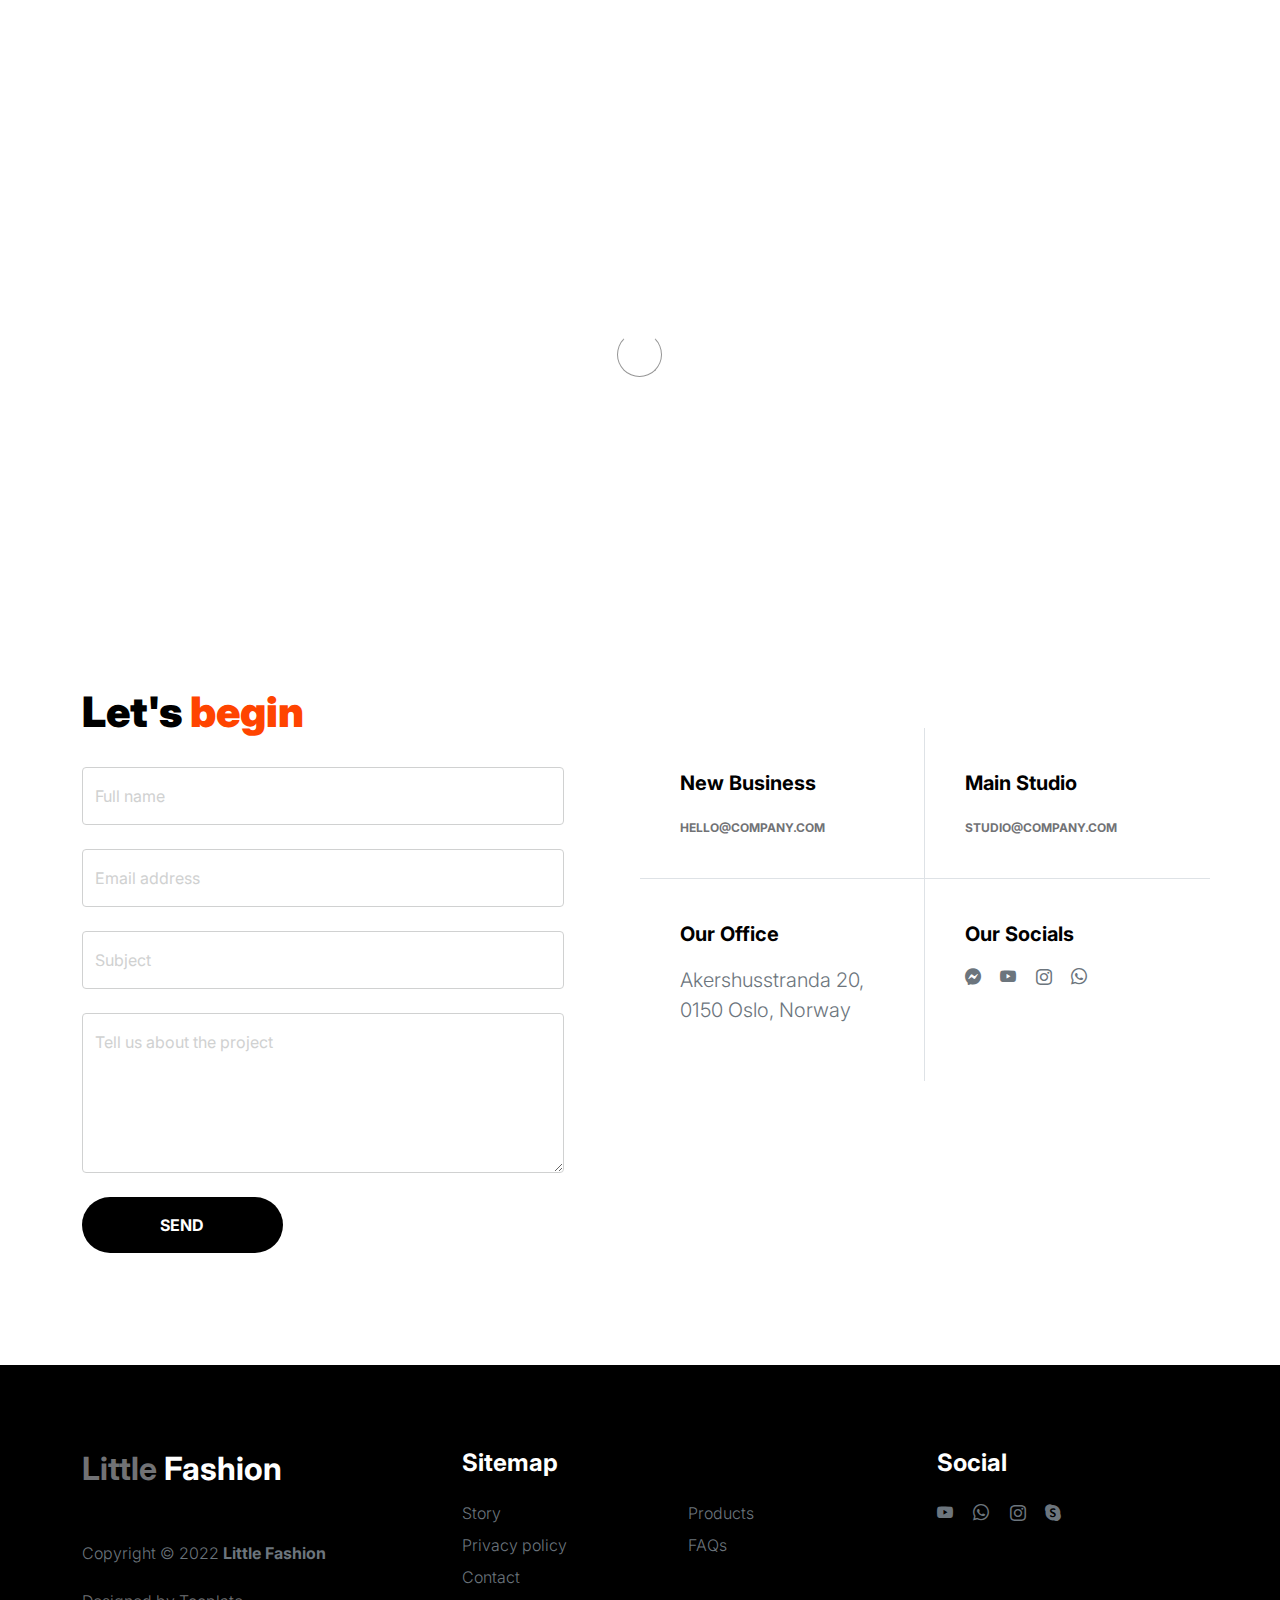
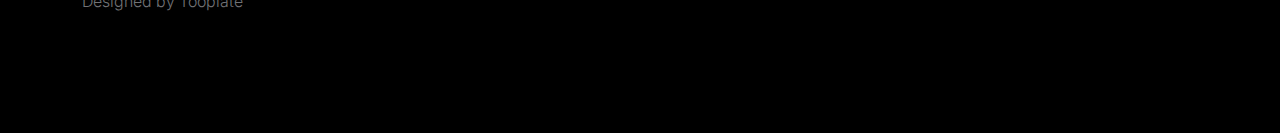
<file: fash/contact.html>
<!doctype html>
<html lang="en">
    <head>
        <meta charset="utf-8">
        <meta name="viewport" content="width=device-width, initial-scale=1">

        <meta name="description" content="">
        <meta name="author" content="">

        <title>Tooplate's Little Fashion - Contact Page</title>

        <!-- CSS FILES -->
        <link rel="preconnect" href="https://fonts.googleapis.com">

        <link rel="preconnect" href="https://fonts.gstatic.com" crossorigin>

        <link href="https://fonts.googleapis.com/css2?family=Inter:wght@100;300;400;700;900&display=swap" rel="stylesheet">

        <link href="css/bootstrap.min.css" rel="stylesheet">
        <link href="css/bootstrap-icons.css" rel="stylesheet">

        <link rel="stylesheet" href="css/slick.css"/>

        <link href="css/tooplate-little-fashion.css" rel="stylesheet">
        
<!--

Tooplate 2127 Little Fashion

https://www.tooplate.com/view/2127-little-fashion

-->
    </head>
    
    <body>

        <section class="preloader">
            <div class="spinner">
                <span class="sk-inner-circle"></span>
            </div>
        </section>
    
        <main>

            <nav class="navbar navbar-expand-lg">
                <div class="container">
                    <button class="navbar-toggler" type="button" data-bs-toggle="collapse" data-bs-target="#navbarNav" aria-controls="navbarNav" aria-expanded="false" aria-label="Toggle navigation">
                        <span class="navbar-toggler-icon"></span>
                    </button>

                    <a class="navbar-brand" href="index.html">
                        <strong><span>Little</span> Fashion</strong>
                    </a>

                    <div class="d-lg-none">
                        <a href="sign-in.html" class="bi-person custom-icon me-3"></a>

                        <a href="product-detail.html" class="bi-bag custom-icon"></a>
                    </div>

                    <div class="collapse navbar-collapse" id="navbarNav">
                        <ul class="navbar-nav mx-auto">
                            <li class="nav-item">
                                <a class="nav-link" href="index.html">Home</a>
                            </li>

                            <li class="nav-item">
                                <a class="nav-link" href="about.html">Story</a>
                            </li>

                            <li class="nav-item">
                                <a class="nav-link" href="products.html">Products</a>
                            </li>

                            <li class="nav-item">
                                <a class="nav-link" href="faq.html">FAQs</a>
                            </li>

                            <li class="nav-item">
                                <a class="nav-link active" href="contact.html">Contact</a>
                            </li>
                        </ul>

                        <div class="d-none d-lg-block">
                            <a href="sign-in.html" class="bi-person custom-icon me-3"></a>

                            <a href="product-detail.html" class="bi-bag custom-icon"></a>
                        </div>
                    </div>
                </div>
            </nav>

            <header class="site-header section-padding-img site-header-image">
                <div class="container">
                    <div class="row">

                        <div class="col-lg-10 col-12 header-info">
                            <h1>
                                <span class="d-block text-primary">Say hello to us</span>
                                <span class="d-block text-dark">love to hear you</span>
                            </h1>
                        </div>
                    </div>
                </div>

                <img src="images/header/positive-european-woman-has-break-after-work.jpg" class="header-image img-fluid" alt="">
            </header>

            <section class="contact section-padding">
                <div class="container">
                    <div class="row">
                        
                        <div class="col-lg-6 col-12">
                            <h2 class="mb-4">Let's <span>begin</span></h2>

                            <form class="contact-form me-lg-5 pe-lg-3" role="form">

                                <div class="form-floating">
                                    <input type="text" name="name" id="name" class="form-control" placeholder="Full name" required>

                                    <label for="name">Full name</label>
                                </div>

                                <div class="form-floating my-4">
                                    <input type="email" name="email" id="email" pattern="[^ @]*@[^ @]*" class="form-control" placeholder="Email address" required>

                                    <label for="email">Email address</label>
                                </div>
                                
                                <div class="form-floating my-4">
                                    <input type="subject" name="subject" id="subject"class="form-control" placeholder="Subject" required>

                                    <label for="subject">Subject</label>
                                </div>

                                <div class="form-floating mb-4">
                                    <textarea id="message" name="message" class="form-control" placeholder="Leave a comment here" required style="height: 160px"></textarea>

                                    <label for="message">Tell us about the project</label>
                                </div>

                                <div class="col-lg-5 col-6">
                                    <button type="submit" class="form-control">Send</button>
                                </div>
                            </form>
                        </div>

                        <div class="col-lg-6 col-12 mt-5 ms-auto">
                            <div class="row">
                                <div class="col-6 border-end contact-info">
                                    <h6 class="mb-3">New Business</h6>

                                    <a href="mailto:hello@company.com" class="custom-link">
                                        hello@company.com
                                        <i class="bi-arrow-right ms-2"></i>
                                    </a>
                                </div>

                                <div class="col-6 contact-info">
                                	<h6 class="mb-3">Main Studio</h6>

                                    <a href="mailto:studio@company.com" class="custom-link">
                                        studio@company.com
                                        <i class="bi-arrow-right ms-2"></i>
                                    </a>
                                </div>

                                <div class="col-6 border-top border-end contact-info">
                                    <h6 class="mb-3">Our Office</h6>

                                    <p class="text-muted">Akershusstranda 20, 0150 Oslo, Norway</p>
                                </div>

                                <div class="col-6 border-top contact-info">
                                    <h6 class="mb-3">Our Socials</h6>

                                    <ul class="social-icon">

                                        <li><a href="#" class="social-icon-link bi-messenger"></a></li>

                                        <li><a href="#" class="social-icon-link bi-youtube"></a></li>

                                        <li><a href="#" class="social-icon-link bi-instagram"></a></li>

                                        <li><a href="#" class="social-icon-link bi-whatsapp"></a></li>
                                    </ul>
                                </div>
                            </div>
                        </div>

                    </div>
                </div>
            </section>
        </main>

        <footer class="site-footer">
            <div class="container">
                <div class="row">

                    <div class="col-lg-3 col-10 me-auto mb-4">
                        <h4 class="text-white mb-3"><a href="index.html">Little</a> Fashion</h4>
                        <p class="copyright-text text-muted mt-lg-5 mb-4 mb-lg-0">Copyright © 2022 <strong>Little Fashion</strong></p>
                        <br>
                        <p class="copyright-text">Designed by <a href="https://www.tooplate.com/" target="_blank">Tooplate</a></p>
                    </div>

                    <div class="col-lg-5 col-8">
                        <h5 class="text-white mb-3">Sitemap</h5>

                        <ul class="footer-menu d-flex flex-wrap">
                            <li class="footer-menu-item"><a href="about.html" class="footer-menu-link">Story</a></li>

                            <li class="footer-menu-item"><a href="#" class="footer-menu-link">Products</a></li>

                            <li class="footer-menu-item"><a href="#" class="footer-menu-link">Privacy policy</a></li>

                            <li class="footer-menu-item"><a href="#" class="footer-menu-link">FAQs</a></li>

                            <li class="footer-menu-item"><a href="#" class="footer-menu-link">Contact</a></li>
                        </ul>
                    </div>

                    <div class="col-lg-3 col-4">
                        <h5 class="text-white mb-3">Social</h5>

                        <ul class="social-icon">

                            <li><a href="#" class="social-icon-link bi-youtube"></a></li>

                            <li><a href="#" class="social-icon-link bi-whatsapp"></a></li>

                            <li><a href="#" class="social-icon-link bi-instagram"></a></li>

                            <li><a href="#" class="social-icon-link bi-skype"></a></li>
                        </ul>
                    </div>

                </div>
            </div>
        </footer>

        <!-- JAVASCRIPT FILES -->
        <script src="js/jquery.min.js"></script>
        <script src="js/bootstrap.bundle.min.js"></script>
        <script src="js/Headroom.js"></script>
        <script src="js/jQuery.headroom.js"></script>
        <script src="js/slick.min.js"></script>
        <script src="js/custom.js"></script>
    </body>
</html>
</file>
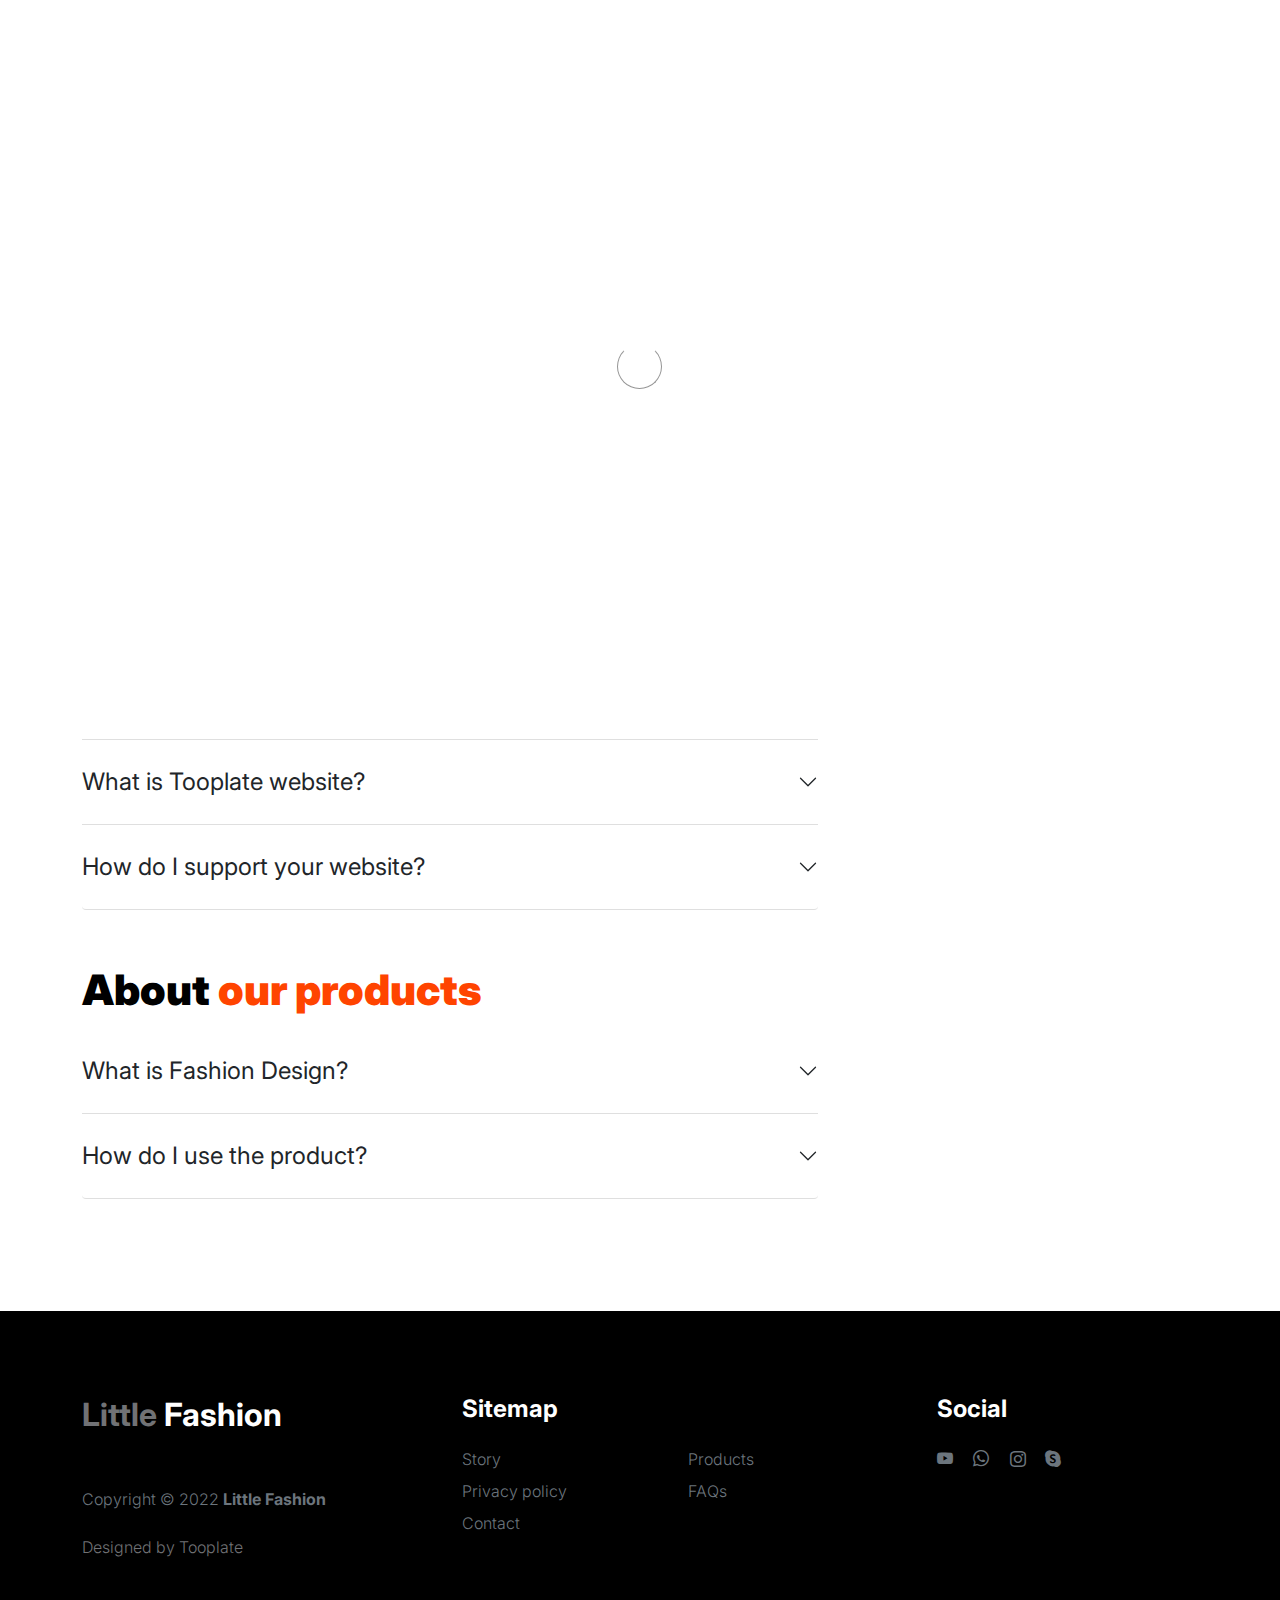
<file: fash/faq.html>
<!doctype html>
<html lang="en">
    <head>
        <meta charset="utf-8">
        <meta name="viewport" content="width=device-width, initial-scale=1">

        <meta name="description" content="">
        <meta name="author" content="">

        <title>Tooplate's Little Fashion - FAQs Page</title>

        <!-- CSS FILES -->
        <link rel="preconnect" href="https://fonts.googleapis.com">

        <link rel="preconnect" href="https://fonts.gstatic.com" crossorigin>

        <link href="https://fonts.googleapis.com/css2?family=Inter:wght@100;300;400;700;900&display=swap" rel="stylesheet">

        <link href="css/bootstrap.min.css" rel="stylesheet">
        <link href="css/bootstrap-icons.css" rel="stylesheet">

        <link rel="stylesheet" href="css/slick.css"/>

        <link href="css/tooplate-little-fashion.css" rel="stylesheet">
        
<!--

Tooplate 2127 Little Fashion

https://www.tooplate.com/view/2127-little-fashion

-->
    </head>
    
    <body>

        <section class="preloader">
            <div class="spinner">
                <span class="sk-inner-circle"></span>
            </div>
        </section>
    
        <main>

            <nav class="navbar navbar-expand-lg">
                <div class="container">
                    <button class="navbar-toggler" type="button" data-bs-toggle="collapse" data-bs-target="#navbarNav" aria-controls="navbarNav" aria-expanded="false" aria-label="Toggle navigation">
                        <span class="navbar-toggler-icon"></span>
                    </button>

                    <a class="navbar-brand" href="index.html">
                        <strong><span>Little</span> Fashion</strong>
                    </a>

                    <div class="d-lg-none">
                        <a href="sign-in.html" class="bi-person custom-icon me-3"></a>

                        <a href="product-detail.html" class="bi-bag custom-icon"></a>
                    </div>

                    <div class="collapse navbar-collapse" id="navbarNav">
                        <ul class="navbar-nav mx-auto">
                            <li class="nav-item">
                                <a class="nav-link" href="index.html">Home</a>
                            </li>

                            <li class="nav-item">
                                <a class="nav-link" href="about.html">Story</a>
                            </li>

                            <li class="nav-item">
                                <a class="nav-link" href="products.html">Products</a>
                            </li>

                            <li class="nav-item">
                                <a class="nav-link active" href="faq.html">FAQs</a>
                            </li>

                            <li class="nav-item">
                                <a class="nav-link" href="contact.html">Contact</a>
                            </li>
                        </ul>

                        <div class="d-none d-lg-block">
                            <a href="sign-in.html" class="bi-person custom-icon me-3"></a>

                            <a href="product-detail.html" class="bi-bag custom-icon"></a>
                        </div>
                    </div>
                </div>
            </nav>

            <header class="site-header section-padding d-flex justify-content-center align-items-center">
                <div class="container">
                    <div class="row">

                        <div class="col-lg-10 col-12">
                            <h1>
                                <span class="d-block text-primary">Your favorite questions</span>
                                <span class="d-block text-dark">and our answers to them</span>
                            </h1>
                        </div>
                    </div>
                </div>
            </header>

            <section class="faq section-padding">
                <div class="container">
                    <div class="row">
                        
                        <div class="col-lg-8 col-12">
                            <h2>General Info.</h2>

                            <div class="accordion" id="accordionGeneral">
                                <div class="accordion-item">
                                    <h2 class="accordion-header" id="headingOne">
                                        <button class="accordion-button collapsed" type="button" data-bs-toggle="collapse" data-bs-target="#accordionGeneralOne" aria-expanded="true" aria-controls="accordionGeneralOne">
                                        What is this Little Fashion?
                                        </button>
                                    </h2>

                                    <div id="accordionGeneralOne" class="accordion-collapse collapse" aria-labelledby="headingOne" data-bs-parent="#accordionGeneral">

                                        <div class="accordion-body">
                                            <p class="large-paragraph"><strong>Little Fashion</strong> is free Bootstrap 5 website template for everyone. There are 8 HTML pages included in this template and you can expand more pages as you need.</p>

                                            <p class="large-paragraph">Ut enim ad minim veniam, quis nostrud exercitation ullamco laboris nisi ut aliquip ex ea commodo consequat.</p>
                                        </div>
                                    </div>
                                </div>

                                <div class="accordion-item">
                                    <h2 class="accordion-header" id="headingTwo">
                                        <button class="accordion-button collapsed" type="button" data-bs-toggle="collapse" data-bs-target="#accordionGeneralTwo" aria-expanded="false" aria-controls="accordionGeneralTwo">
                                        What is Tooplate website?
                                        </button>
                                    </h2>

                                    <div id="accordionGeneralTwo" class="accordion-collapse collapse" aria-labelledby="headingTwo" data-bs-parent="#accordionGeneral">

                                        <div class="accordion-body">
                                            <p class="large-paragraph"><a href="https://www.tooplate.com/free-templates" target="_blank">Tooplate</a> is a great website to download free HTML website templates for your business or personal use. Tooplate website has been online for almost 8 years now. Thank you for visiting our website.</p>
                                        </div>
                                    </div>
                                </div>

                                <div class="accordion-item">
                                    <h2 class="accordion-header" id="headingThree">
                                        <button class="accordion-button collapsed" type="button" data-bs-toggle="collapse" data-bs-target="#accordionGeneralThree" aria-expanded="false" aria-controls="accordionGeneralThree">
                                        How do I support your website?
                                        </button>
                                    </h2>

                                    <div id="accordionGeneralThree" class="accordion-collapse collapse" aria-labelledby="headingThree" data-bs-parent="#accordionGeneral">

                                        <div class="accordion-body">
                                            <p class="large-paragraph">You can support our Tooplate website by sharing it to your friends or colleagues on the web or social media.</p>
                                        </div>
                                    </div>
                                </div>

                            </div>

                            <h2 class="mt-5">About <span>our products</span></h2>

                            <div class="accordion" id="accordionProduct">
                                <div class="accordion-item">
                                    <h2 class="accordion-header" id="headingFour">
                                        <button class="accordion-button collapsed" type="button" data-bs-toggle="collapse" data-bs-target="#accordionProductOne" aria-expanded="true" aria-controls="accordionProductOne">
                                        What is Fashion Design?
                                        </button>
                                    </h2>

                                    <div id="accordionProductOne" class="accordion-collapse collapse" aria-labelledby="headingFour" data-bs-parent="#accordionProduct">

                                        <div class="accordion-body">
                                            <p class="large-paragraph"><strong>Lorem ipsum dolor</strong> sit amet, consectetur adipiscing elit, sed do eiusmod tempor incididunt ut labore et dolore magna aliqua. Quis ipsum suspendisse ultrices gravida. Risus commodo viverra maecenas accumsan lacus vel facilisis.</p>

                                            <p class="large-paragraph">Ut enim ad minim veniam, quis nostrud exercitation ullamco laboris nisi ut aliquip ex ea commodo consequat.</p>
                                        </div>
                                    </div>
                                </div>

                                <div class="accordion-item">
                                    <h2 class="accordion-header" id="headingFive">
                                        <button class="accordion-button collapsed" type="button" data-bs-toggle="collapse" data-bs-target="#accordionProductTwo" aria-expanded="false" aria-controls="accordionProductTwo">
                                        How do I use the product?
                                        </button>
                                    </h2>

                                    <div id="accordionProductTwo" class="accordion-collapse collapse" aria-labelledby="headingFive" data-bs-parent="#accordionProduct">

                                        <div class="accordion-body">
                                            <p class="large-paragraph">Lorem ipsum is placeholder text commonly used in the graphic, print, and publishing industries for previewing layouts and visual mockups.</p>
                                        </div>
                                    </div>
                                </div>

                            </div>

                        </div>

                    </div>
                </div>
            </section>

        </main>

        <footer class="site-footer">
            <div class="container">
                <div class="row">

                    <div class="col-lg-3 col-10 me-auto mb-4">
                        <h4 class="text-white mb-3"><a href="index.html">Little</a> Fashion</h4>
                        <p class="copyright-text text-muted mt-lg-5 mb-4 mb-lg-0">Copyright © 2022 <strong>Little Fashion</strong></p>
                        <br>
                        <p class="copyright-text">Designed by <a href="https://www.tooplate.com/" target="_blank">Tooplate</a></p>
                    </div>

                    <div class="col-lg-5 col-8">
                        <h5 class="text-white mb-3">Sitemap</h5>

                        <ul class="footer-menu d-flex flex-wrap">
                            <li class="footer-menu-item"><a href="about.html" class="footer-menu-link">Story</a></li>

                            <li class="footer-menu-item"><a href="#" class="footer-menu-link">Products</a></li>

                            <li class="footer-menu-item"><a href="#" class="footer-menu-link">Privacy policy</a></li>

                            <li class="footer-menu-item"><a href="#" class="footer-menu-link">FAQs</a></li>

                            <li class="footer-menu-item"><a href="#" class="footer-menu-link">Contact</a></li>
                        </ul>
                    </div>

                    <div class="col-lg-3 col-4">
                        <h5 class="text-white mb-3">Social</h5>

                        <ul class="social-icon">

                            <li><a href="#" class="social-icon-link bi-youtube"></a></li>

                            <li><a href="#" class="social-icon-link bi-whatsapp"></a></li>

                            <li><a href="#" class="social-icon-link bi-instagram"></a></li>

                            <li><a href="#" class="social-icon-link bi-skype"></a></li>
                        </ul>
                    </div>

                </div>
            </div>
        </footer>

        <!-- JAVASCRIPT FILES -->
        <script src="js/jquery.min.js"></script>
        <script src="js/bootstrap.bundle.min.js"></script>
        <script src="js/Headroom.js"></script>
        <script src="js/jQuery.headroom.js"></script>
        <script src="js/slick.min.js"></script>
        <script src="js/custom.js"></script>

    </body>
</html>
</file>
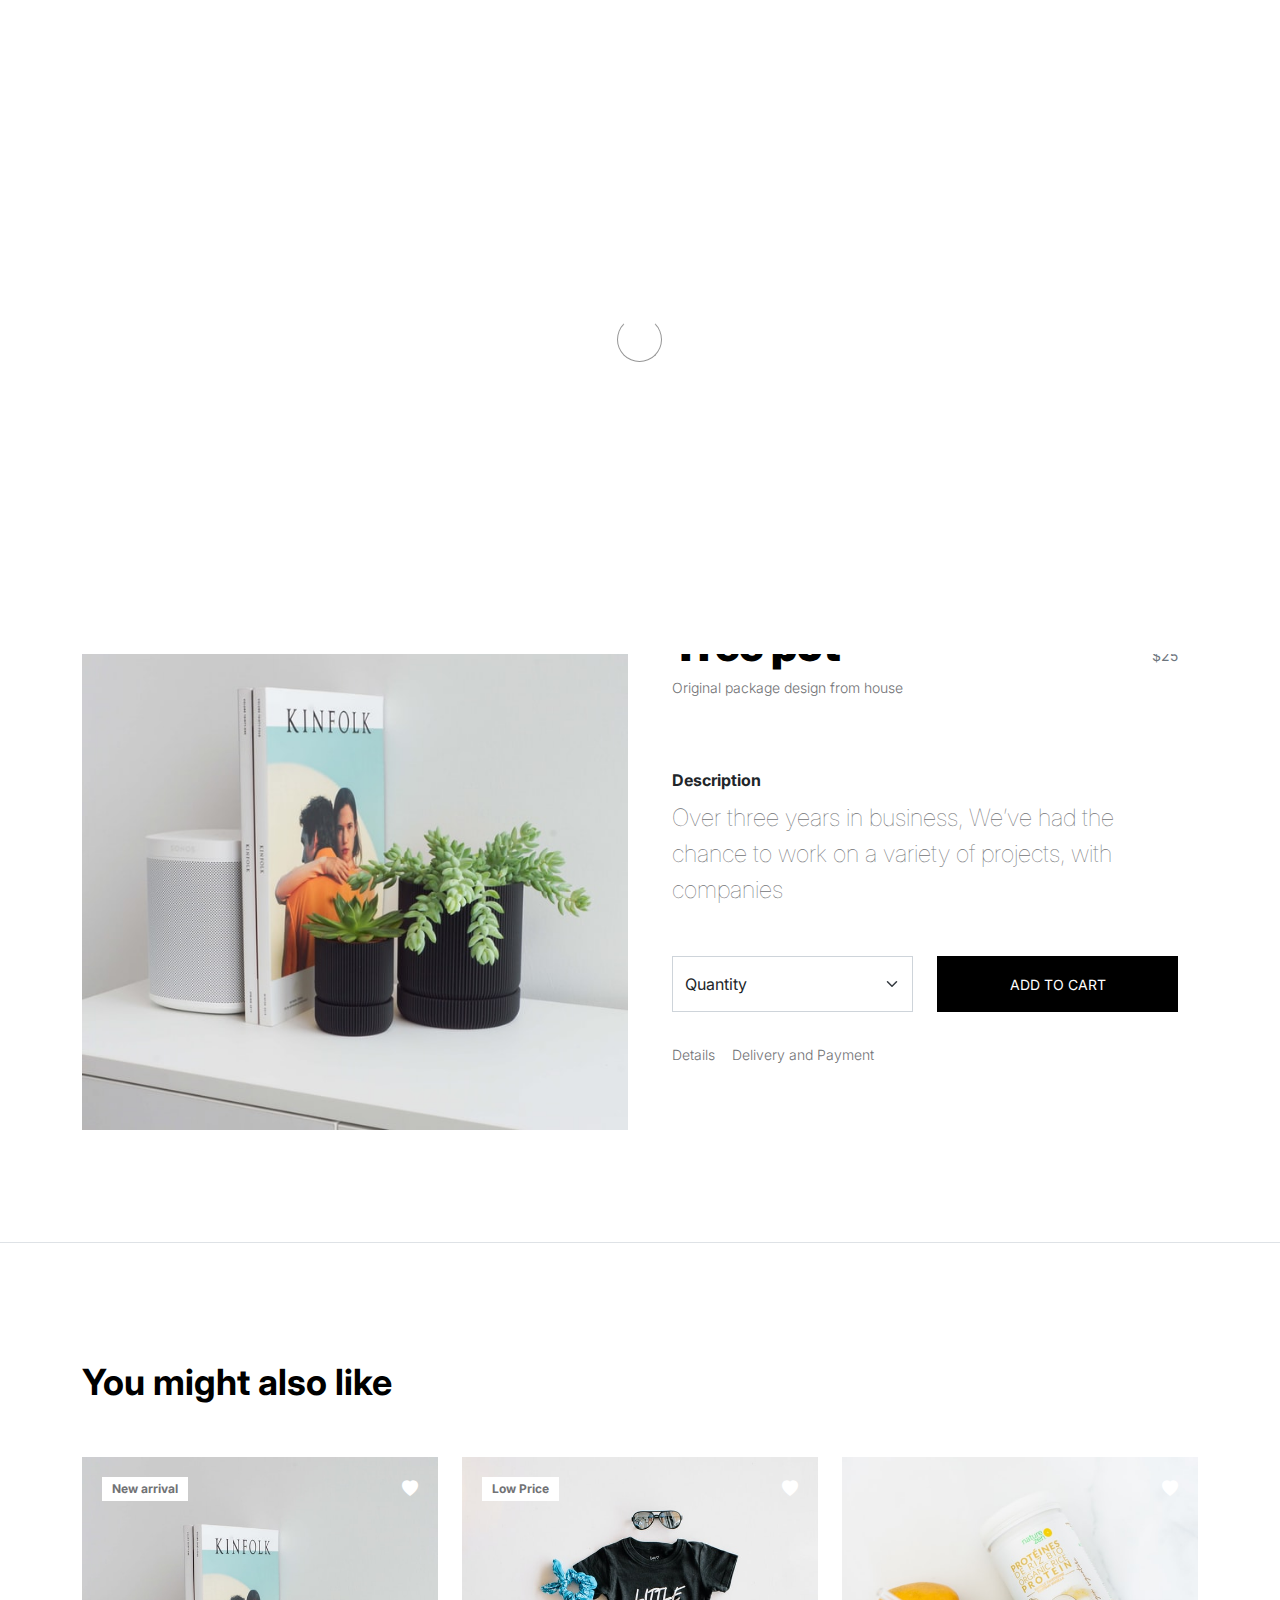
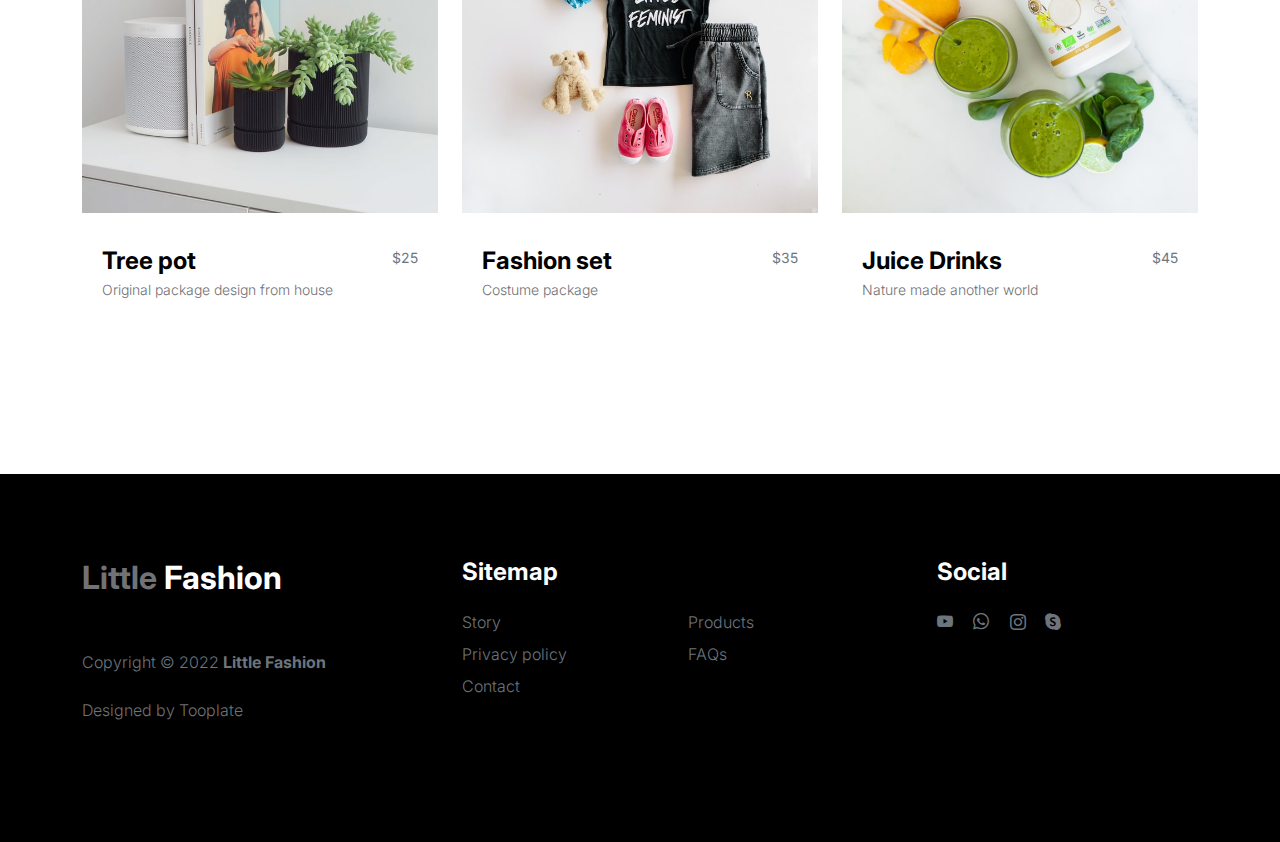
<file: fash/product-detail.html>
<!doctype html>
<html lang="en">
    <head>
        <meta charset="utf-8">
        <meta name="viewport" content="width=device-width, initial-scale=1">

        <meta name="description" content="">
        <meta name="author" content="">

        <title>Tooplate's Little Fashion - Product Detail</title>

        <!-- CSS FILES -->
        <link rel="preconnect" href="https://fonts.googleapis.com">

        <link rel="preconnect" href="https://fonts.gstatic.com" crossorigin>

        <link href="https://fonts.googleapis.com/css2?family=Inter:wght@100;300;400;700;900&display=swap" rel="stylesheet">

        <link href="css/bootstrap.min.css" rel="stylesheet">
        <link href="css/bootstrap-icons.css" rel="stylesheet">

        <link rel="stylesheet" href="css/slick.css"/>

        <link href="css/tooplate-little-fashion.css" rel="stylesheet">
<!--

Tooplate 2127 Little Fashion

https://www.tooplate.com/view/2127-little-fashion

-->
    </head>
    
    <body>

        <section class="preloader">
            <div class="spinner">
                <span class="sk-inner-circle"></span>
            </div>
        </section>
    
        <main>

            <nav class="navbar navbar-expand-lg">
                <div class="container">
                    <button class="navbar-toggler" type="button" data-bs-toggle="collapse" data-bs-target="#navbarNav" aria-controls="navbarNav" aria-expanded="false" aria-label="Toggle navigation">
                        <span class="navbar-toggler-icon"></span>
                    </button>

                    <a class="navbar-brand" href="index.html">
                        <strong><span>Little</span> Fashion</strong>
                    </a>

                    <div class="d-lg-none">
                        <a href="sign-in.html" class="bi-person custom-icon me-3"></a>

                        <a href="product-detail.html" class="bi-bag custom-icon"></a>
                    </div>

                    <div class="collapse navbar-collapse" id="navbarNav">
                        <ul class="navbar-nav mx-auto">
                            <li class="nav-item">
                                <a class="nav-link" href="index.html">Home</a>
                            </li>

                            <li class="nav-item">
                                <a class="nav-link" href="about.html">Story</a>
                            </li>

                            <li class="nav-item">
                                <a class="nav-link" href="products.html">Products</a>
                            </li>

                            <li class="nav-item">
                                <a class="nav-link" href="faq.html">FAQs</a>
                            </li>

                            <li class="nav-item">
                                <a class="nav-link" href="contact.html">Contact</a>
                            </li>
                        </ul>

                        <div class="d-none d-lg-block">
                            <a href="sign-in.html" class="bi-person custom-icon me-3"></a>

                            <a href="product-detail.html" class="bi-bag custom-icon"></a>
                        </div>
                    </div>
                </div>
            </nav>

            <header class="site-header section-padding d-flex justify-content-center align-items-center">
                <div class="container">
                    <div class="row">

                        <div class="col-lg-10 col-12">
                            <h1>
                                <span class="d-block text-primary">We provide you</span>
                                <span class="d-block text-dark">Fashionable Stuffs</span>
                            </h1>
                        </div>
                    </div>
                </div>
            </header>

            <section class="product-detail section-padding">
                <div class="container">
                    <div class="row">

                        <div class="col-lg-6 col-12">
                            <div class="product-thumb">
                                <img src="images/product/evan-mcdougall-qnh1odlqOmk-unsplash.jpeg" class="img-fluid product-image" alt="">
                            </div>
                        </div>

                        <div class="col-lg-6 col-12">
                            <div class="product-info d-flex">
                                <div>
                                    <h2 class="product-title mb-0">Tree pot</h2>

                                    <p class="product-p">Original package design from house</p>
                                </div>

                                <small class="product-price text-muted ms-auto mt-auto mb-5">$25</small>
                            </div>

                            <div class="product-description">

                                <strong class="d-block mt-4 mb-2">Description</strong>

                                <p class="lead mb-5">Over three years in business, We’ve had the chance to work on a variety of projects, with companies</p>
                            </div>

                            <div class="product-cart-thumb row">
                                <div class="col-lg-6 col-12">
                                    
                                    <select class="form-select cart-form-select" id="inputGroupSelect01">
                                        <option selected>Quantity</option>
                                        <option value="1">1</option>
                                        <option value="2">2</option>
                                        <option value="3">3</option>
                                        <option value="4">4</option>
                                        <option value="5">5</option>
                                    </select>
                                </div>

                                <div class="col-lg-6 col-12 mt-4 mt-lg-0">
                                    <button type="submit" class="btn custom-btn cart-btn" data-bs-toggle="modal" data-bs-target="#cart-modal">Add to Cart</button>
                                </div>

                                <p>
                                    <a href="#" class="product-additional-link">Details</a>

                                    <a href="#" class="product-additional-link">Delivery and Payment</a>
                                </p>
                            </div>

                        </div>

                    </div>
                </div>
            </section>

            <section class="related-product section-padding border-top">
                <div class="container">
                    <div class="row">

                        <div class="col-12">
                            <h3 class="mb-5">You might also like</h3>
                        </div>

                        <div class="col-lg-4 col-12 mb-3">
                            <div class="product-thumb">
                                <a href="product-detail.html">
                                    <img src="images/product/evan-mcdougall-qnh1odlqOmk-unsplash.jpeg" class="img-fluid product-image" alt="">
                                </a>

                                <div class="product-top d-flex">
                                    <span class="product-alert me-auto">New arrival</span>

                                    <a href="#" class="bi-heart-fill product-icon"></a>
                                </div>

                                <div class="product-info d-flex">
                                    <div>
                                        <h5 class="product-title mb-0">
                                            <a href="product-detail.html" class="product-title-link">Tree pot</a>
                                        </h5>

                                        <p class="product-p">Original package design from house</p>
                                    </div>

                                    <small class="product-price text-muted ms-auto mt-auto mb-5">$25</small>
                                </div>
                            </div>
                        </div>

                        <div class="col-lg-4 col-12 mb-3">
                            <div class="product-thumb">
                                <a href="product-detail.html">
                                    <img src="images/product/jordan-nix-CkCUvwMXAac-unsplash.jpeg" class="img-fluid product-image" alt="">
                                </a>

                                <div class="product-top d-flex">
                                    <span class="product-alert">Low Price</span>

                                    <a href="#" class="bi-heart-fill product-icon ms-auto"></a>
                                </div>

                                <div class="product-info d-flex">
                                    <div>
                                        <h5 class="product-title mb-0">
                                            <a href="product-detail.html" class="product-title-link">Fashion set</a>
                                        </h5>

                                        <p class="product-p">Costume package</p>
                                    </div>

                                    <small class="product-price text-muted ms-auto mt-auto mb-5">$35</small>
                                </div>
                            </div>
                        </div>

                        <div class="col-lg-4 col-12">
                            <div class="product-thumb">
                                <a href="product-detail.html">
                                    <img src="images/product/nature-zen-3Dn1BZZv3m8-unsplash.jpeg" class="img-fluid product-image" alt="">
                                </a>

                                <div class="product-top d-flex">
                                    <a href="#" class="bi-heart-fill product-icon ms-auto"></a>
                                </div>

                                <div class="product-info d-flex">
                                    <div>
                                        <h5 class="product-title mb-0">
                                            <a href="product-detail.html" class="product-title-link">Juice Drinks</a>
                                        </h5>

                                        <p class="product-p">Nature made another world</p>
                                    </div>

                                    <small class="product-price text-muted ms-auto mt-auto mb-5">$45</small>
                                </div>
                            </div>
                        </div>

                    </div>
                </div>
            </section>

        </main>

        <footer class="site-footer">
            <div class="container">
                <div class="row">

                    <div class="col-lg-3 col-10 me-auto mb-4">
                        <h4 class="text-white mb-3"><a href="index.html">Little</a> Fashion</h4>
                        <p class="copyright-text text-muted mt-lg-5 mb-4 mb-lg-0">Copyright © 2022 <strong>Little Fashion</strong></p>
                        <br>
                        <p class="copyright-text">Designed by <a href="https://www.tooplate.com/" target="_blank">Tooplate</a></p>
                    </div>

                    <div class="col-lg-5 col-8">
                        <h5 class="text-white mb-3">Sitemap</h5>

                        <ul class="footer-menu d-flex flex-wrap">
                            <li class="footer-menu-item"><a href="about.html" class="footer-menu-link">Story</a></li>

                            <li class="footer-menu-item"><a href="#" class="footer-menu-link">Products</a></li>

                            <li class="footer-menu-item"><a href="#" class="footer-menu-link">Privacy policy</a></li>

                            <li class="footer-menu-item"><a href="#" class="footer-menu-link">FAQs</a></li>

                            <li class="footer-menu-item"><a href="#" class="footer-menu-link">Contact</a></li>
                        </ul>
                    </div>

                    <div class="col-lg-3 col-4">
                        <h5 class="text-white mb-3">Social</h5>

                        <ul class="social-icon">

                            <li><a href="#" class="social-icon-link bi-youtube"></a></li>

                            <li><a href="#" class="social-icon-link bi-whatsapp"></a></li>

                            <li><a href="#" class="social-icon-link bi-instagram"></a></li>

                            <li><a href="#" class="social-icon-link bi-skype"></a></li>
                        </ul>
                    </div>

                </div>
            </div>
        </footer>

        <!-- CART MODAL -->
        <div class="modal fade" id="cart-modal" tabindex="-1" aria-labelledby="exampleModalLabel" aria-hidden="true">
            <div class="modal-dialog modal-dialog-centered modal-lg">
                <div class="modal-content border-0">
                    <div class="modal-header flex-column">
                        <button type="button" class="btn-close" data-bs-dismiss="modal" aria-label="Close"></button>
                    </div>

                    <div class="modal-body">
                        <div class="row">
                            <div class="col-lg-6 col-12 mt-4 mt-lg-0">
                                <img src="images/product/evan-mcdougall-qnh1odlqOmk-unsplash.jpeg" class="img-fluid product-image" alt="">
                            </div>

                            <div class="col-lg-6 col-12 mt-3 mt-lg-0">
                                <h3 class="modal-title" id="exampleModalLabel">Tree pot</h3>

                                <p class="product-price text-muted mt-3">$25</p>

                                <p class="product-p">Quatity: <span class="ms-1">4</span></p>

                                <p class="product-p">Colour: <span class="ms-1">Black</span></p>

                                <p class="product-p pb-3">Size: <span class="ms-1">S/S</span></p>

                                <div class="border-top mt-4 pt-3">
                                    <p class="product-p"><strong>Total: <span class="ms-1">$100</span></strong></p>
                                </div>

                            </div>
                        </div>
                    </div>

                    <div class="modal-footer">
                        <div class="row w-50">
                            <button type="button" class="btn custom-btn cart-btn ms-lg-4">Checkout</button>
                        </div>
                    </div>
                </div>

            </div>
        </div>

        <!-- JAVASCRIPT FILES -->
        <script src="js/jquery.min.js"></script>
        <script src="js/bootstrap.bundle.min.js"></script>
        <script src="js/Headroom.js"></script>
        <script src="js/jQuery.headroom.js"></script>
        <script src="js/slick.min.js"></script>
        <script src="js/custom.js"></script>

    </body>
</html>
</file>
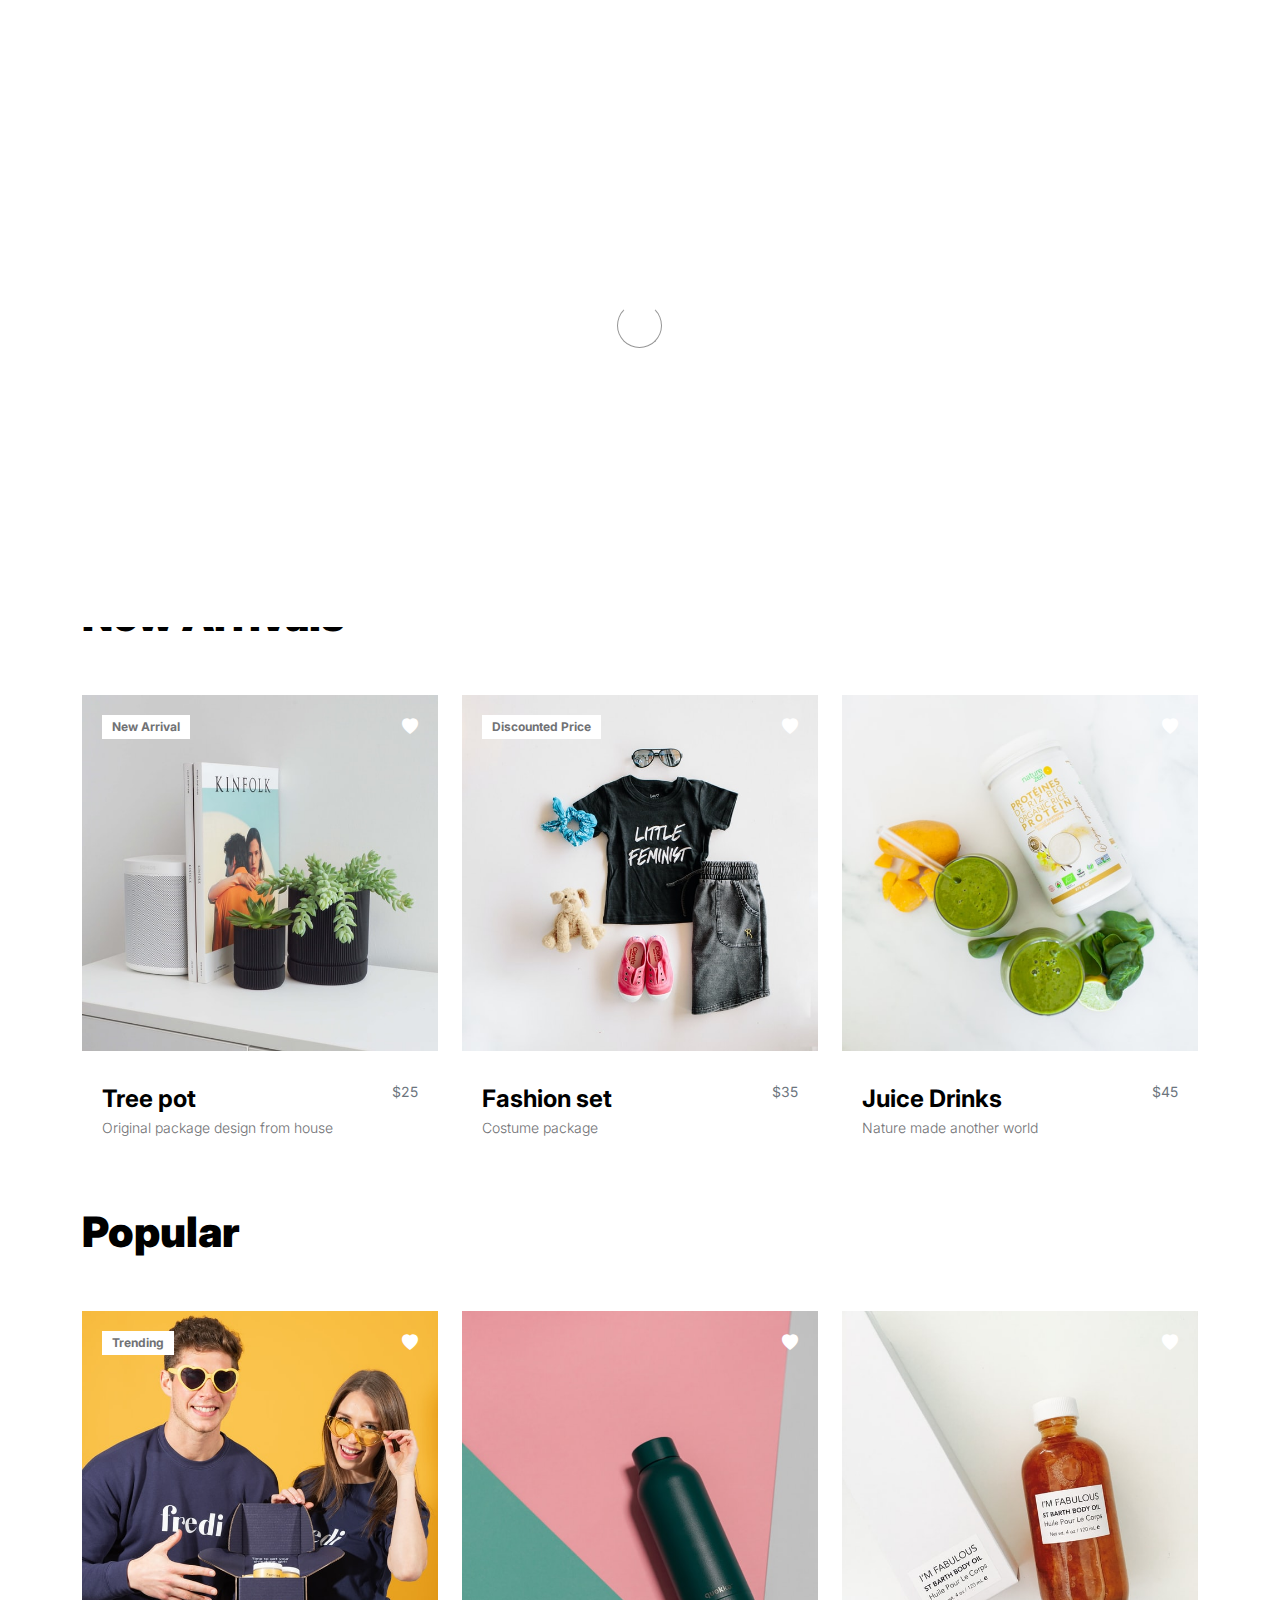
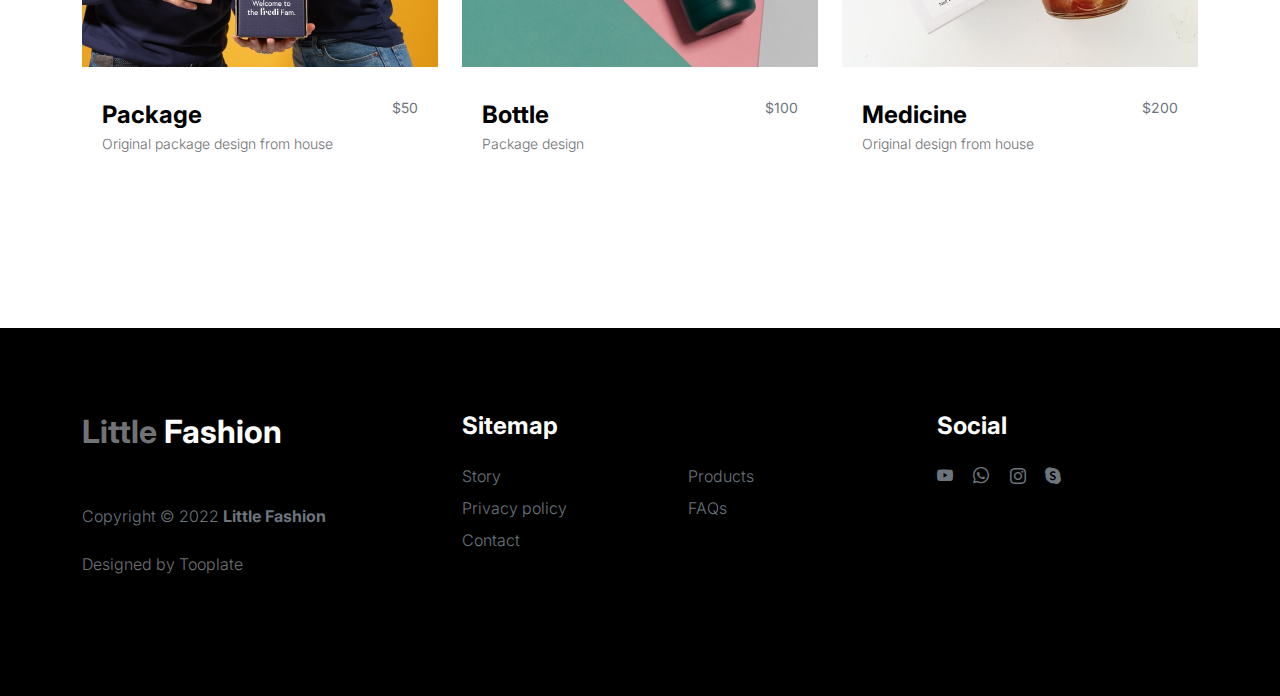
<file: fash/products.html>
<!doctype html>
<html lang="en">
    <head>
        <meta charset="utf-8">
        <meta name="viewport" content="width=device-width, initial-scale=1">

        <meta name="description" content="">
        <meta name="author" content="">

        <title>Tooplate's Little Fashion - Products</title>

        <!-- CSS FILES -->
        <link rel="preconnect" href="https://fonts.googleapis.com">

        <link rel="preconnect" href="https://fonts.gstatic.com" crossorigin>

        <link href="https://fonts.googleapis.com/css2?family=Inter:wght@100;300;400;700;900&display=swap" rel="stylesheet">

        <link href="css/bootstrap.min.css" rel="stylesheet">
        <link href="css/bootstrap-icons.css" rel="stylesheet">

        <link rel="stylesheet" href="css/slick.css"/>

        <link href="css/tooplate-little-fashion.css" rel="stylesheet">
<!--

Tooplate 2127 Little Fashion

https://www.tooplate.com/view/2127-little-fashion

-->
    </head>
    
    <body>

        <section class="preloader">
            <div class="spinner">
                <span class="sk-inner-circle"></span>
            </div>
        </section>
    
        <main>

            <nav class="navbar navbar-expand-lg">
                <div class="container">
                    <button class="navbar-toggler" type="button" data-bs-toggle="collapse" data-bs-target="#navbarNav" aria-controls="navbarNav" aria-expanded="false" aria-label="Toggle navigation">
                        <span class="navbar-toggler-icon"></span>
                    </button>

                    <a class="navbar-brand" href="index.html">
                        <strong><span>Little</span> Fashion</strong>
                    </a>

                    <div class="d-lg-none">
                        <a href="sign-in.html" class="bi-person custom-icon me-3"></a>

                        <a href="product-detail.html" class="bi-bag custom-icon"></a>
                    </div>

                    <div class="collapse navbar-collapse" id="navbarNav">
                        <ul class="navbar-nav mx-auto">
                            <li class="nav-item">
                                <a class="nav-link" href="index.html">Home</a>
                            </li>

                            <li class="nav-item">
                                <a class="nav-link" href="about.html">Story</a>
                            </li>

                            <li class="nav-item">
                                <a class="nav-link active" href="products.html">Products</a>
                            </li>

                            <li class="nav-item">
                                <a class="nav-link" href="faq.html">FAQs</a>
                            </li>

                            <li class="nav-item">
                                <a class="nav-link" href="contact.html">Contact</a>
                            </li>
                        </ul>

                        <div class="d-none d-lg-block">
                            <a href="sign-in.html" class="bi-person custom-icon me-3"></a>

                            <a href="product-detail.html" class="bi-bag custom-icon"></a>
                        </div>
                    </div>
                </div>
            </nav>

            <header class="site-header section-padding d-flex justify-content-center align-items-center">
                <div class="container">
                    <div class="row">

                        <div class="col-lg-10 col-12">
                            <h1>
                                <span class="d-block text-primary">Choose your</span>
                                <span class="d-block text-dark">favorite stuffs</span>
                            </h1>
                        </div>
                    </div>
                </div>
            </header>

            <section class="products section-padding">
                <div class="container">
                    <div class="row">
                        
                        <div class="col-12">
                            <h2 class="mb-5">New Arrivals</h2>
                        </div>

                        <div class="col-lg-4 col-12 mb-3">
                            <div class="product-thumb">
                                <a href="product-detail.html">
                                    <img src="images/product/evan-mcdougall-qnh1odlqOmk-unsplash.jpeg" class="img-fluid product-image" alt="">
                                </a>

                                <div class="product-top d-flex">
                                    <span class="product-alert me-auto">New Arrival</span>

                                    <a href="#" class="bi-heart-fill product-icon"></a>
                                </div>

                                <div class="product-info d-flex">
                                    <div>
                                        <h5 class="product-title mb-0">
                                            <a href="product-detail.html" class="product-title-link">Tree pot</a>
                                        </h5>

                                        <p class="product-p">Original package design from house</p>
                                    </div>

                                    <small class="product-price text-muted ms-auto">$25</small>
                                </div>
                            </div>
                        </div>

                        <div class="col-lg-4 col-12 mb-3">
                            <div class="product-thumb">
                                <a href="product-detail.html">
                                    <img src="images/product/jordan-nix-CkCUvwMXAac-unsplash.jpeg" class="img-fluid product-image" alt="">
                                </a>

                                <div class="product-top d-flex">
                                    <span class="product-alert">Discounted Price</span>

                                    <a href="#" class="bi-heart-fill product-icon ms-auto"></a>
                                </div>

                                <div class="product-info d-flex">
                                    <div>
                                        <h5 class="product-title mb-0">
                                            <a href="product-detail.html" class="product-title-link">Fashion set</a>
                                        </h5>

                                        <p class="product-p">Costume package</p>
                                    </div>

                                    <small class="product-price text-muted ms-auto">$35</small>
                                </div>
                            </div>
                        </div>

                        <div class="col-lg-4 col-12">
                            <div class="product-thumb">
                                <a href="product-detail.html">
                                    <img src="images/product/nature-zen-3Dn1BZZv3m8-unsplash.jpeg" class="img-fluid product-image" alt="">
                                </a>

                                <div class="product-top d-flex">
                                    <a href="#" class="bi-heart-fill product-icon ms-auto"></a>
                                </div>

                                <div class="product-info d-flex">
                                    <div>
                                        <h5 class="product-title mb-0">
                                            <a href="product-detail.html" class="product-title-link">Juice Drinks</a>
                                        </h5>

                                        <p class="product-p">Nature made another world</p>
                                    </div>

                                    <small class="product-price text-muted ms-auto">$45</small>
                                </div>
                            </div>
                        </div>

                        <div class="col-12">
                            <h2 class="mb-5">Popular</h2>
                        </div>

                        <div class="col-lg-4 col-12 mb-3">
                            <div class="product-thumb">
                                <a href="product-detail.html">
                                    <img src="images/product/team-fredi-8HRKoay8VJE-unsplash.jpeg" class="img-fluid product-image" alt="">
                                </a>

                                <div class="product-top d-flex">
                                    <span class="product-alert">Trending</span>

                                    <a href="#" class="bi-heart-fill product-icon ms-auto"></a>
                                </div>

                                <div class="product-info d-flex">
                                    <div>
                                        <h5 class="product-title mb-0">
                                            <a href="product-detail.html" class="product-title-link">Package</a>
                                        </h5>

                                        <p class="product-p">Original package design from house</p>
                                    </div>

                                    <small class="product-price text-muted ms-auto">$50</small>
                                </div>
                            </div>
                        </div>

                        <div class="col-lg-4 col-12 mb-3">
                            <div class="product-thumb">
                                <a href="product-detail.html">
                                    <img src="images/product/quokkabottles-kFc1_G1GvKA-unsplash.jpeg" class="img-fluid product-image" alt="">
                                </a>

                                <div class="product-top d-flex">
                                    <a href="#" class="bi-heart-fill product-icon ms-auto"></a>
                                </div>

                                <div class="product-info d-flex">
                                    <div>
                                        <h5 class="product-title mb-0">
                                            <a href="product-detail.html" class="product-title-link">Bottle</a>
                                        </h5>

                                        <p class="product-p">Package design</p>
                                    </div>

                                    <small class="product-price text-muted ms-auto">$100</small>
                                </div>
                            </div>
                        </div>

                        <div class="col-lg-4 col-12 mb-3">
                            <div class="product-thumb">
                                <a href="product-detail.html">
                                    <img src="images/product/anis-m-WnVrO-DvxcE-unsplash.jpeg" class="img-fluid product-image" alt="">
                                </a>

                                <div class="product-top d-flex">
                                    <a href="#" class="bi-heart-fill product-icon ms-auto"></a>
                                </div>

                                <div class="product-info d-flex">
                                    <div>
                                        <h5 class="product-title mb-0">
                                            <a href="product-detail.html" class="product-title-link">Medicine</a>
                                        </h5>

                                        <p class="product-p">Original design from house</p>
                                    </div>

                                    <small class="product-price text-muted ms-auto">$200</small>
                                </div>
                            </div>
                        </div>

                    </div>
                </div>
            </section>

        </main>

        <footer class="site-footer">
            <div class="container">
                <div class="row">

                    <div class="col-lg-3 col-10 me-auto mb-4">
                        <h4 class="text-white mb-3"><a href="index.html">Little</a> Fashion</h4>
                        <p class="copyright-text text-muted mt-lg-5 mb-4 mb-lg-0">Copyright © 2022 <strong>Little Fashion</strong></p>
                        <br>
                        <p class="copyright-text">Designed by <a href="https://www.tooplate.com/" target="_blank">Tooplate</a></p>
                    </div>

                    <div class="col-lg-5 col-8">
                        <h5 class="text-white mb-3">Sitemap</h5>

                        <ul class="footer-menu d-flex flex-wrap">
                            <li class="footer-menu-item"><a href="about.html" class="footer-menu-link">Story</a></li>

                            <li class="footer-menu-item"><a href="#" class="footer-menu-link">Products</a></li>

                            <li class="footer-menu-item"><a href="#" class="footer-menu-link">Privacy policy</a></li>

                            <li class="footer-menu-item"><a href="#" class="footer-menu-link">FAQs</a></li>

                            <li class="footer-menu-item"><a href="#" class="footer-menu-link">Contact</a></li>
                        </ul>
                    </div>

                    <div class="col-lg-3 col-4">
                        <h5 class="text-white mb-3">Social</h5>

                        <ul class="social-icon">

                            <li><a href="#" class="social-icon-link bi-youtube"></a></li>

                            <li><a href="#" class="social-icon-link bi-whatsapp"></a></li>

                            <li><a href="#" class="social-icon-link bi-instagram"></a></li>

                            <li><a href="#" class="social-icon-link bi-skype"></a></li>
                        </ul>
                    </div>

                </div>
            </div>
        </footer>

        <!-- JAVASCRIPT FILES -->
        <script src="js/jquery.min.js"></script>
        <script src="js/bootstrap.bundle.min.js"></script>
        <script src="js/Headroom.js"></script>
        <script src="js/jQuery.headroom.js"></script>
        <script src="js/slick.min.js"></script>
        <script src="js/custom.js"></script>

    </body>
</html>
</file>
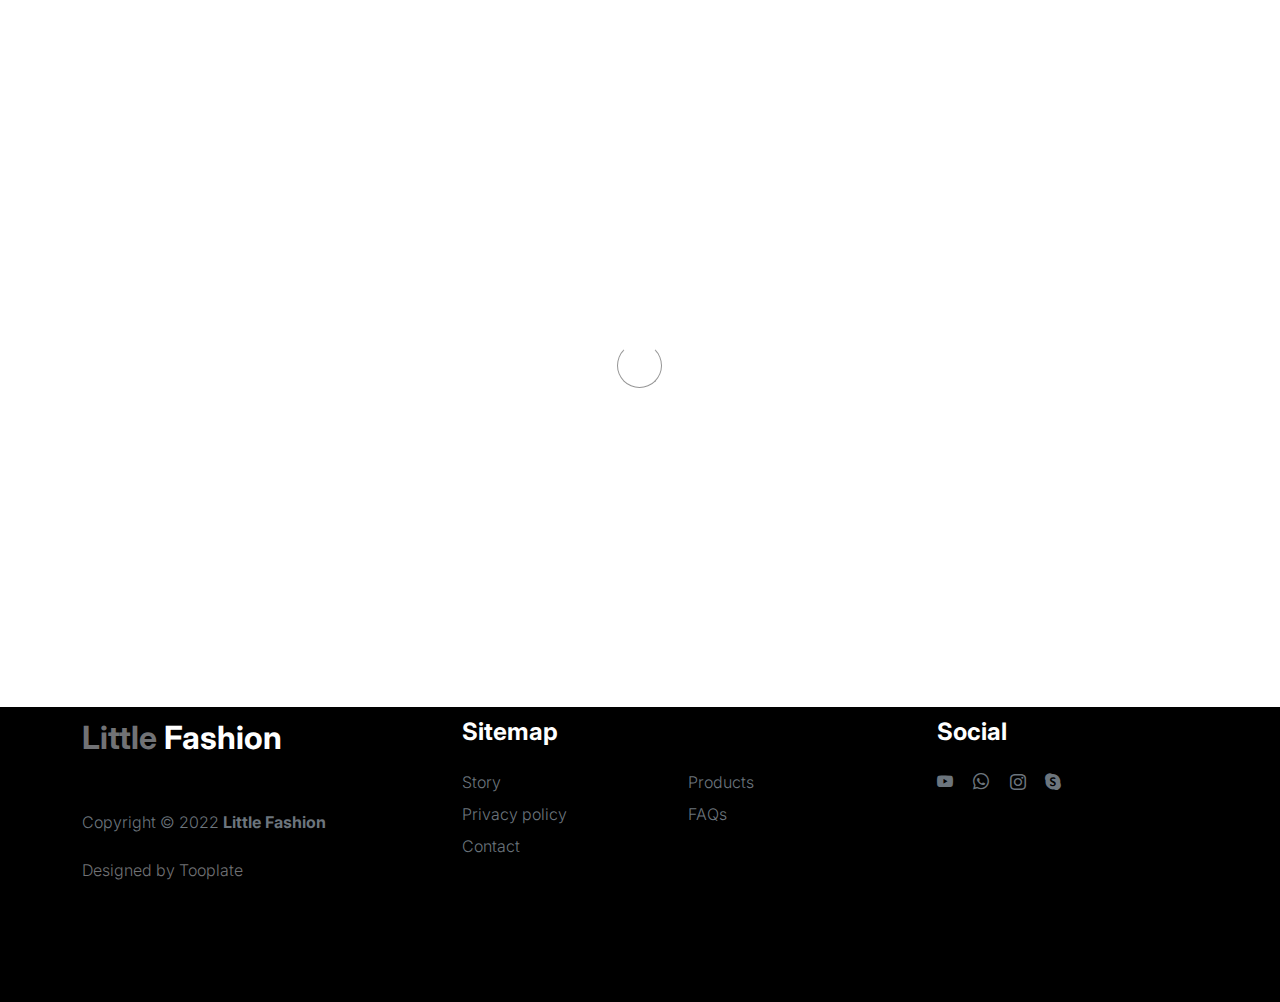
<file: fash/sign-in.html>
<!doctype html>
<html lang="en">
    <head>
        <meta charset="utf-8">
        <meta name="viewport" content="width=device-width, initial-scale=1">

        <meta name="description" content="">
        <meta name="author" content="">

        <title>Tooplate's Little Fashion - Sign In Page</title>

        <!-- CSS FILES -->
        <link rel="preconnect" href="https://fonts.googleapis.com">

        <link rel="preconnect" href="https://fonts.gstatic.com" crossorigin>

        <link href="https://fonts.googleapis.com/css2?family=Inter:wght@100;300;400;700;900&display=swap" rel="stylesheet">

        <link href="css/bootstrap.min.css" rel="stylesheet">
        <link href="css/bootstrap-icons.css" rel="stylesheet">

        <link rel="stylesheet" href="css/slick.css"/>

        <link href="css/tooplate-little-fashion.css" rel="stylesheet">
        
<!--

Tooplate 2127 Little Fashion

https://www.tooplate.com/view/2127-little-fashion

-->
    </head>
    
    <body>

        <section class="preloader">
            <div class="spinner">
                <span class="sk-inner-circle"></span>
            </div>
        </section>
    
        <main>

            <section class="sign-in-form section-padding">
                <div class="container">
                    <div class="row">

                        <div class="col-lg-8 mx-auto col-12">

                            <h1 class="hero-title text-center mb-5">Sign In</h1>

                            <div class="row">
                                <div class="col-lg-8 col-11 mx-auto">
                                    <form role="form" method="post">

                                        <div class="form-floating mb-4 p-0">
                                            <input type="email" name="email" id="email" pattern="[^ @]*@[^ @]*" class="form-control" placeholder="Email address" required>

                                            <label for="email">Email address</label>
                                        </div>

                                        <div class="form-floating p-0">
                                            <input type="password" name="password" id="password" class="form-control" placeholder="Password" required>

                                            <label for="password">Password</label>
                                        </div>

                                        <button type="submit" class="btn custom-btn form-control mt-4 mb-3">
                                            Sign in
                                        </button>

                                        <p class="text-center">Don’t have an account? <a href="sign-up.html">Create One</a></p>

                                    </form>
                                </div>
                            </div>
                            
                        </div>

                    </div>
                </div>
            </section>

        </main>

        <footer class="site-footer">
            <div class="container">
                <div class="row">

                    <div class="col-lg-3 col-10 me-auto mb-4">
                        <h4 class="text-white mb-3"><a href="index.html">Little</a> Fashion</h4>
                        <p class="copyright-text text-muted mt-lg-5 mb-4 mb-lg-0">Copyright © 2022 <strong>Little Fashion</strong></p>
                        <br>
                        <p class="copyright-text">Designed by <a href="https://www.tooplate.com/" target="_blank">Tooplate</a></p>
                    </div>

                    <div class="col-lg-5 col-8">
                        <h5 class="text-white mb-3">Sitemap</h5>

                        <ul class="footer-menu d-flex flex-wrap">
                            <li class="footer-menu-item"><a href="about.html" class="footer-menu-link">Story</a></li>

                            <li class="footer-menu-item"><a href="#" class="footer-menu-link">Products</a></li>

                            <li class="footer-menu-item"><a href="#" class="footer-menu-link">Privacy policy</a></li>

                            <li class="footer-menu-item"><a href="#" class="footer-menu-link">FAQs</a></li>

                            <li class="footer-menu-item"><a href="#" class="footer-menu-link">Contact</a></li>
                        </ul>
                    </div>

                    <div class="col-lg-3 col-4">
                        <h5 class="text-white mb-3">Social</h5>

                        <ul class="social-icon">

                            <li><a href="#" class="social-icon-link bi-youtube"></a></li>

                            <li><a href="#" class="social-icon-link bi-whatsapp"></a></li>

                            <li><a href="#" class="social-icon-link bi-instagram"></a></li>

                            <li><a href="#" class="social-icon-link bi-skype"></a></li>
                        </ul>
                    </div>

                </div>
            </div>
        </footer>

        <!-- JAVASCRIPT FILES -->
        <script src="js/jquery.min.js"></script>
        <script src="js/bootstrap.bundle.min.js"></script>
        <script src="js/Headroom.js"></script>
        <script src="js/jQuery.headroom.js"></script>
        <script src="js/slick.min.js"></script>
        <script src="js/custom.js"></script>

    </body>
</html>
</file>
<file: css/haz.css>
* {
  -webkit-box-sizing: border-box;
  -moz-box-sizing: border-box;
  box-sizing: border-box;
}
:root {
  --main-color: #2196f3;
  --main-color-alt: #1787e0;
  --main-transition: 0.3s;
  --main-padding-top: 100px;
  --main-padding-bottom: 100px;
  --section-background: #ececec;
}
html {
  scroll-behavior: smooth;
}
body {
  font-family: "Cairo", sans-serif;
}
a {
  text-decoration: none;
}
ul {
  list-style: none;
  margin: 0;
  padding: 0;
}
.container {
  padding-left: 15px;
  padding-right: 15px;
  margin-left: auto;
  margin-right: auto;
}
/* Small */
@media (min-width: 768px) {
  .container {
    width: 750px;
  }
}
/* Medium */
@media (min-width: 992px) {
  .container {
    width: 970px;
  }
}
/* Large */
@media (min-width: 1200px) {
  .container {
    width: 1170px;
  }
}
.main-title {
  text-transform: uppercase;
  margin: 0 auto 80px;
  border: 2px solid black;
  padding: 10px 20px;
  font-size: 30px;
  width: fit-content;
  position: relative;
  z-index: 1;
  transition: var(--main-transition);
}
.main-title::before,
.main-title::after {
  content: "";
  width: 12px;
  height: 12px;
  background-color: var(--main-color);
  position: absolute;
  border-radius: 50%;
  top: 50%;
  transform: translateY(-50%);
}
.main-title::before {
  left: -30px;
}
.main-title::after {
  right: -30px;
}
.main-title:hover::before {
  z-index: -1;
  animation: left-move 0.5s linear forwards;
}
.main-title:hover::after {
  z-index: -1;
  animation: right-move 0.5s linear forwards;
}
.main-title:hover {
  color: white;
  border: 2px solid white;
  transition-delay: 0.5s;
}
.spikes {
  position: relative;
}
.spikes::after {
  content: "";
  position: absolute;
  right: 0;
  width: 100%;
  height: 30px;
  z-index: 1;
  background-image: linear-gradient(135deg, white 25%, transparent 25%),
    linear-gradient(225deg, white 25%, transparent 25%);
  background-size: 30px 30px;
}
.dots {
  background-image: url("../imgs/dots.png");
  height: 186px;
  z-index: -1;
  width: 204px;
  background-repeat: no-repeat;
  position: absolute;
}
.dots-up {
  top: 200px;
  right: 0;
}
.dots-down {
  bottom: 200px;
  left: 0;
}
/* End Global Rules */
/* Start Header */
.header {
  background-color: white;
  position: relative;
  -webkit-box-shadow: 0 0 10px #ddd;
  -moz-box-shadow: 0 0 10px #ddd;
  box-shadow: 0 0 10px #ddd;
}
.header .container {
  display: flex;
  justify-content: space-between;
  align-items: center;
  flex-wrap: wrap;
  position: relative;
}
.header .logo {
  color: var(--main-color);
  font-size: 26px;
  font-weight: bold;
  height: 72px;
  display: flex;
  justify-content: center;
  align-items: center;
}
@media (max-width: 767px) {
  .header .logo {
    width: 100%;
    height: 50px;
  }
}
.header .main-nav {
  display: flex;
}
@media (max-width: 767px) {
  .header .main-nav {
    margin: auto;
  }
}
.header .main-nav > li:hover .mega-menu {
  opacity: 1;
  z-index: 100;
  top: calc(100% + 1px);
}
.header .main-nav > li > a {
  display: flex;
  justify-content: center;
  align-items: center;
  height: 72px;
  position: relative;
  color: black;
  padding: 0 30px;
  overflow: hidden;
  font-size: 18px;
  transition: var(--main-transition);
}
@media (max-width: 767px) {
  .header .main-nav > li > a {
    padding: 10px;
    font-size: 14px;
    height: 40px;
  }
}
.header .main-nav > li > a::before {
  content: "";
  position: absolute;
  width: 100%;
  height: 4px;
  background-color: var(--main-color);
  top: 0;
  left: -100%;
  transition: var(--main-transition);
}
.header .main-nav > li > a:hover {
  color: var(--main-color);
  background-color: #fafafa;
}
.header .main-nav > li > a:hover::before {
  left: 0;
}
.header .mega-menu {
  position: absolute;
  width: 100%;
  left: 0;
  padding: 30px;
  background-color: white;
  border-bottom: 3px solid var(--main-color);
  z-index: -1;
  display: flex;
  gap: 40px;
  top: calc(100% + 50px);
  opacity: 0;
  transition: top var(--main-transition), opacity var(--main-transition);
}
@media (max-width: 767px) {
  .header .mega-menu {
    flex-direction: column;
    gap: 0;
    padding: 5px;
  }
}
.header .mega-menu .image img {
  max-width: 100%;
}
@media (max-width: 991px) {
  .header .mega-menu .image {
    display: none;
  }
}
.header .mega-menu .links {
  min-width: 250px;
  flex: 1;
}
.header .mega-menu .links li {
  position: relative;
}
.header .mega-menu .links li:not(:last-child) {
  border-bottom: 1px solid #e9e6e6;
}
@media (max-width: 767px) {
  .header .mega-menu .links:first-of-type li:last-child {
    border-bottom: 1px solid #e9e6e6;
  }
}
.header .mega-menu .links li::before {
  content: "";
  position: absolute;
  left: 0;
  top: 0;
  width: 0;
  height: 100%;
  background-color: #fafafa;
  z-index: -1;
  transition: var(--main-transition);
}
.header .mega-menu .links li:hover::before {
  width: 100%;
}
.header .mega-menu .links li a {
  color: var(--main-color);
  padding: 15px;
  display: block;
  font-size: 18px;
  font-weight: bold;
}
.header .mega-menu .links li a i {
  margin-right: 10px;
}
/* End Header */
/* Start Landing */
.landing {
  position: relative;
}
.landing::before {
  content: "";
  position: absolute;
  left: 0;
  top: -40px;
  width: 100%;
  height: 100%;
  background-color: #ececec;
  z-index: -1;
  transform: skewY(-6deg);
  transform-origin: top left;
}
.landing .container {
  min-height: calc(100vh - 72px);
  display: flex;
  align-items: center;
  padding-bottom: 120px;
}
.landing .text {
  flex: 1;
}
@media (max-width: 991px) {
  .landing .text {
    text-align: center;
  }
}
.landing .text h1 {
  font-size: 40px;
  margin: 0;
  letter-spacing: -2px;
}
@media (max-width: 767px) {
  .landing .text h1 {
    font-size: 28px;
  }
}
.landing .text p {
  font-size: 23px;
  line-height: 1.7;
  margin: 5px 0 0;
  color: #666;
  max-width: 500px;
}
@media (max-width: 991px) {
  .landing .text p {
    margin: 10px auto;
  }
}
@media (max-width: 767px) {
  .landing .text p {
    font-size: 18px;
  }
}
.landing .image img {
  position: relative;
  width: 600px;
  animation: up-and-down 5s linear infinite;
}
@media (max-width: 991px) {
  .landing .image {
    display: none;
  }
}
.landing .go-down {
  color: var(--main-color);
  position: absolute;
  bottom: 30px;
  left: 50%;
  transform: translateX(-50%);
  transition: var(--main-transition);
}
.landing .go-down:hover {
  color: var(--main-color-alt);
}
.landing .go-down i {
  animation: bouncing 1.5s infinite;
}
/* End Landing */
/* Start Articles */
.articles {
  padding-top: var(--main-padding-top);
  padding-bottom: var(--main-padding-bottom);
  position: relative;
}
.articles .container {
  display: grid;
  grid-template-columns: repeat(auto-fill, minmax(250px, 1fr));
  gap: 40px;
  align-content: center;
  justify-content: center;
  align-items: center;
}
.articles .box {
  box-shadow: 0 2px 15px rgb(0 0 0 / 10%);
  background-color: white;
  border-radius: 6px;
  overflow: hidden;
  transition: transform var(--main-transition),
    box-shadow var(--main-transition);
}
.articles .box:hover {
  transform: skewx(-2deg) skewY(0deg);
  box-shadow: -1px 4px 8px 16px #eee;
}
.articles .box:hover .info i {
  animation: arrow 2000ms linear infinite;
}
@keyframes arrow {
  0%,
  20%,
  30%,
  50%,
  60%,
  90%,
  100% {
    transform: translatex(0);
  }
  10%,
  40%,
  70% {
    transform: translatex(-15px);
  }
}
.articles .box img {
  max-width: 250px;
}
.articles .box h3 {
  padding-right: 88px;
  text-align: center;
}
.articles .box p {
  position: relative;
  right: -28px;
  max-width: 100%;
}
@media (max-width: 768px) {
  .articles .container {
    max-width: 200px;
    grid-template-rows: repeat(auto-fill, minmax(150px, 1fr));
  }
}
.info a {
  color: var(--main-color);
  font-weight: bold;
  position: relative;
  right: -29px;
}
.articles .info i {
  color: var(--main-color);
  font-weight: bold;
  position: relative;
  display: block;
  bottom: 22px;
  left: 215px;
}
.spikes {
  border: 10px solid var(--section-background);
  border-top-width: 20px;
  border-bottom-width: 20px;
  border-left-width: 10px;
  border-right-width: 10px;
  border-top-left-radius: 10px;
  border-top-right-radius: 10px;
  border-bottom-left-radius: 10px;
  border-bottom-right-radius: 10px;
  border-top: none;
}
.gallery {
  padding-top: var(--main-padding-top);
  padding-bottom: var(--main-padding-bottom);
  background-color: var(--section-background);
}
.gallery .container {
  display: grid;
  grid-template-columns: repeat(auto-fill, minmax(350px, 1fr));
  gap: 40px;
  position: relative;
  justify-items: center;
}
.gallery .box {
  background-color: white;
  border: white solid 8px;
}
.gallery .box .image {
  overflow: hidden;
  position: relative;
}
/* @media (max-width: 1191px) {
  .gallery .box {
    max-width: 328px !important;

    grid-template-columns: repeat(auto-fill, minmax(328px, 1fr)) !important;
  }

@media (max-width: 602px) {
  .gallery .box .image img {
    max-width: 150px !important;
    max-height: 150px !important;
    transition: 600ms;
  }
  .gallery .box {
    max-width: 150px !important;
  }
  .gallery .container {
    display: grid;
    grid-template-columns: repeat(auto-fill, minmax(150px, 1fr)) !important;
  }
}
@media (max-width: 401px) {
  .gallery .box .image img {
    max-width: 200px !important;
    max-height: 200px !important;
    transition: 600ms;
  }
  .gallery .box {
    max-width: 200px !important;
  }
  .gallery .container {
    display: grid;
    grid-template-columns: repeat(auto-fill, minmax(150px, 1fr)) !important;
  }
} */
@media (max-width: 991px) {
  .gallery .box .image img {
    max-width: 250px !important;
    transition: 600ms;
    max-height: 250px !important;
  }
  .gallery .box {
    max-width: 250px !important;
  }
  .gallery .container {
    display: grid;
    grid-template-columns: repeat(auto-fill, minmax(250px, 1fr)) !important;
  }
}

.gallery .box .image img {
  max-width: 320px;
  position: relative;
  transition: var(--main-transition);
  top: 3px;
  overflow: hidden;
  left: 9px;
}
.gallery .box:hover img {
  max-width: 320px;
  max-height: 320px;
  transform: scale(1.1) rotate(5deg);
}
.gallery .box img::before {
  content: "";
  position: relative;
  background-color: #eee;
}
.gallery .box .image:hover::before {
  animation: flash var(--main-transition) ease;
  animation-iteration-count: 1;
  overflow: hidden;
}
.gallery .box .image::before {
  content: "";
  position: absolute;
  top: 50%;
  overflow: hidden;
  left: 50%;
  transform: translate(-50%, -50%);
  background-color: rgb(255 255 255 / 20%);
  width: 0;
  height: 0;
  opacity: 0;
  z-index: 2;
}
.gallery .box .image:hover img::before {
  width: 320px;
  height: 320px;
  background-color: #777;
  z-index: 100;
  opacity: 0;
}
.features {
  background-color: white;
  padding-top: var(--main-padding-bottom);
}
.features .container {
  display: flex;
  gap: 20px;
  justify-content: center;
  align-items: center;
}
@media (max-width: 768px) {
  .features .container {
    flex-direction: column;
  }
}
.features .container img {
  max-width: 378px;
  height: 400px;
}
.features .container .img-holder::before {
  content: "";
  position: absolute;
  left: 0;
  top: -1px;
  width: 100%;
  height: 100%;
}
.features .box .img-holder {
  position: relative;
  overflow: hidden;
}
.features .time .img-holder::before {
  background-color: rgb(0 150 136 / 60%);
}
.features .passion .img-holder::before {
  background-color: rgb(3 169 244 / 60%);
}

.features .container .quality .img-holder::before {
  background-color: rgb(244 64 54 / 60%);
}
.features .container .box {
  border: 1px solid #777;
  display: flex;
  flex-direction: column;
  justify-content: center;
  overflow: hidden;
  position: relative;
  align-items: center;
}
.features .container .box::before {
  content: "";
  background-color: white;
  width: 100%;
  top: 228px;
  left: 0px;
  transform: skewY(-20deg);
  transition: 300ms ease;
  position: absolute;
  height: 80%;
  z-index: 1;
}
.features .container .box h2 {
  z-index: 100;
  font-weight: bolder;
  font-size: 45px;
  border-bottom: 4px solid;
}
.features .container .box p {
  z-index: 100;
  text-align: center;
  height: 150px;
  color: #777;
  font-size: 20px;
}
.features .container .box a {
  z-index: 100;
  color: #f44036;
  border: 5px solid #f44036;
  border-radius: 6px;
  font-weight: bold;
  padding: 3px 30px;
  transition: all var(--main-transition);
  margin: 10px auto;
  font-size: 25px;
}
.features .container .time a {
  border-color: #009688 !important;
}
.features .container .passion a {
  border-color: #03a9f4 !important;
}
.features .container .quality h2 {
  border-color: #f44036;
}
.features .container .time h2 {
  border-color: #009688 !important;
}
.features .container .passion h2 {
  border-color: #03a9f4 !important;
}
.features .container .quality a {
  color: #f44036;
  border-color: #f44036;
}
.features .container .time a {
  color: #009688;
  border-color: #f44036;
}
.features .container .passion a {
  color: #03a9f4;
}
.features .container .box a::before {
  content: "";
  left: 119px;
  display: block;
  width: 0;
  z-index: -1;
  bottom: 38px;
  position: absolute;
  transition: all 300ms ease;
  height: 0;
}
.features .container .quality a::before {
  background-color: #f44036;
}
.features .container .passion a::before {
  background-color: #03a9f4;
}
.features .container .time a::before {
  background-color: #009688;
}
.features .container .box:hover::before {
  transform: skewY(20deg);
}
.features .container .box:hover a::before {
  content: "";
  left: 124px;
  width: 32%;
  bottom: 10px;
  position: absolute;
  display: block;
  height: 7%;
}
.features .container .box:hover a {
  color: white !important;
}
.testimonials {
  padding-top: var(--main-padding-top);
  background-color: var(--section-background);
}
.testimonials .container {
  display: grid;
  grid-template-columns: repeat(auto-fill, minmax(300px, 1fr));
  gap: 40px;
}
.testimonials .container img {
  width: 80px;
  position: absolute;
  right: 0;
  top: -41px;
  box-shadow: 0px 0px 0 13px var(--section-background);
  border-radius: 50%;
}
.testimonials .container .box {
  display: flex;
  background-color: white;
  flex-direction: column;
  position: relative;
}
.testimonials .container .box h3 {
  margin-left: 18px;
}
.testimonials .container .box span {
  margin-left: 18px;
  color: #777;
}
.testimonials .container .box p {
  margin-left: 18px;
  color: #777;
}
.testimonials .container .box .filled:first-child {
  margin-left: 18px;
  color: #ffc107;
}
.testimonials .container .box .filled {
  color: #ffc107;
}
.team {
  padding-top: var(--main-padding-top);
  padding-bottom: var(--main-padding-bottom);
}
.team .data img {
  max-width: 250px;
  left: 0;
  z-index: 100;
  top: 20px;
}
.team .data {
  position: relative;
  display: flex;
}
.team .container {
  display: grid;
  position: relative;
  row-gap: 93px;
  justify-content: center;
  grid-template-columns: repeat(auto-fill, minmax(350px, 1fr));
}
@media (max-width: 768px) {
  .team .container {
    padding-left: 99px;
  }
}
.team .container .social {
  margin: 39px;
  color: #777;
  display: grid;
}
.team .container .social i {
  color: #777;
  z-index: 100 !important;
}
.team .container .info h3 {
  color: var(--main-color);
  margin-left: 36px;
  font-size: 22px;
  z-index: 100;
  font-weight: bold;
}
.team .container .box::after {
  content: "";
  height: 403px;
  width: 0;
  top: -44px;
  right: 66px;
  position: absolute;
  z-index: -1;
  transition: 300ms;
  background-color: #e4e4e4;
}
.team .container .box:hover::after {
  z-index: -1;
  width: 286px;
}
.team .container .box:hover::before {
  z-index: -2;
  width: 286px;
}
.team .container .box:hover .info h3 {
  color: #777777;
}
.team .container .box:hover .data img {
  filter: grayscale(1.1);
}
.team .container .box::before {
  content: "";
  height: 403px;
  width: 286px;
  top: -44px;
  right: 66px;
  position: absolute;
  background-color: #f3f3f3;
  z-index: -2;
}

.team .container .box {
  position: relative;
  transition: 100ms;
}
.team .container .info P {
  color: var(--main-color);
  margin-left: 36px;
  color: #777;
  margin-top: -19px;
}
.services {
  padding-top: var(--main-padding-top);
  padding-bottom: var(--main-padding-bottom);
  background-color: var(--section-background);
}
.services .container {
  display: grid;
  grid-template-columns: repeat(auto-fill, minmax(350px, 1fr));
  gap: 40px;
  align-items: center;
  justify-items: center;
}
.services .container .box {
  background-color: white;
  width: 350px;
  display: flex;
  position: relative;
  transition: var(--main-transition);
  height: 250px;
  flex-direction: column;
  flex-wrap: wrap;
  align-content: center;
  overflow: hidden;
  justify-content: center;
  align-items: center;
}
.services .container .box:hover {
  transform: translateY(-20px);
}
.services .container .box h3::after {
  content: "";
  width: 400px;
  height: 1px;
  top: -6px;
  left: 0;
  transition: var(--main-transition);
  position: absolute;
  border-top: 5px solid var(--main-color);
}
.services .container .box:hover h3::after {
  top: 0;
}
.services .container .box::after {
  content: "";
  background-color: var(--main-color);
  color: white;
  width: 101px;
  height: 49px;
  bottom: 0px;
  transform: skewX(328deg);
  left: -19px;
  position: absolute;
}
.services .container .box i {
  font-size: 80px;
  color: #d5d5d5;
  position: relative;
}
.services .container .box h3 {
  color: var(--main-color);
}
.services .container .info a {
  color: var(--main-color);
  font-weight: bold;
  position: relative;
  right: -29px;
  font-weight: normal;
  position: absolute;
  right: 16px;
}
.services .container .box .fa-user-shield::after {
  content: "01";
  width: 50px;
  height: 50px;
  font-size: 30px;
  color: white;
  right: 161px;
  z-index: 1;
  bottom: -133px;
  position: absolute;
}
.services .container .box .fa-tools::after {
  content: "02";
  width: 50px;
  height: 50px;
  font-size: 30px;
  color: white;
  right: 161px;
  z-index: 1;
  bottom: -133px;
  position: absolute;
}
.services .container .box .fa-map-marked-alt::after {
  content: "03";
  width: 50px;
  height: 50px;
  font-size: 30px;
  color: white;
  right: 161px;
  z-index: 1;
  bottom: -133px;
  position: absolute;
}
.services .container .box .fa-laptop-code::after {
  content: "04";
  width: 50px;
  height: 50px;
  font-size: 30px;
  color: white;
  right: 161px;
  z-index: 1;
  bottom: -133px;
  position: absolute;
}
.services .container .box .fa-palette::after {
  content: "05";
  width: 50px;
  height: 50px;
  font-size: 30px;
  color: white;
  right: 161px;
  z-index: 1;
  bottom: -133px;
  position: absolute;
}
.services .container .box .fa-bullhorn::after {
  content: "06";
  width: 50px;
  height: 50px;
  font-size: 30px;
  color: white;
  right: 161px;
  z-index: 1;
  bottom: -133px;
  position: absolute;
}
.our-skills {
  padding-top: var(--main-padding-top);
  padding-bottom: var(--main-padding-bottom);
}
.our-skills .container {
  display: flex;
  flex-direction: row;
  align-items: center;
}
.skills {
  flex-direction: column;
  position: relative;
  display: flex;
}
.skills .the-progress {
  width: 664px;
  height: 39px;
  background-color: #eee;
}
.skills .the-progress span {
  height: 39px;
  display: block;
  background-color: var(--main-color);
}
.skills .skill h3 span {
  position: absolute;
  font-size: 12px;
  right: 0;
  border: 1px solid #ccc;
  border-radius: 4px;
  margin-left: 4px;
  margin-right: 4px;
  margin-top: 21px;
  padding-left: 4px;
  padding-right: 4px;
  color: var(--main-color);
}
.work-steps {
  background-color: var(--section-background);
  padding-top: var(--main-color);
  padding-bottom: var(--main-padding-bottom);
}
.work-steps .container .info {
  display: grid;
  grid-template-rows: repeat(auto-fill, minmax(200px, 1fr));
  gap: 55px;
}
.work-steps .container .box img {
  max-width: 60px;
  margin-left: 20px;
  z-index: 20;
}
.work-steps .container {
  display: flex;
  flex-direction: row;
  gap: 40px;
  flex-wrap: wrap;
  align-content: center;
  justify-content: space-between;
  align-items: center;
}
.work-steps .container .box {
  max-width: 500px;
  display: flex;
  max-height: 200px;
  flex-direction: row;
  position: relative;
  z-index: 1;
  align-items: center;
  transition: var(--main-transition);
  overflow: hidden;
  background-color: white;
  justify-content: space-between;
}
.work-steps .info .box::before {
  content: "";
  left: 50%;
  top: 50%;
  position: absolute;
  width: 0;
  height: 0;
  transform: translate(-50%, -50%);
  background-color: #ededed;
  z-index: -1;
  transition: var(--main-transition);
}
.work-steps .info .box:hover::before {
  width: 100%;
  height: 100%;
}
.events {
  position: relative;
  padding-top: var(--main-padding-top);
  padding-bottom: var(--main-padding-bottom);
}

.events .container {
  position: relative;
  gap: 40px;
  display: grid;
  grid-template-columns: repeat(auto-fill, minmax(calc(50% - 20px), 1fr));
}
.events .container img {
  max-width: 450px;
}
@media (max-width: 768px) {
  .events .container img {
    max-width: 150px;
  }
  .our-skills .container {
    display: flex;
    flex-direction: column;
    align-items: center;
  }
  .skills .the-progress {
    width: 300px !important;
    height: 39px;
    background-color: #eee;
  }
}
@media (max-width: 1198px) {
  .our-skills .container {
    display: flex;
    flex-direction: column;
    align-items: center;
  }
  .skills .the-progress {
    width: 450px;
    height: 39px;
    background-color: #eee;
  }
}

.events .container .info .time {
  display: flex;
  flex-direction: row;
  gap: 29px;
  align-content: center;
  align-items: center;
  flex-wrap: wrap;
  justify-content: center;
}
.events .container .info .time .unit {
  display: flex;
  border: 1px solid #d4d4d4;
  justify-content: space-between;
  transition: var(--main-transition);
  flex-direction: column;
  border-radius: 4px;
  row-gap: 16px;
  position: relative;
}
.events .container .info .time .unit span:first-child {
  font-size: 30px;
  color: var(--main-color);
  text-align: center;
  margin: 15px 15px;
  font-weight: bold;
}
.events .container .info .time .unit span:last-child::before {
  content: "";
  width: 100%;
  display: block;
  height: 1px;
  background-color: #d4d4d4;
}
.events .container .info .time .unit:hover span:last-child::before {
  background-color: var(--main-color);
}
.events .container .info .time .unit span:last-child {
  color: black;
  font-size: 12px;
  position: relative;
  text-align: center;
}
.events .container .info .unit h3 {
  text-align: center;
  font-size: 33px;
}
.events .container .info .time .unit:hover {
  border-color: var(--main-color);
}
.events .container .info .description {
  color: #777;
  text-align: center;
  font-size: 20px;
}
@keyframes anim {
  100% {
    box-shadow: 1px 1px 0 260px #d5d5d5;
    border-radius: 50%;
  }
}
.work-steps .container .box .text {
  padding-left: 30px;
  padding-right: 30px;
  z-index: 1;
  display: flex;
  flex-direction: column;
}
.work-steps .container .box .text h3 {
  margin: 0;
}
.work-steps .info .box p {
  color: #777;
  line-height: 1.7;
  z-index: 100;
  margin: 10px 0 0;
  font-size: 18px;
}
.events .subscribe {
  width: 100%;
  padding-top: var(--main-padding-top);
  padding-bottom: var(--main-padding-bottom);
  margin-top: 50px;
}
.events .subscribe form {
  width: 600px;
  margin: 20px auto;
  padding: 30px 40px;
  background-color: #f6f5f5;
  border-radius: 50px;
  display: flex;
  position: absolute;
  gap: 20px;

  left: 30%;
}
.events .container .info h2 {
  font-size: 30px;
  left: 25%;
  position: relative;
}
@media (max-width: 767px) {
  .events .subscribe form {
    max-width: 100%;
    padding: 20px;
    flex-direction: column;
    border-radius: 0;
    left: 0;
  }
  .events .container {
    position: relative;
    gap: 40px px;
    display: grid;
    grid-template-columns: repeat(auto-fill, minmax(calc(60% - 20px), 1fr));
    align-items: center;
    justify-content: center;
    align-content: center;
    justify-items: center;
  }
  .events .info .title {
    left: 6% !important;
  }
}
.events .subscribe form input[type="email"] {
  padding: 20px;
  border-radius: 50px;
  border: none;
  flex: 1;
  caret-color: var(--main-color);
}
@media (max-width: 767px) {
  .events .subscribe form input[type="email"] {
    border-radius: 0;
  }
}
.events .subscribe form input[type="email"]:focus {
  outline: none;
}
.events .subscribe form input[type="email"]::placeholder {
  transition: opacity var(--main-transition);
}
.events .subscribe form input[type="email"]:focus::placeholder {
  opacity: 0;
}
.events .subscribe form input[type="submit"] {
  border-radius: 50px;
  border: none;
  background-color: var(--main-color);
  color: white;
  font-weight: bold;
  padding: 20px;
  cursor: pointer;
  transition: var(--main-transition);
}
@media (max-width: 767px) {
  .events .subscribe form input[type="submit"] {
    border-radius: 0;
  }
}
.events .subscribe form input[type="submit"]:hover {
  background-color: var(--main-color-alt);
}
.dots-up {
  top: 200px;
  right: 0;
}
.dots {
  background-image: url(../imgs/dots.png);
  height: 186px;
  width: 204px;
  background-repeat: no-repeat;
  position: absolute;
}
.dots-down {
  bottom: 200px;
  left: 0;
}
.pricing {
  position: relative;
  background-color: var(--section-background);
  padding-top: var(--main-padding-top);
  padding-bottom: var(--main-padding-bottom);
}
.pricing .container .box img {
  max-width: 80px;
}
.pricing .container {
  display: flex;
  flex-direction: row;
  column-gap: 80px;
  row-gap: 40px;
  flex-wrap: wrap;
  align-content: space-around;
  justify-content: center;
}
.pricing .container .box {
  display: flex;
  flex-direction: column;
  width: 300px;
  overflow: hidden;
  position: relative;
  background-color: white;
  column-gap: 60px;
  align-items: center;
}
.pricing .box::before {
  content: "";
  width: 5px;
  height: 50%;
  left: -7px;
  z-index: -1;
  position: absolute;
  transition: 600ms;
  display: block;
  background-color: #f6f6f6;
}
.pricing .box::after {
  content: "";
  width: 5px;
  z-index: -1;
  height: 50%;
  transition: 600ms;
  transform: rotate(180deg);
  right: -7px;
  bottom: 0;
  position: absolute;
  display: block;
  background-color: #f6f6f6;
}
.pricing .box:hover::after {
  width: 500px;
}
.pricing .box:hover::before {
  width: 500px;
}
.work-steps .container img {
  max-width: 100%;
}
.our-skills .container img {
  max-width: 100%;
}
@media (max-width: 768) {
  .pricing .dots {
    display: none;
    height: 0;
    background-image: none;
    width: 0;
  }
  .dots .dots-up,
  .dots .dots-down {
    display: none;
    height: 0;
    width: 0;
  }
}
.pricing .container .box .title {
  font-weight: bold;
  font-size: 20px;
  display: flex;
  padding-bottom: 62px;
  align-items: center;
  justify-content: center;
  align-content: center;
  flex-wrap: wrap;
  flex-direction: column;
}
.price .amount {
  width: 100%;
  display: block;
  font-size: 57px;
  font-weight: bold;
  color: var(--main-color);
}
.price .time {
  margin-top: -24px;
  display: block;
  margin-left: 9px;
  color: #777;
}
.pricing .container ul li {
  text-align: start;
  padding-top: 29px;
  font-size: 16px;
  position: relative;
  margin-left: -86px;
}
.pricing .box ul li::before {
  font-family: "Font Awesome 5 Free";
  content: "\f00c";
  margin-right: 10px;
  font-weight: 900;
  color: var(--main-color);
}
.pricing .container ul li::after {
  content: "";
  width: 213%;
  position: absolute;
  left: -36px;
  top: 13px;
  height: 1px;
  background-color: #eeeeee;
}
.container .popular {
  transform: translateY(-18px);
  position: relative;
}
.container .popular .label {
  position: relative;
  transform: rotate(90deg);
  font-size: 21px;
  text-align: center;
  width: 178px;
  color: wheat;
  top: 66px;
  overflow: hidden;
  left: 103px;
}
.container .popular .label::before {
  content: "";
  background-color: var(--main-color);
  height: 100%;
  display: block;
  z-index: -1;
  position: absolute;
  width: 100%;
}
.container .popular .label::after {
  content: "";
  width: 0;
  height: 0;
  position: absolute;
  display: block;
  left: 98px;
  z-index: 1;
  top: -36px;
  border-width: 55px;
  border-style: solid;
  border-color: transparent white transparent transparent;
}
.pricing .container .box a {
  color: var(--main-color);
  margin-top: 35px;
  margin-bottom: 30px;
  border-radius: 6px;
  padding: 5px;
  font-weight: bold;
  border: 2px solid var(--main-color);
}
.videos {
  padding-top: var(--main-padding-top);
  padding-bottom: var(--main-padding-bottom);
}
.videos img {
  max-width: 805px;
  display: block;
  margin-top: 23px;
  margin-left: 33px;
}
@media (max-width: 768px) {
  .videos img {
    max-width: 330px;
    margin-bottom: 147px;
    display: flex;
    align-items: center;
    justify-content: center;
    flex-wrap: wrap;
    left: -15px;
    position: relative;
    align-content: center;
    flex-direction: column-reverse;
  }
  .videos .container .holder {
    display: flex;
    flex-direction: column;
  }
  .videos .holder {
    display: flex;
    flex-direction: column !important;
  }
}
.videos .container {
  display: flex;
  background-color: var(--section-background);
  flex-direction: column;
}
.videos .container .holder {
  display: flex;
  flex-direction: row;
}
.videos .container .holder .list {
  display: flex;
  position: relative;
  flex-direction: column;
  border: 1px solid #ececec;
}
.videos .container .holder ul {
  display: flex;
  flex-direction: column;
  border: 1px solid #ececec;
  margin-left: -15px;
}
.videos .container .holder ul li {
  background-color: white;
  max-width: 100%;
  height: 80px;
  position: relative;
  overflow: hidden;
  padding-right: 57px;
  padding-left: 15px;
  display: flex;
  flex-direction: column;
}
.videos .holder .list ul li:hover {
  background-color: #fafafa;
  color: var(--main-color);
}
.videos .container .holder ul li:not(:first-child)::before {
  content: "";
  width: 106%;
  height: 1px;
  left: -7px;
  background-color: #ececec;
  position: absolute;
}
.videos .holder .list ul li span {
  display: block;
  color: #777;
  margin-top: -2px;
}
.videos .list .name {
  background-color: #f4f4f4;
  font-weight: bold;
  height: 56px;
  margin-left: -14px;
  display: flex;
  border: 1px solid;
  border-color: #ececec;
  flex-direction: row;
  border-bottom: none;
  flex-wrap: wrap;
  align-content: center;
  justify-content: space-between;
  align-items: center;
}
.videos .list .name h2 {
  margin-left: 14px;
  font-size: 16px;
}
.container .preview {
  position: relative;
}
.container .preview .info {
  position: absolute;
  bottom: 16px;
  background-color: white;
  width: 100%;
  left: 7px;
  display: flex;
  font-size: 17px;
  color: black;
  height: 74px;
  align-items: center;
  font-weight: normal;
}
.container .preview .info h2 {
  font-size: 17px;
  margin-left: 41px;
  font-weight: normal;
}
/* Animations */
@keyframes flash {
  0%,
  40% {
    opacity: 1;
  }
  100% {
    opacity: 0;
    width: 350px;
    height: 350px;
  }
}
@keyframes up-and-down {
  0%,
  100% {
    top: 0;
  }
  50% {
    top: -50px;
  }
}
@keyframes bouncing {
  0%,
  10%,
  20%,
  50%,
  80%,
  100% {
    transform: translateY(0);
  }
  40%,
  60% {
    transform: translateY(-15px);
  }
}
@keyframes left-move {
  50% {
    left: 0;
    width: 12px;
    height: 12px;
  }
  100% {
    left: 0;
    border-radius: 0;
    width: 50%;
    height: 100%;
  }
}
@keyframes right-move {
  50% {
    right: 0;
    width: 12px;
    height: 12px;
  }
  100% {
    right: 0;
    border-radius: 0;
    width: 50%;
    height: 100%;
  }
}
@keyframes moving-arrow {
  100% {
    transform: translateX(10px);
  }
}
@keyframes flashing {
  0%,
  40% {
    opacity: 1;
  }
  100% {
    opacity: 0;
    width: 200%;
    height: 200%;
  }
}
</file>
<file: 1n3d/css/style.css>
/*

Template 2085 Neuron

http://www.tooplate.com/view/2085-neuron

*/

body {
		background: #ffffff;
    font-family: 'Lora', serif;
    font-style: normal;
		font-weight: 300;
    overflow-x: hidden;
}


/*---------------------------------------
    Typorgraphy              
-----------------------------------------*/

h1,h2,h3,h4,h5,h6 {
  font-family: 'Merriweather', serif;
  font-style: normal;
  font-weight: bold;
  letter-spacing: 0.5px;
}

h1 {
    font-size: 62px;
    padding-bottom: 14px;
    margin-bottom: 0px;
}

h2 {
  font-size: 32px;
}

h2,h3 {
  padding-bottom: 6px;
}

h3 {
  font-size: 26px;
}

h4 {
  color: #666;
  font-size: 12px;
  font-weight: normal;
  letter-spacing: 2px;
}

p {
    color: #777;
    font-size: 15px;
    font-weight: 300;
    line-height: 26px;
    letter-spacing: 0.2px;
}

.btn-success:focus {
  background-color: #000;
  border-color: transparent;
}


/*---------------------------------------
    General               
-----------------------------------------*/

html{
  -webkit-font-smoothing: antialiased;
}

a {
  color: #4d638c;
  -webkit-transition: 0.5s;
  -o-transition: 0.5s;
  transition: 0.5s;
  text-decoration: none !important;
}
a:hover, a:active, a:focus {
  color: #4d638c;
  outline: none;
}

* {
  -webkit-box-sizing: border-box;
  -moz-box-sizing: border-box;
  box-sizing: border-box;
}

*:before,
*:after {
  -webkit-box-sizing: border-box;
  -moz-box-sizing: border-box;
  box-sizing: border-box;
}

#about, 
#gallery,
#contact,
#blog, 
#blog-single-post {
  padding-top: 60px;
  padding-bottom: 80px;
}

.main-about,
.main-single-post,
.main-gallery,
.main-contact {
  height: 65vh;
}

.overlay {
  background: rgba(0,0,0,0.7 );
  width: 100%;
  height: 100vh;
  position: absolute;
  top: 0;
  left: 0;
  right: 0;
  bottom: 0;
}

.parallax-section {
  background-attachment: fixed !important;
  background-size: cover !important;
  overflow: hidden;
}


/*---------------------------------------
    Preloader section              
-----------------------------------------*/

.preloader {
  position: fixed;
  top: 0;
  left: 0;
  width: 100%;
  height: 100%;
  z-index: 99999;
  display: flex;
  flex-flow: row nowrap;
  justify-content: center;
  align-items: center;
  background: none repeat scroll 0 0 #ffffff;
}

.sk-spinner-wordpress.sk-spinner {
  background-color: #bfba55;
  width: 40px;
  height: 40px;
  border-radius: 40px;
  position: relative;
  -webkit-animation: sk-innerCircle 1s linear infinite;
  animation: sk-innerCircle 1s linear infinite; 
}

.sk-spinner-wordpress .sk-inner-circle {
  display: block;
  background-color: #ffffff;
  width: 16px;
  height: 16px;
  position: absolute;
  border-radius: 8px;
  top: 5px;
  left: 5px; 
}

@-webkit-keyframes sk-innerCircle {
  0% {
    -webkit-transform: rotate(0);
            transform: rotate(0); }

  100% {
    -webkit-transform: rotate(360deg);
            transform: rotate(360deg); } }

@keyframes sk-innerCircle {
  0% {
    -webkit-transform: rotate(0);
            transform: rotate(0); }

  100% {
    -webkit-transform: rotate(360deg);
            transform: rotate(360deg); } }



/*---------------------------------------
    Main Navigation             
-----------------------------------------*/

.navbar-default {
    background: #ffffff;
    margin: 0 !important;
    padding: 18px 0;
}

.navbar-default .navbar-brand {
  color: #555;
  font-family: 'Merriweather', serif;
  font-weight: bold;
  text-transform: uppercase;
  letter-spacing: 4px;
  margin: 0;
}

.navbar-default .navbar-nav li a {
    color: #777;
    font-size: 16px;
    letter-spacing: 1px;
    -webkit-transition: all 0.4s ease-in-out;
    transition: all 0.4s ease-in-out;
    padding-right: 22px;
    padding-left: 22px;
}

.navbar-default .navbar-nav > li a:hover {
    color: #bfba55 !important;
}

.navbar-default .navbar-nav > li > a:hover,
.navbar-default .navbar-nav > li > a:focus {
    color: #606066;
    background-color: transparent;
}

.navbar-default .navbar-nav li a:hover,
 .navbar-default .navbar-nav .active > a {
    color: #bfba55;
  }

.navbar-default .navbar-nav > .active > a,
.navbar-default .navbar-nav > .active > a:hover,
.navbar-default .navbar-nav > .active > a:focus {
    color: #bfba55;
    background-color: transparent;
}

.navbar-default .navbar-toggle {
     border: none;
     padding-top: 10px;
  }

.navbar-default .navbar-toggle .icon-bar {
    background: #bfba55;
    border-color: transparent;
  }

.navbar-default .navbar-toggle:hover,
.navbar-default .navbar-toggle:focus { 
  background-color: transparent;
}



/*---------------------------------------
    Home section              
-----------------------------------------*/

#home {
    background-size: cover;
    background-position: center center;
    color: #ffffff;
    display: -webkit-box;
    display: -webkit-flex;
     display: -ms-flexbox;
    display: flex;
    -webkit-box-align: center;
    -webkit-align-items: center;
    -ms-flex-align: center;
     align-items: center;
    position: relative;
    text-align: center;
}

.main-home {
  background: url('../images/home-bg.jpg') no-repeat;
  height: 100vh;
}

.main-about {
  background: url('../images/about-bg.jpg') no-repeat;
}

.main-single-post {
  background: url('../images/single-post-bg.jpg') no-repeat;
}

.main-gallery {
  background: url('../images/gallery-bg.jpg') no-repeat;
}

.main-contact {
  background: url('../images/contact-bg.jpg') no-repeat;
}

#particles-js {
  position: absolute;
  width: 100%;
  height: 100vh;
  top: 0;
  left: 0;
}

#home h4 {
  color: #bfba55;
}

#home .btn {
  background: #ffffff;
  border: 2px solid #ffffff;
  border-radius: 100px;
  color: #444;
  font-family: 'Merriweather', serif;
  font-size: 10px;
  font-weight: bold;
  letter-spacing: 2px;
  text-transform: uppercase;
  padding: 13px 22px;
  margin-top: 42px;
  transition: all 0.4s ease-in-out;
}

#home .btn:hover {
  background: transparent;
  border-color: #ffffff;
  color: #ffffff;
}



/*---------------------------------------
   About section              
-----------------------------------------*/

#about .col-md-6 {
  padding-top: 22px;
  padding-bottom: 32px;
}

#about .col-md-6 img {
  padding: 22px 0px 22px 22px;
}

#about .col-md-4 {
  padding-bottom: 32px;
}

#about .col-md-4 img {
  padding-top: 12px;
}



/*---------------------------------------
   Gallery section              
-----------------------------------------*/

#gallery span {
  display: block;
  padding-bottom: 32px;
}

#gallery .col-md-6 {
  padding-left: 0px;
  padding-right: 0px;
}

#gallery .gallery-thumb {
  background-color: #ffffff;
  box-shadow: 0px 1px 2px 0px rgba(90, 91, 95, 0.15);
  cursor: pointer;
  display: block;
  position: relative;
  top: 0px;
  transition: all 0.4s ease-in-out;
}

#gallery .gallery-thumb:hover {
  box-shadow: 0px 16px 22px 0px rgba(90, 91, 95, 0.3);
  top: -5px;
}

#gallery .gallery-thumb img {
  width: 100%;
}

#gallery .col-md-12 p {
  padding-top: 22px;
  text-align: center;
}



/*---------------------------------------
   Contact section              
-----------------------------------------*/

#contact .col-md-4 {
  padding-left: 0px;
}

#contact .col-md-12 {
  padding-left: 0;
}

#contact form {
  padding-top: 32px;
}

#contact .form-control {
  border: 2px solid #f0f0f0;
  box-shadow: none;
  margin-top: 10px;
  margin-bottom: 10px;
  transition: all 0.4s ease-in-out;
}

#contact .form-control:hover {
  border-color: #555;
}

#contact input {
  height: 50px;
}

#contact input[type="submit"] {
  background: #bfba55;
  border-radius: 100px;
  border: none;
  color: #ffffff;
  font-weight: bold;
  transition: all 0.4s ease-in-out;
}

#contact input[type="submit"]:hover {
  background: #333;
}



/*---------------------------------------
   Blog section              
-----------------------------------------*/

.blog-post-thumb {
  border-bottom: 1px solid #f0f0f0;
  padding-top: 32px;
  padding-bottom: 62px;
  margin-bottom: 32px;
}

.blog-post-thumb:last-child {
  border-bottom: 0px;
  padding-bottom: 32px;
  margin-bottom: 0px;
}

.blog-post-image,
.blog-post-video {
  padding-top: 22px;
  padding-bottom: 22px;
  width: 100%;
}

#about img,
.blog-post-image img {
  border-radius: 1px;
}

.blog-post-title a {
  color: #222;
}

.blog-post-title a:hover {
  color: #bfba55;
}

.blog-post-format {
  padding-bottom: 22px;
}

.blog-post-format span {
  letter-spacing: 0.5px;
  padding-right: 12px;
}

.blog-post-format span a {
  color: #333;
}

.blog-post-format span img {
  display: inline-block;
  width: 42px;
  margin-right: 4px;
}

.blog-post-des blockquote {
  margin: 22px;
}

.blog-post-des .btn {
  border-radius: 100px;
  color: #777;
  font-weight: bold;
  letter-spacing: 1px;
  padding: 14px 28px;
  margin-top: 26px;
  transition: all 0.4s ease-in-out;
}

.blog-post-des .btn:hover {
  background: #bfba55;
  border-color: transparent;
  color: #ffffff;
}

.blog-author {
  border-top: 1px solid #f0f0f0;
  border-bottom: 1px solid #f0f0f0;
  padding-top: 32px;
  padding-bottom: 32px;
  margin-top: 42px;
  margin-bottom: 42px;
}

.blog-author .media img {
  display: inline-block;
  width: 90px;
  margin-right: 12px;
}

.blog-author .media a,
.blog-comment .media h3 {
  color: #444;
  font-size: 18px;
  letter-spacing: 1px;
}

.blog-comment {
  border-bottom: 1px solid #f0f0f0;
  padding-bottom: 32px;
  margin-bottom: 42px;
}

.blog-comment .media:nth-child(2) {
  padding-top: 22px;
}

.blog-comment .media img {
  width: 82px;
  margin-right: 12px;
}

.blog-comment .media h3 {
  display: inline-block;
  padding-right: 14px;
}


.blog-comment-form h3 {
  padding-bottom: 18px;
}

#about .col-md-6, #about .col-md-4,
.blog-comment-form .col-md-4 {
  padding-left: 0px;
}

.blog-comment-form .form-control {
  box-shadow: none;
  border: 2px solid #f0f0f0;
  margin-top: 10px;
  margin-bottom: 10px;
  transition: all 0.4s ease-in-out;
}

.blog-comment-form .form-control:hover {
  border-color: #555;
}

.blog-comment-form input {
  height: 45px;
}

.blog-comment-form input[type="submit"] {
  background: #bfba55;
  border-radius: 100px;
  border: none;
  color: #ffffff;
  font-weight: bold;
  transition: all 0.4s ease-in-out;
}

.blog-comment-form input[type="submit"]:hover {
  background: #333;
  border-color: transparent;
  color: #ffffff;
}



/*---------------------------------------
   Blog Single Post section              
-----------------------------------------*/

#blog-single-post .blog-single-post-image {
  padding-top: 22px;
}

#blog-single-post .blog-single-post-image .col-md-4 {
  padding-left: 0px;
  padding-right: 0px;
  padding-bottom: 22px;
}

#blog-single-post .blog-single-post-image img {
  border-radius: 1px;
  padding-right: 12px;
}

#blog-single-post .blog-post-des h3 {
  padding-top: 16px;
}



/*---------------------------------------
   Footer section              
-----------------------------------------*/

footer {
    background: #000;
    color: #ffffff;
    padding: 80px 0px;
    position: relative;
}

footer .col-md-4 .fa {
  color: #ffffff;
  padding-right: 8px;
}

footer hr {
  border-color: #121212;
  margin-top: 62px;
  margin-bottom: 42px;
}

footer .footer-copyright {
  padding-top: 12px;
}



/* Back top */
.go-top {
  background-color: #ffffff;
  box-shadow: 1px 1.732px 12px 0px rgba( 0, 0, 0, .14 ), 1px 1.732px 3px 0px rgba( 0, 0, 0, .12 );
  transition : all 1s ease;
  bottom: 2em;
  right: 2em;
  color: #333;
  font-size: 24px;
  display: none;
  position: fixed;
  text-decoration: none;
  width: 40px;
  height: 40px;
  line-height: 38px;
  text-align: center;
  border-radius: 100%;
}

.go-top:hover {
    background: #bfba55;
    color: #ffffff;
}



/*---------------------------------------
   Social icon             
-----------------------------------------*/

.social-icon {
    position: relative;
    padding: 0;
    margin: 0;
    text-align: center;
}

.social-icon li {
    display: inline-block;
    list-style: none;
}

.social-icon li a {
    border: 2px solid #292929;
    color: #292929;
    border-radius: 100px;
    cursor: pointer;
    font-size: 16px;
    text-decoration: none;
    transition: all 0.4s ease-in-out;
    width: 50px;
    height: 50px;
    line-height: 50px;
    text-align: center;
    vertical-align: middle;
    position: relative;
    margin: 22px 12px 10px 12px;
}

.social-icon li a:hover {
    border-color: #bfba55;
    color: #bfba55;
    transform: scale(1.1);
}



/*---------------------------------------
   Mobile Responsive         
-----------------------------------------*/

@media (max-width: 980px) {

  .main-about,
  .main-single-post,  
  .main-gallery,
  .main-contact {
    height: 35vh;
  }

}


@media (max-width: 768px) {

  h1 {
    font-size: 52px;
  }

  h2 {
    font-size: 26px;
  }

  #about .col-md-6 img {
    padding-left: 0px;
  }

  #blog-single-post .blog-single-post-image img {
    padding-bottom: 22px;
  }

  footer .col-md-4 {
    padding-top: 22px;
  }

}


@media (max-width: 650px) {

  h1 {
    font-size: 42px;
  }

  #about, #gallery,
  #contact,
  #blog, #blog-single-post {
    padding-top: 60px;
    padding-bottom: 60px;
  }

}
</file>
<file: fash/css/tooplate-little-fashion.css>
/*

Tooplate 2127 Little Fashion

https://www.tooplate.com/view/2127-little-fashion

*/


/*---------------------------------------
  CUSTOM PROPERTIES ( VARIABLES )             
-----------------------------------------*/
:root {
  --white-color:                #FFFFFF;
  --primary-color:              #FF4400;
  --section-bg-color:           #f0f8ff;
  --dark-color:                 #000000;
  --grey-color:                 #d0d1d1;
  --p-color:                    #717275;

  --body-font-family:           'Inter', sans-serif;

  --h5-font-size:               24px;
  --p-font-size:                20px;
  --copyright-text-font-size:   16px;
  --product-link-font-size:     14px;
  --custom-link-font-size:      12px;

  --font-weight-thin:           100;
  --font-weight-light:          300;
  --font-weight-normal:         400;
  --font-weight-bold:           700;
  --font-weight-black:          900;
}

body,
html {
  height: 100%;
}

html {
  scroll-behavior: smooth;
}

@media screen and (prefers-reduced-motion: reduce) {
  html {
    scroll-behavior: auto;
  }
}

body {
    background: var(--white-color);
    font-family: var(--body-font-family);    
    position: relative;
}

/*---------------------------------------
  TYPOGRAPHY               
-----------------------------------------*/

h2,
h3,
h4,
h5,
h6 {
  color: var(--dark-color);
  line-height: inherit;
}

h1,
h2,
h3,
h4,
h5,
h6 {
  font-weight: var(--font-weight-bold);
}

h1,
h2 {
  font-weight: var(--font-weight-black);
}

h1 {
  font-size: 64px;
  line-height: normal;
}

h2 {
  font-size: 42px;
}

h3 {
  font-size: 36px;
}

h4 {
  font-size: 32px;
}

h5 {
  font-size: 24px;
}

h6 {
  font-size: 20px;
}

p {
  color: var(--p-color);
  font-size: var(--p-font-size);
  font-weight: var(--font-weight-light);
}

a, 
button {
  touch-action: manipulation;
  transition: all 0.3s;
}

a {
  color: var(--p-color);
  text-decoration: none;
}

a:hover {
  color: var(--primary-color);
}

.text-primary {
  color: var(--primary-color) !important;
}

::selection {
  background: var(--primary-color);
  color: var(--white-color);
}

/*---------------------------------------
  CUSTOM LINK               
-----------------------------------------*/
.custom-link {
  color: var(--p-color);
  font-size: var(--custom-link-font-size);
  font-weight: var(--font-weight-bold);
  text-transform: uppercase;
  position: relative;
}

.custom-link i {
  position: absolute;
  opacity: 0;
  bottom: 0;
  left: 100%;
  transition: all 0.3s;
  line-height: normal;
}

.custom-link:hover i {
  opacity: 1;
  left: 101%;
}

.lead {
  font-size: 1.5rem;
  font-weight: var(--font-weight-thin);
}

b,
strong {
  font-weight: var(--font-weight-bold);
}

/*---------------------------------------
  PRE LOADER               
-----------------------------------------*/
.preloader {
  position: fixed;
  top: 0;
  left: 0;
  width: 100%;
  height: 100%;
  z-index: 99999;
  display: flex;
  flex-flow: row nowrap;
  justify-content: center;
  align-items: center;
  background: none repeat scroll 0 0 var(--white-color);
}

.spinner {
  border: 1px solid transparent;
  border-radius: 5px;
  position: relative;
}

.spinner::before {
  content: '';
  box-sizing: border-box;
  position: absolute;
  top: 50%;
  left: 50%;
  width: 45px;
  height: 45px;
  margin-top: -10px;
  margin-left: -23px;
  border-radius: 50%;
  border: 1px solid #959595;
  border-top-color: var(--white-color);
  animation: spinner .9s linear infinite;
}

@keyframes spinner {
  to {transform: rotate(360deg);}
}

/*---------------------------------------
  CUSTOM BUTTON & ICON              
-----------------------------------------*/
.custom-btn {
  background: var(--dark-color);
  border-radius: 50px;
  color: var(--white-color);
  font-size: var(--copyright-text-font-size);
  text-transform: uppercase;
  padding: 16.50px 20px;
}

.social-btn {
  background: transparent;
  border: 1px solid var(--grey-color);
  color: var(--dark-color);
  text-transform: none;
}

.social-btn:hover {
  border-color: transparent;
}

.cart-form-select {
  border-radius: 0;
  padding-top: 15px;
  padding-bottom: 15px;
}

.cart-btn {
  border-radius: 0;
  width: 100%;
  font-size: var(--product-link-font-size);
}

.custom-btn:hover,
.slick-slideshow .custom-btn:hover {
  background: var(--primary-color);
  color: var(--white-color);
}

.custom-icon {
  color: var(--p-color);
  font-size: 24px;
}

.custom-icon {
  display: inline-block;
  vertical-align: middle;
}

.bi-bag.custom-icon {
  font-size: 17px;
}

.featured-icon {
  color: var(--grey-color);
  font-size: 52px;
}

/*---------------------------------------
  DIV SEPARATOR               
-----------------------------------------*/
.div-separator {
  position: relative;
}

.div-separator::before {
  content: "";
  height: 1px;
  background: var(--grey-color);
  display: block;
  width: 100%;
}

.div-separator span {
  position: absolute;
  top: 50%;
  margin-left: -22.5px;
  left: 50%;
  text-align: center;
  background: var(--white-color);
  margin-top: -11px;
  color: var(--dark-color);
  font-weight: var(--font-weight-bold);
  font-size: 14px;
  width: 35px;
  text-transform: uppercase;
}

/*---------------------------------------
  FULL IMAGE               
-----------------------------------------*/
.full-image-img {
  display: block;
  position: absolute;
  z-index: -1;
  right: 0;
  width: 100%;
  bottom: -120px;
  min-width: 650px;
}

@media (min-width: 1600px) {
  .full-image-img {
    bottom: -200px;
  }
}

/*---------------------------------------
  NAVIGATION               
-----------------------------------------*/
.navbar {
  background: var(--white-color);
  position: fixed;
  top: 0;
  right: 0;
  left: 0;
  padding: 25px 0;
  z-index: 2;
  will-change: transform;
  transition: transform 300ms linear;
}

.navbar span, h2 span, h4 span {
	color: var(--primary-color);
}

.navbar.headroom--not-top {
  padding: 20px 0;
}

.headroom--pinned {
  transform: translate(0, 0);
}

.headroom--unpinned {
  transform: translate(0, -150%);
}

.navbar-brand {
  color: var(--dark-color);
  font-size: 24px;
  font-weight: var(--font-weight-light);
  margin: 0;
  padding: 0;
}

.navbar-expand-lg .navbar-nav .nav-link {
  display: inline-block;
  padding: 0;
  margin-right: 1.5rem;
  margin-left: 1.5rem;
}

.nav-link {
  color: var(--p-color);
  font-size: 16px;
  position: relative;
}

.navbar .nav-link::after {
  position: absolute;
  top: 100%;
  left: 0;
  width: 100%;
  height: 2px;
  background: var(--grey-color);
  content: '';
  opacity: 0;
  -webkit-transition: opacity 0.3s, -webkit-transform 0.3s;
  -moz-transition: opacity 0.3s, -moz-transform 0.3s;
  transition: opacity 0.3s, transform 0.3s;
  -webkit-transform: translateY(10px);
  -moz-transform: translateY(10px);
  transform: translateY(10px);
}

.navbar .nav-link.active::after, 
.navbar .nav-link:hover::after {
  opacity: 1;
  -webkit-transform: translateY(0px);
  -moz-transform: translateY(0px);
  transform: translateY(0px);
}

.navbar .nav-link.active,
.navbar .nav-link:hover {
  color: var(--primary-color);
}

.nav-link:focus, 
.nav-link:hover {
  color: var(--p-color);
}

.navbar-toggler {
  border: 0;
  padding: 0;
  cursor: pointer;
  margin: 0;
  width: 30px;
  height: 35px;
  outline: none;
}

.navbar-toggler:focus {
  outline: none;
  box-shadow: none;
}

.navbar-toggler[aria-expanded="true"] .navbar-toggler-icon {
  background: transparent;
}

.navbar-toggler[aria-expanded="true"] .navbar-toggler-icon:before,
.navbar-toggler[aria-expanded="true"] .navbar-toggler-icon:after {
  transition: top 300ms 50ms ease, -webkit-transform 300ms 350ms ease;
  transition: top 300ms 50ms ease, transform 300ms 350ms ease;
  transition: top 300ms 50ms ease, transform 300ms 350ms ease, -webkit-transform 300ms 350ms ease;
  top: 0;
}

.navbar-toggler[aria-expanded="true"] .navbar-toggler-icon:before {
  transform: rotate(45deg);
}

.navbar-toggler[aria-expanded="true"] .navbar-toggler-icon:after {
  transform: rotate(-45deg);
}

.navbar-toggler .navbar-toggler-icon {
  background: var(--dark-color);
  transition: background 10ms 300ms ease;
  display: block;
  width: 30px;
  height: 2px;
  position: relative;
}

.navbar-toggler .navbar-toggler-icon::before,
.navbar-toggler .navbar-toggler-icon::after {
  transition: top 300ms 350ms ease, -webkit-transform 300ms 50ms ease;
  transition: top 300ms 350ms ease, transform 300ms 50ms ease;
  transition: top 300ms 350ms ease, transform 300ms 50ms ease, -webkit-transform 300ms 50ms ease;
  position: absolute;
  right: 0;
  left: 0;
  background: var(--dark-color);
  width: 30px;
  height: 2px;
  content: '';
}

.navbar-toggler .navbar-toggler-icon:before {
  top: -8px;
}

.navbar-toggler .navbar-toggler-icon:after {
  top: 8px;
}

/*---------------------------------------
  SITE HEADER              
-----------------------------------------*/
.site-header {
  background-color: var(--section-bg-color);
  position: relative;
  overflow: hidden;
  margin-top: 86px;
}

.site-header.section-padding {
  padding-top: 7rem;
  padding-bottom: 7rem;
}

.site-header.section-padding-img {
  padding-top: 10rem;
  padding-bottom: 10rem;
}

.header-image {
  position: absolute;
  top: 0;
  right: 0;
  width: 50%;
  height: 100%;
  object-fit: cover;
}

/*---------------------------------------
  SLICK SLIDESHOW               
-----------------------------------------*/
@media (min-width: 992px) {
  .slick-slideshow {
    height: 100vh;
  }
}

.slick-slideshow {
  margin-top: 86px;
}

.slick-title {
  color: var(--white-color);
}

.slick-custom {
  position: relative;
}

.slick-custom img {
  width: 100%;
  object-fit: cover;
}

.slick-bottom {
  background: linear-gradient(to top, var(--dark-color), transparent 90%);
  position: absolute;
  z-index: 2;
  bottom: 0;
  right: 0;
  left: 0;
  width: 100%;
  height: 100%;
}

.slick-bottom .container {
  position: absolute;
  top: 40%;
  left: 50%;
  transform: translate(-50%, -40%);
}

.slick-overlay {
  background: linear-gradient(to top, #000, transparent 120%);
  position: absolute;
  top: 0;
  right: 0;
  bottom: 0;
  left: 0;
}

.slick-slideshow .custom-btn {
  font-weight: var(--font-weight-bold);
  display: inline-block;
  padding-right: 32px;
  padding-left: 32px;
}

@media (min-width: 576px) {
  .slick-slideshow .slick-dots {
    max-width: 540px;
  }
}

@media (min-width: 768px) {
  .slick-slideshow .slick-dots {
    max-width: 720px;
  }
}

@media (min-width: 992px) {
  .slick-slideshow .slick-dots {
    max-width: 960px;
  }
}

@media (min-width: 1200px) {
  .slick-slideshow .slick-dots {
    max-width: 1140px;
  }
}

@media (min-width: 1400px) {
  .slick-slideshow .slick-dots {
    max-width: 1320px;
  }
}

.slick-slideshow .slick-dots {
  position: absolute;
  z-index: 2;
  top: 50%;
  left: 0;
  right: 0;
  transform: translate(0, -50%);
  margin: 0 auto;
  padding: 0;
}

.slick-slideshow .slick-dots li {
  background: transparent;
  border: 5px solid rgba(255, 255, 255, 0.35);
  border-radius: 100%;
  display: block;
  width: 30px;
  height: 30px;
  margin: 10px;
  padding: 5px;
  margin-left: auto;
  cursor: pointer;
}

.slick-slideshow .slick-dots button {
  background: transparent;
  border: none;
  color: transparent;
  display: block;
  width: 100%;
  height: 0;
  margin: 0;
  padding: 0;
  outline: none;
  height: 0;
}

.slick-slideshow .slick-dots li:hover,
.slick-slideshow .slick-dots .slick-active {
  background: var(--white-color);
}

/*---------------------------------------
  CUSTOM CIRCLE IMAGES               
-----------------------------------------*/

.custom-circle-image {
  border-radius: 100px;
  width: 55px;
  height: 55px;
}

.custom-circle-image.team-image {
  width: 85px;
  height: 85px;
}

/*---------------------------------------
  TESTIMONIAL               
-----------------------------------------*/
.slick-testimonial .slick-list,
.slick-testimonial .slick-track {
  height: 100%;
}

.slick-testimonial {
  margin: auto;
}

.slick-testimonial-caption {
  quotes: '❝' '❞';
  position: relative;
  padding: 5rem 7rem;
}

.slick-testimonial-caption::before {
  content: open-quote;
  display: inline-block;
  color: var(--primary-color);
  font-family: auto;
  font-size: 100px;
  height: 0;
  position: absolute;
  top: 0;
  left: 0;
}

.slick-testimonial .slick-dots {
  text-align: center;
}

.slick-testimonial .slick-dots li {
  background: var(--grey-color);
  display: inline-block;
  vertical-align: top;
  width: 16%;
  height: 1px;
}

.slick-testimonial .slick-dots button {
  background: transparent;
  border: none;
  color: transparent;
  display: block;
  width: 100%;
  height: 0;
  margin: 0;
  padding: 0;
}

.slick-testimonial .slick-dots li:hover,
.slick-testimonial .slick-dots .slick-active {
  background: var(--dark-color);
}

/*---------------------------------------
  SECTION               
-----------------------------------------*/
section {
  content-visibility: auto;
  contain-intrinsic-size: 700px;
}

.section-padding {
  padding-top: 7rem;
  padding-bottom: 7rem;
}

.featured {
  background: var(--section-bg-color);
}

/*---------------------------------------
  ABOUT               
-----------------------------------------*/
.about .nav-pills .nav-item {
  width: 100%;
}

.about .nav-pills .nav-link {
  color: var(--grey-color);
  font-size: 18px;
  font-weight: var(--font-weight-bold);
  border-left: 1px solid var(--grey-color);
  border-radius: 0;
  padding-right: 0;
}

.about .nav-pills .nav-link:hover,
.about .nav-pills .nav-link.active, 
.about .nav-pills .show>.nav-link {
  background: transparent;
  border-left-color: var(--primary-color);
  color: var(--primary-color);
}

/*---------------------------------------
  FAQ ACCORDION               
-----------------------------------------*/
.accordion-item {
  background-color: transparent;
  border-top: 0;
  border-right: 0;
  border-left: 0;
}

.accordion-button {
  background-color: transparent;
  box-shadow: none;
}

.accordion-button:not(.collapsed) {
  background: transparent;
  box-shadow: none;
}

button:focus:not(:focus-visible) {
  border-color: transparent;
  box-shadow: none;
}

.accordion-body {
  border-top: 1px solid rgba(0,0,0,.125);
}

.accordion-button {
  font-size: 1.5rem;
  font-weight: var(--font-weight-normal);
  padding-top: 1.5rem;
  padding-right: 0;
  padding-bottom: 1.5rem;
  padding-left: 0;
}

.accordion-body {
  padding: 2rem 0;
}

/*---------------------------------------
  TEAM MEMBERS               
-----------------------------------------*/
.team {
  background: var(--grey-color);
}

.team-thumb {
  background: var(--white-color);
  position: relative;
  border-radius: .25rem;
  padding: 42px 32px;
}

.team-info {
  width: 100%;
}

.custom-modal-btn {
  background: var(--grey-color);
  color: var(--white-color);
  position: absolute;
  top: 0;
  right: 0;
  bottom: 0;
  margin: auto 32px;
  width: 42px;
  height: 42px;
}

.modal-body {
  padding: 4rem;
}

.modal-header {
  padding-top: 7rem;
  padding-bottom: 5rem;
}

.modal-header .btn-close {
  position: absolute;
  top: 0;
  right: 0;
  font-size: 24px;
  margin: 32px;
}

#cart-modal .modal-header .btn-close {
  z-index: 2;
  margin: 22px;
}

#cart-modal .modal-header {
  border-bottom: 0;
  padding: 0;
}

#cart-modal .modal-footer {
  padding: 2rem 4rem;
}

/*---------------------------------------
  SKILL - PROGRESS BAR               
-----------------------------------------*/
.skill-thumb strong {
  display: inline-block;
  margin-bottom: 6px;
}

.skill-thumb span {
  color: var(--dark-color);
  font-size: 24px;
  font-weight: var(--font-weight-bold);
}

.skill-thumb .progress {
  background: var(--white-color);
  box-shadow: none;
  border-radius: 100px;
  height: 1px;
  margin-bottom: 16px;
}

.skill-thumb .progress .progress-bar-primary {
  background: var(--grey-color);
}

/*---------------------------------------
  PRODUCT               
-----------------------------------------*/
.front-product {
  background: var(--section-bg-color);
}

.product-thumb {
  background: var(--white-color);
  position: relative;
  transition: all 0.5s ease-out;
}

.product-image {
  transition: all 0.5s ease-out;
}

.product-thumb:hover .product-image {
  box-shadow: 0 1rem 3rem rgba(0,0,0,.175);
}

.product-top {
  position: absolute;
  top: 0;
  right: 0;
  left: 0;
  margin: 20px;
}

.product-info {
  padding: 30px 20px;
}

.product-description,
.product-cart-thumb {
  padding: 0 20px;
}

.product-icon {
  color: var(--white-color);
}

.product-title-link {
  color: var(--dark-color);
}

.product-additional-link {
  display: inline-block;
  vertical-align: top;
  font-size: var(--product-link-font-size);
  margin-top: 32px;
  margin-right: 12px;
}

.product-alert {
  background: var(--white-color);
  color: var(--p-color);
  font-size: var(--custom-link-font-size);
  font-weight: var(--font-weight-bold);
  padding: 3px 10px;
}

.product-p {
  font-size: var(--product-link-font-size);
}

.view-all {
  text-transform: uppercase;
  color: var(--p-color);
  font-size: 13px;
  font-weight: var(--font-weight-bold);
  border-bottom: 2px solid var(--grey-color);
  padding-bottom: 6px;
}

/*---------------------------------------
  CONTACT              
-----------------------------------------*/
.contact-info {
  padding: 40px;
}

.contact-form .form-control {
  border-color: var(--grey-color);
  font-weight: var(--font-weight-normal);
}

.form-floating>label {
  color: var(--grey-color);
  font-weight: var(--font-weight-normal);
}

.contact-form button[type='submit'] {
  background: var(--dark-color);
  border: none;
  border-radius: 100px;
  color: var(--white-color);
  font-weight: var(--font-weight-bold);
  text-transform: uppercase;
  padding: 16px;
}

.contact-form button[type='submit']:hover {
  background: var(--primary-color);
}

/*---------------------------------------
  SITE FOOTER               
-----------------------------------------*/
.site-footer {
  background: var(--dark-color);
  padding-top: 5rem;
  padding-bottom: 5rem;
}

.footer-menu {
  margin: 0;
  padding: 0;
}

.footer-menu-item {
  display: block;
  width: 50%;
}

.footer-menu-link {
  color: #6c757d;
  font-weight: var(--font-weight-light);
  display: inline-block;
  vertical-align: top;
  margin-top: 4px;
  margin-bottom: 4px;
}

.site-footer .social-icon-link {
  margin-top: 4px;
}

.site-footer .social-icon-link:hover,
.footer-menu-link:hover {
  color: var(--white-color);
}

.copyright-text {
  font-size: var(--copyright-text-font-size);
}

/*---------------------------------------
  SOCIAL ICON               
-----------------------------------------*/
.social-icon {
  margin: 0;
  padding: 0;
}

.social-icon li {
  list-style: none;
  display: inline-block;
  vertical-align: top;
}

.social-icon-link {
  color: #6c757d;
  font-size: 1rem;
  display: inline-block;
  vertical-align: top;
  margin-bottom: 4px;
  margin-right: 15px;
}

.social-icon-link:hover {
  color: var(--primary-color);
}

/*---------------------------------------
  RESPONSIVE STYLES               
-----------------------------------------*/
@media screen and (max-width: 1200px) {
  h1 {
    font-size: 62px;
  }
}

@media screen and (max-width: 991px) {
  h1 {
    font-size: 42px;
    margin-bottom: 0;
  }

  h2 {
    font-size: 36px;
  }

  h3 {
    font-size: 32px;
  }

  h4 {
    font-size: 28px;
  }

  h5 {
    font-size: 24px;
  }

  h6 {
    font-size: 20px;
  }

  .lead {
    font-size: 16px;
  }

  .navbar-expand-lg .navbar-nav .nav-link {
    margin-top: 1rem;
  }

  .site-header {
    background-position: bottom;
  }

  #cart-modal .modal-header .btn-close {
    margin: 22px 14px;
  }

  .custom-btn {
    font-size: 14px;
    padding: 13.5px 20px;
  }

  .slick-slideshow .custom-btn {
    padding-right: 27px;
    padding-left: 27px;
  }

  .social-login,
  .div-separator {
    width: 75% !important;
  }

  #cart-modal .modal-footer .row {
    width: 100% !important;
  }

  .site-header.section-padding,
  .section-padding {
    padding-top: 4rem;
    padding-bottom: 4rem;
  }

  .site-header-image.section-padding {
    padding-bottom: 0;
  }

  .header-info {
    padding-top: 50px;
    padding-bottom: 100px;
  }

  .header-image {
    position: relative;
    top: auto;
    bottom: 0;
    left: 0;
    width: auto;
    height: auto;
  }

  .slick-testimonial-caption {
    padding: 6rem 3rem 4rem 3rem;
  }

  .slick-slideshow .slick-dots li {
    width: 25px;
    height: 25px;
  }

  .modal-header {
    padding-top: 6rem;
    padding-bottom: 2rem;
  }

  .modal-body {
    padding: 2rem;
  }

  #cart-modal .modal-footer {
    padding-right: 0;
    padding-left: 0;
  }

  #cart-modal .modal-body {
    padding: 4rem 2rem 2rem 2rem;
  }

  .full-image-img {
    bottom: 0;
  }
}
</file>
